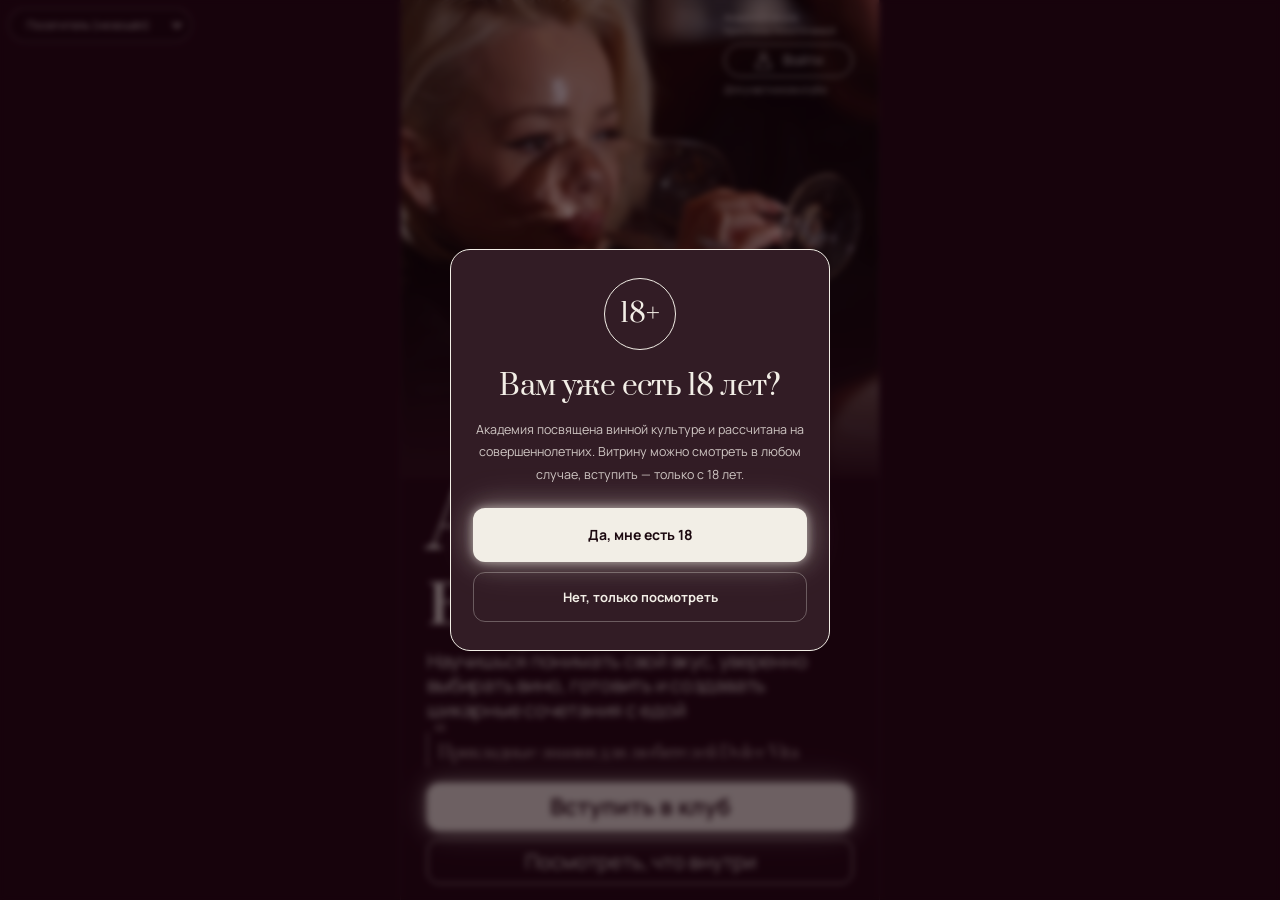
<file: index.html>
<!doctype html>
<html lang="ru"><head><meta charset="utf-8"><meta name="robots" content="noindex,nofollow">
<meta http-equiv="refresh" content="0; url=prototype/"><title>Академия вкуса — прототип</title></head>
<body><a href="prototype/">Открыть прототип</a></body></html>
</file>
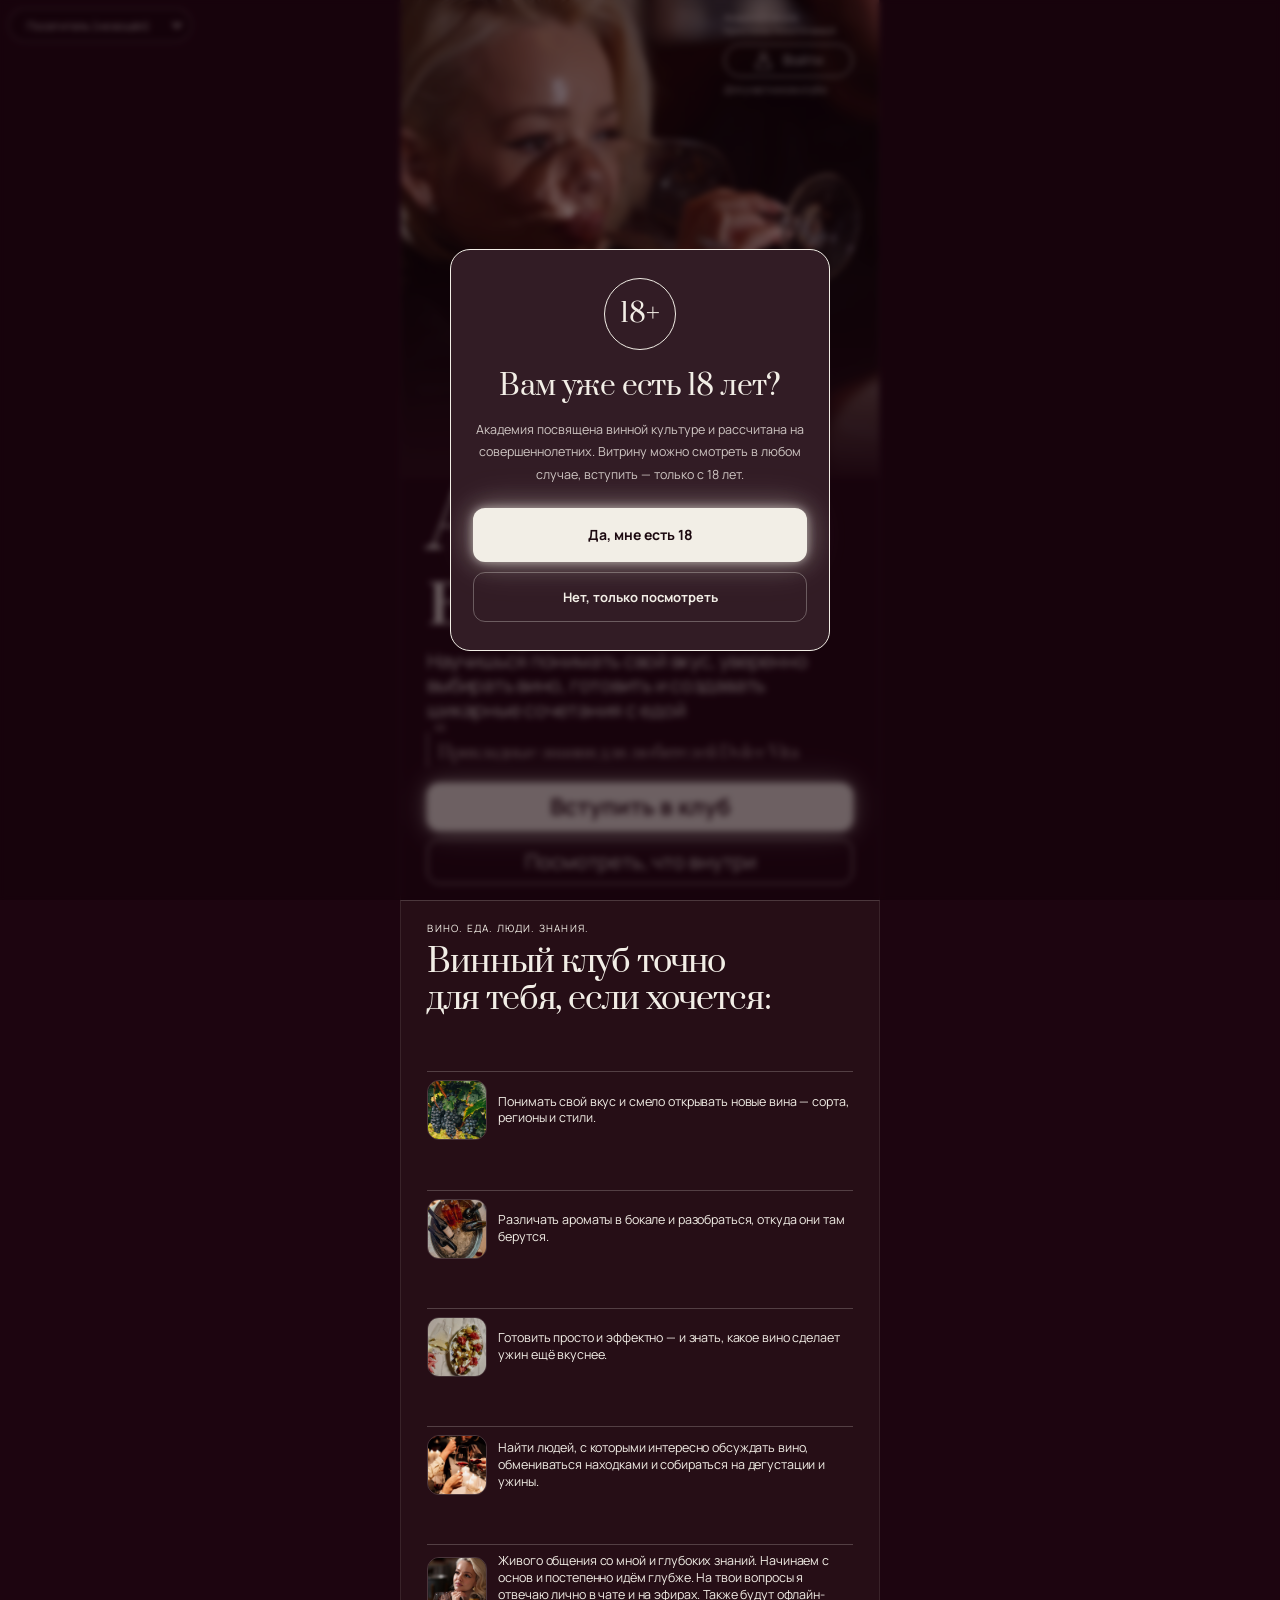
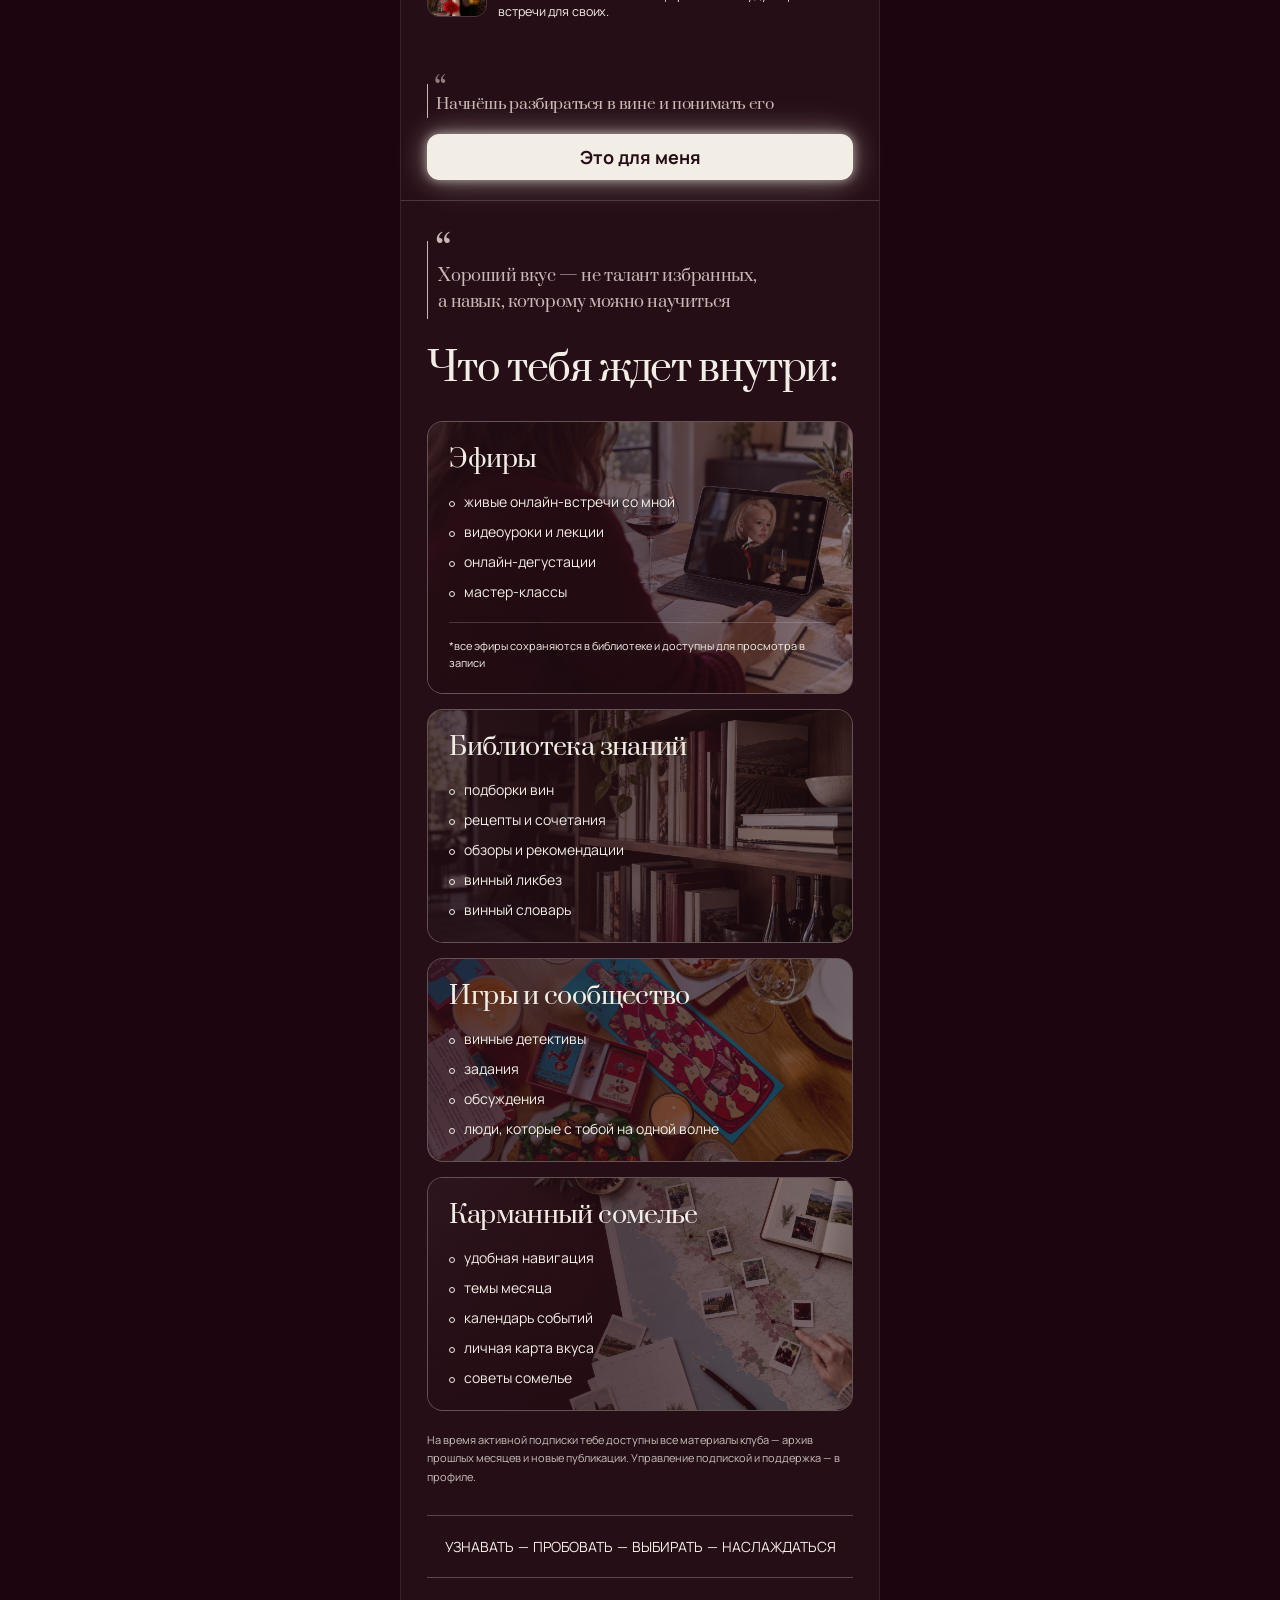
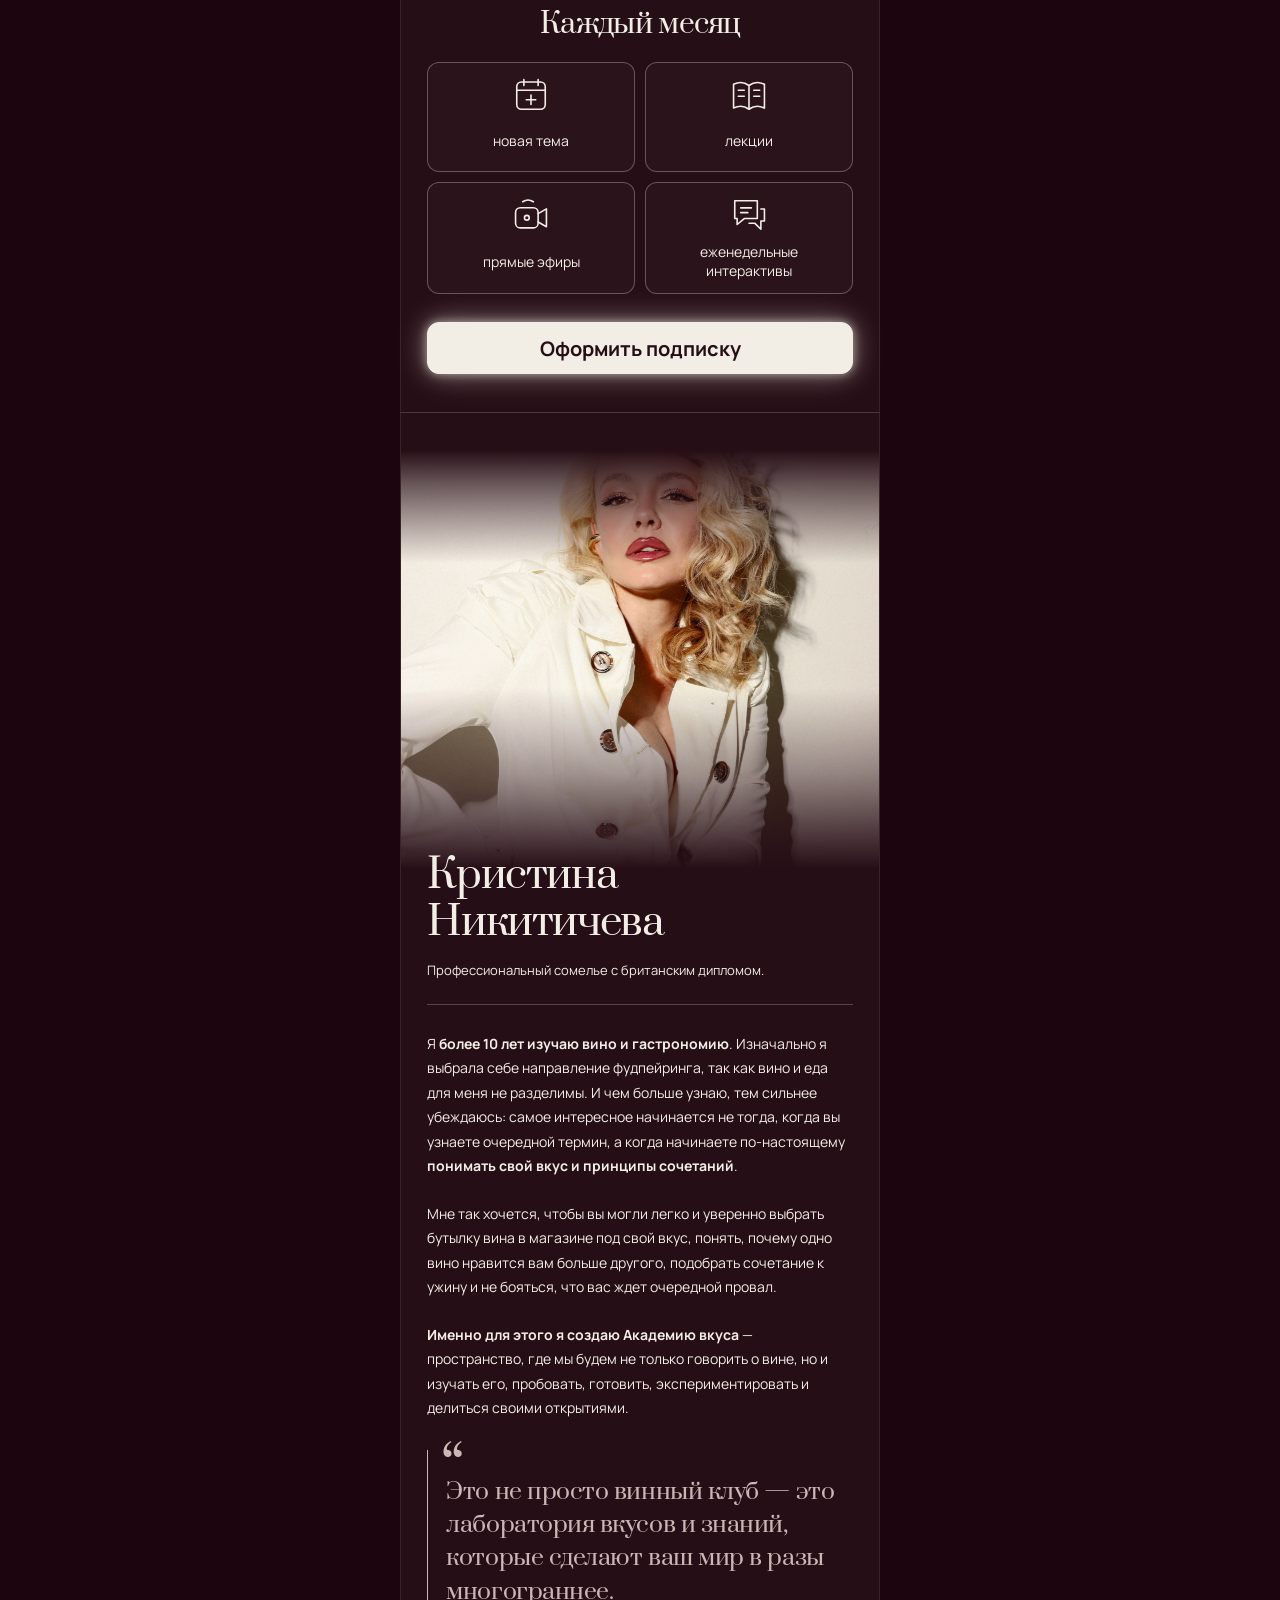
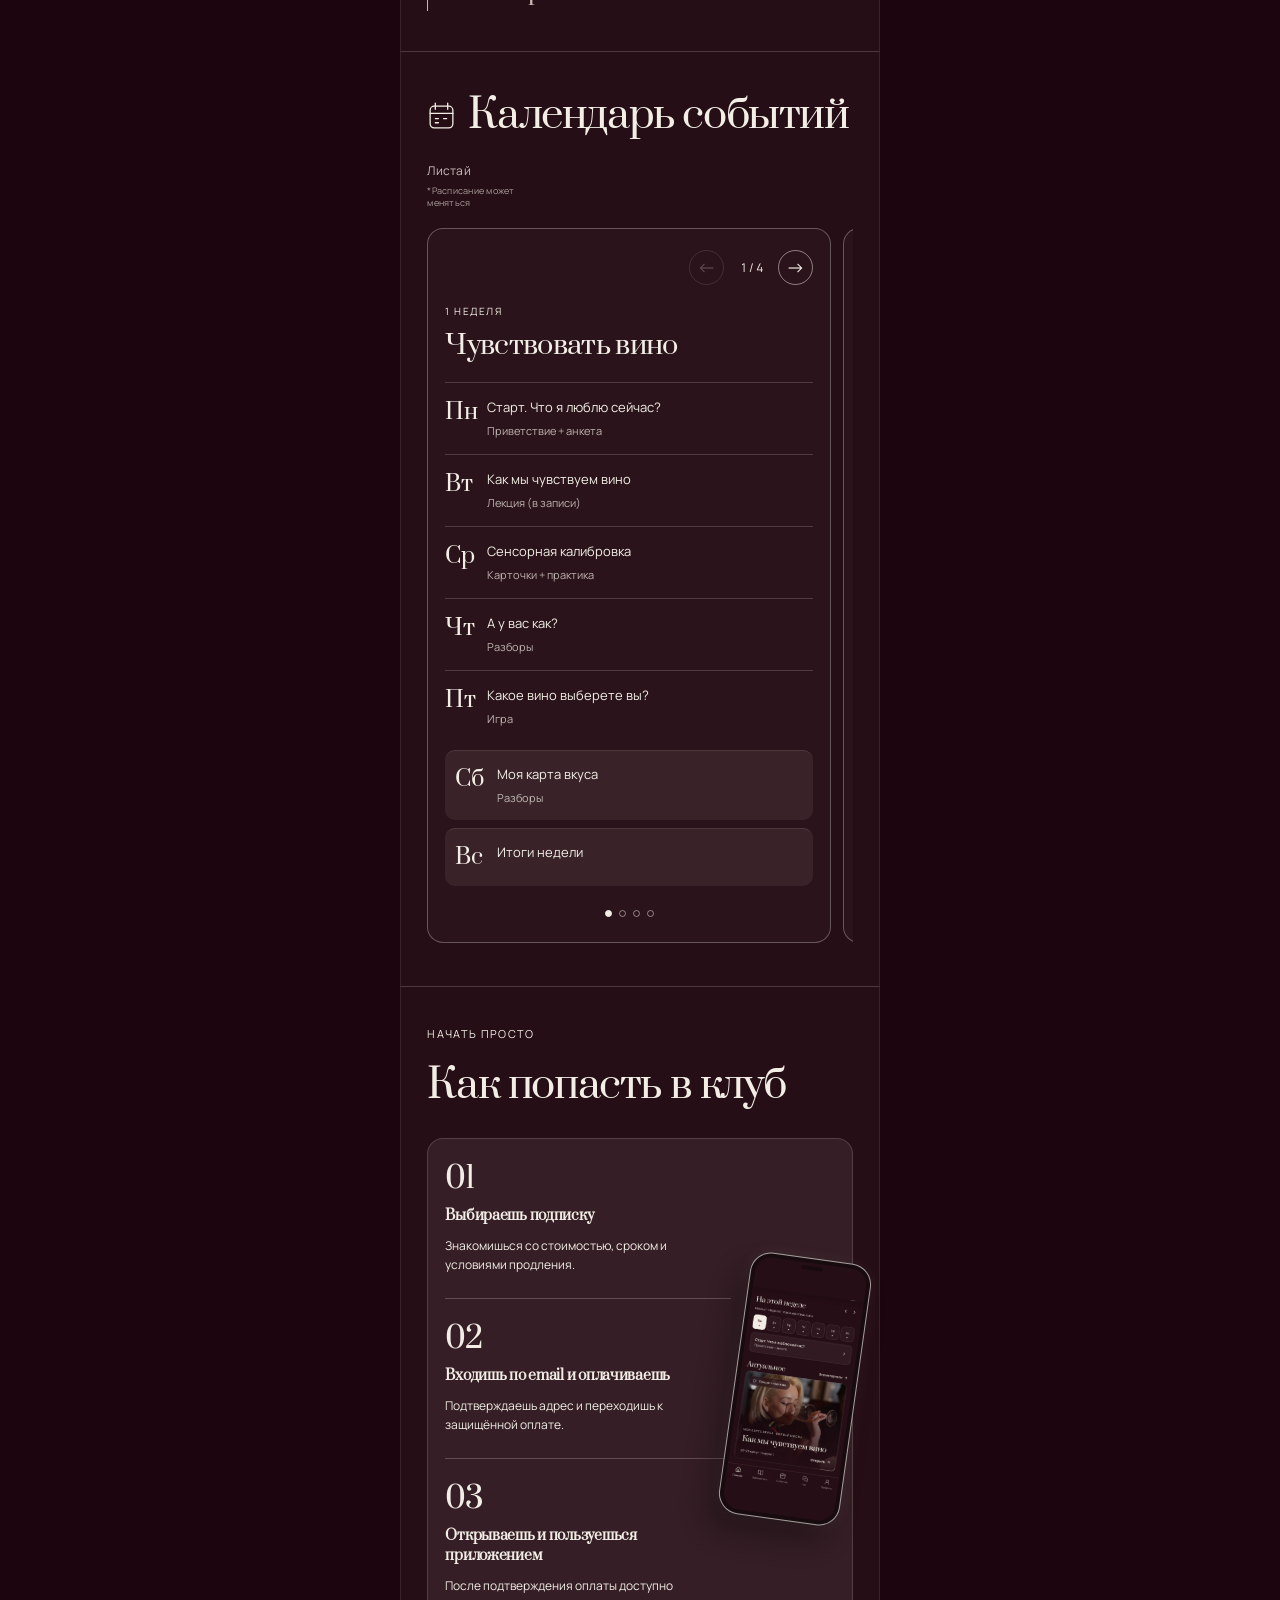
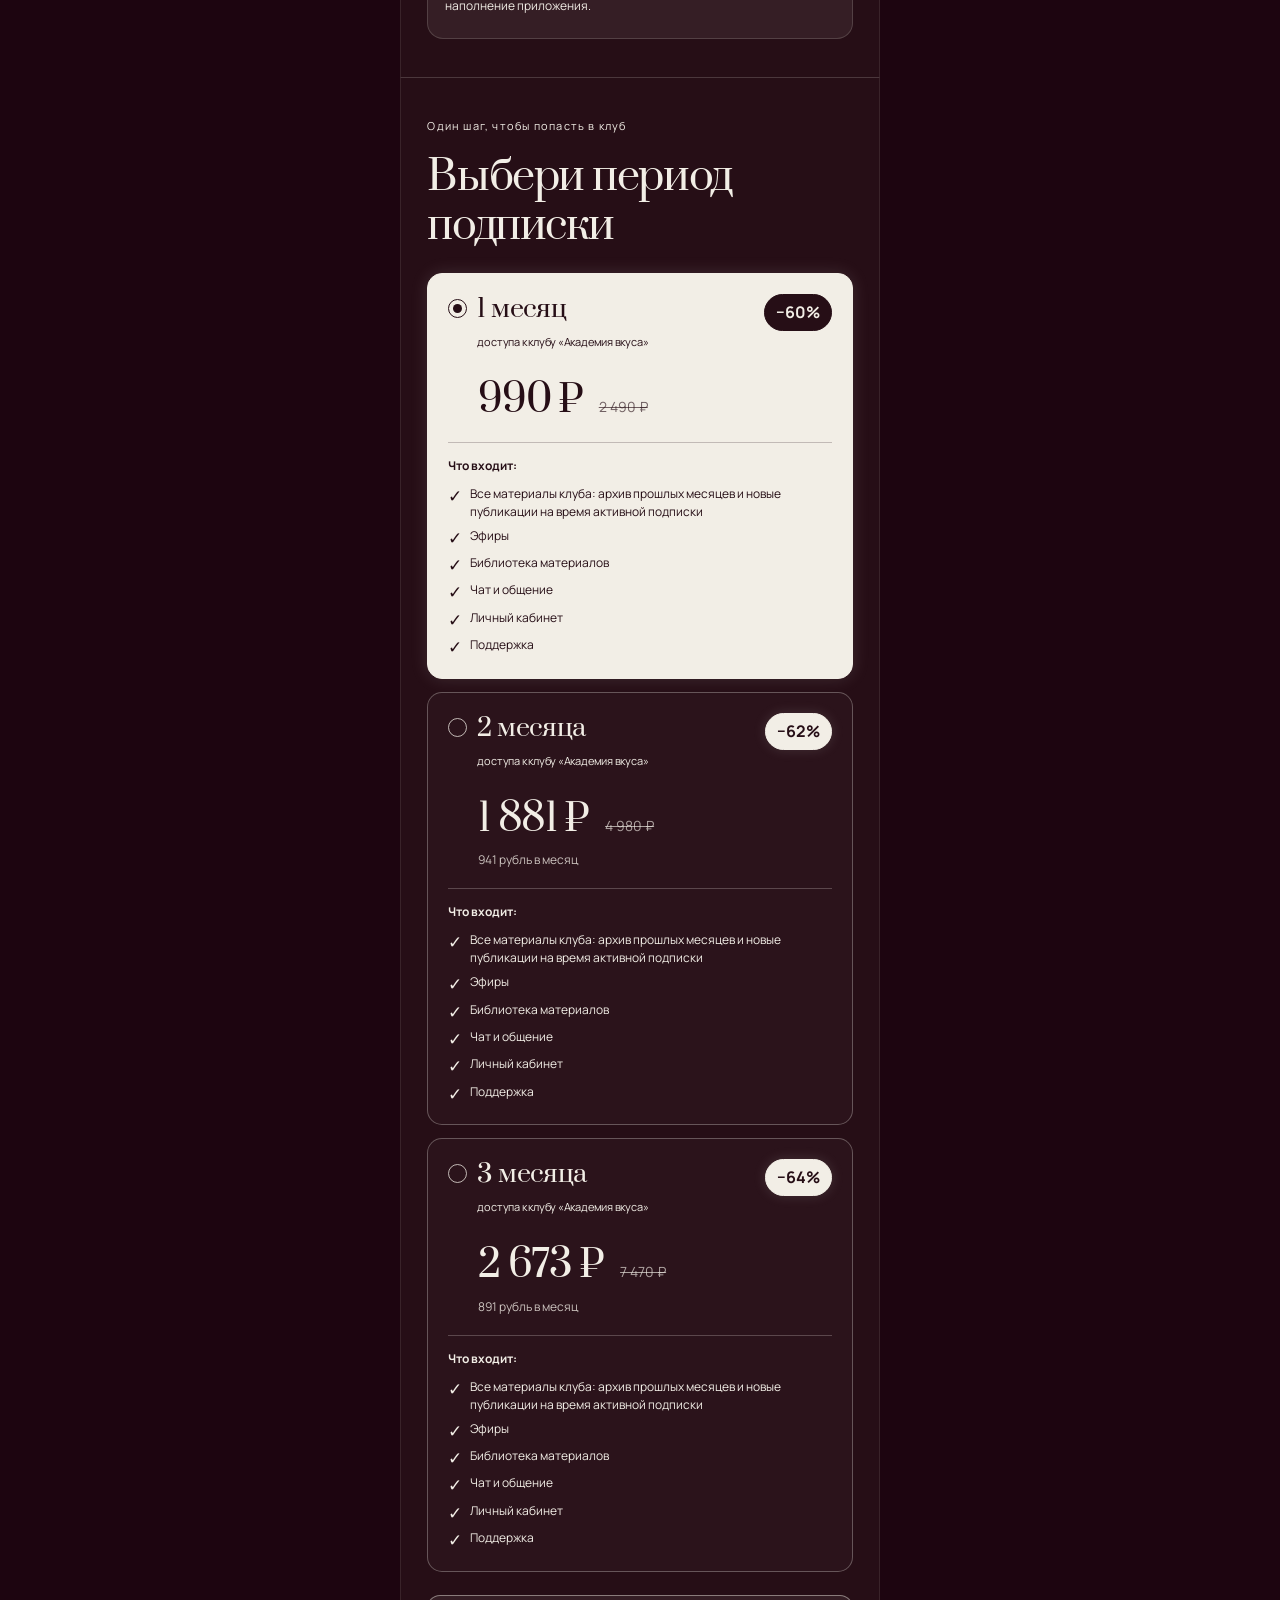
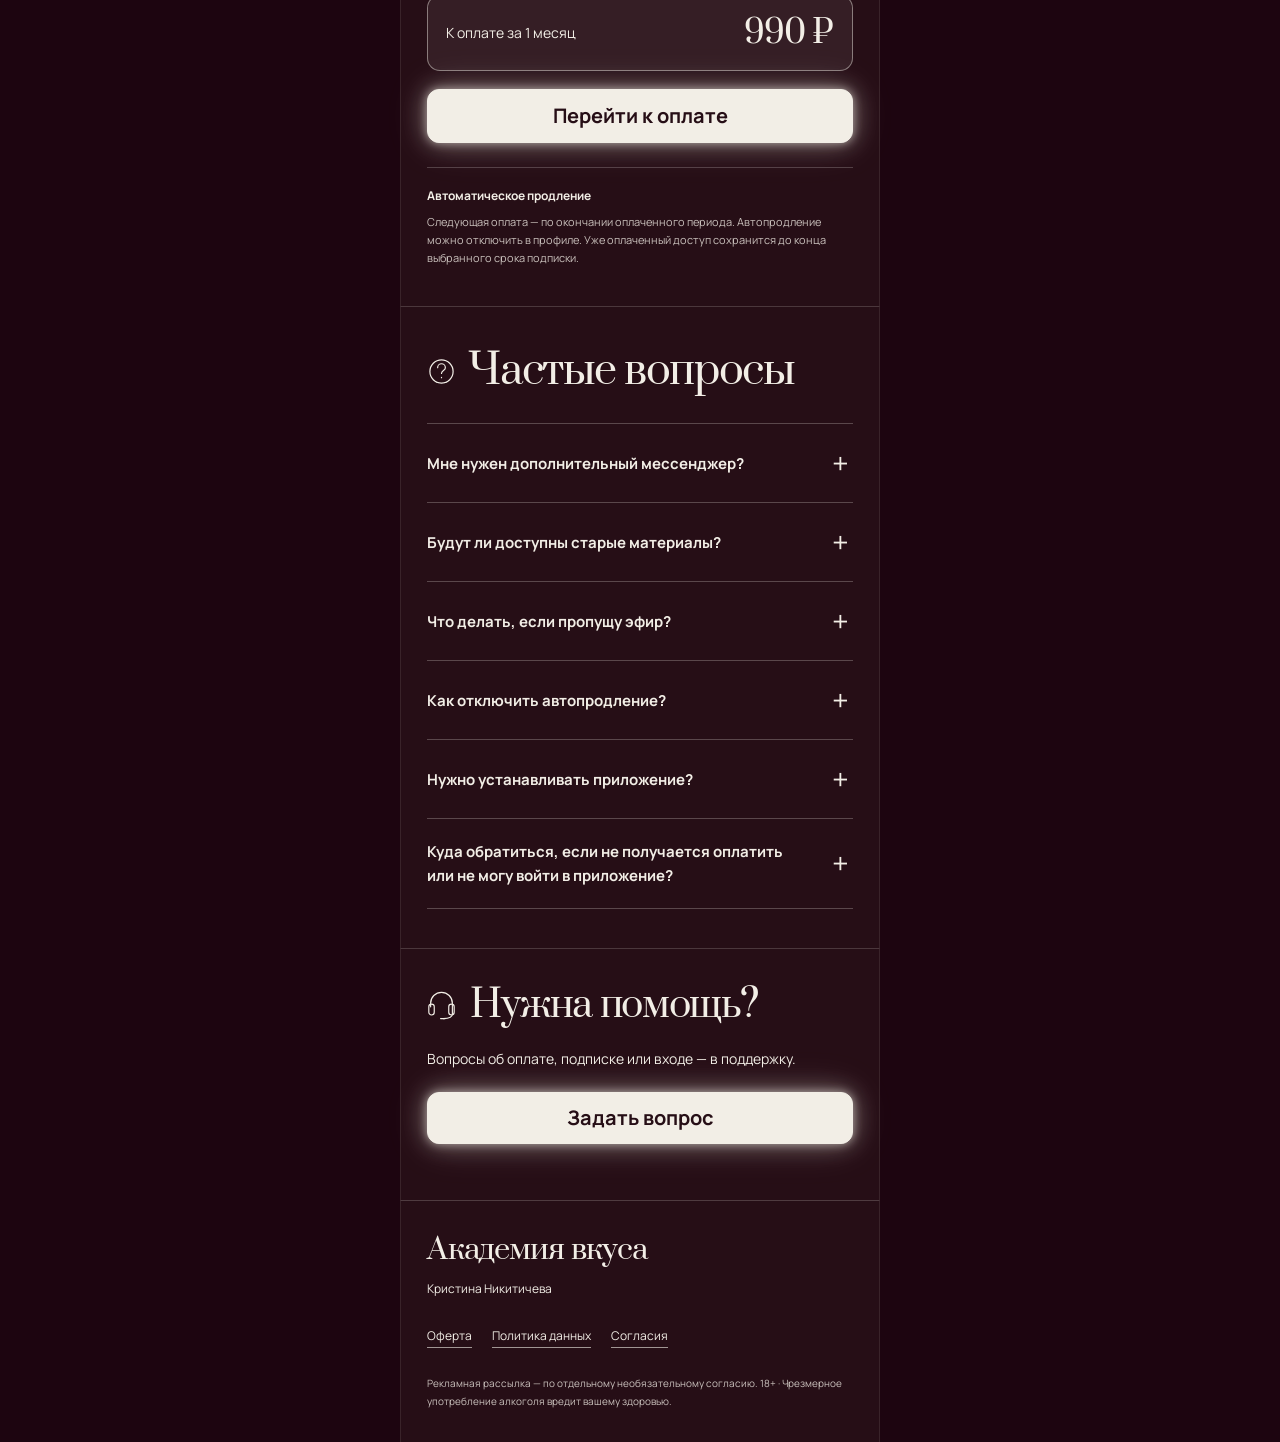
<file: prototype/index.html>
<!doctype html>
<html lang="ru">
<head>
<meta charset="utf-8">
<meta name="viewport" content="width=device-width, initial-scale=1, viewport-fit=cover">
<meta name="theme-color" content="#350b19">
<meta name="robots" content="noindex,nofollow">
<title>Академия вкуса — прототип</title>
<link rel="icon" href="data:,">
<link rel="stylesheet" href="vitrina.css">
<style>
:root{
  --bg:#260e16; --panel:#321c25; --deep:#1c0910; --gold:#f2eee6; --white:#f2eee6; --soft:#cfc6c3; --line:rgba(242,238,230,.3);
  --ok:#7fcf94; --warn:#f0b35a; --bad:#ff8c98;
}
*{box-sizing:border-box;margin:0;padding:0}
html{-webkit-text-size-adjust:100%}
body{min-height:100vh;font-family:AcademySans,Arial,sans-serif;font-size:14px;line-height:1.6;color:var(--white);background:#1d0510;padding-top:44px}
button{font:inherit;color:inherit;cursor:pointer;border:0;background:none}
input,textarea,select{font:inherit;color:inherit}
a{color:var(--gold)}
h1,h2,h3{font-family:AcademySerif,Georgia,serif;font-weight:400}
.hide{display:none!important}
.soft{color:var(--soft)}
.gold{color:var(--gold)}
.small{font-size:12px}
.eyebrow{color:var(--gold);font-size:11px;line-height:1.6;letter-spacing:.12em;text-transform:uppercase}
svg.i{width:20px;height:20px;flex:none;fill:none;stroke:currentColor;stroke-width:1.7;stroke-linecap:round;stroke-linejoin:round}

/* demo bar */
#demo{position:fixed;top:0;left:0;right:0;z-index:70;height:44px;display:flex;gap:10px;align-items:center;padding:0 12px;background:#14030a;border-bottom:1px solid var(--line);font-size:12px}
#demo b{color:var(--gold);letter-spacing:.14em;text-transform:uppercase;font-size:10.5px;white-space:nowrap}
#demo select{background:var(--deep);border:1px solid var(--line);border-radius:8px;padding:6px 8px;font-size:12px;flex:1;max-width:320px;min-width:0}

/* кнопки */
.primary{display:flex;align-items:center;justify-content:space-between;gap:16px;width:100%;min-height:54px;padding:15px 20px;border:0;border-radius:12px;background:var(--gold);color:var(--deep);text-decoration:none;font:700 14px/1.6 AcademySans,Arial,sans-serif;text-align:left}
.primary.center{justify-content:center}
.primary.sm{min-height:44px;padding:10px 16px;width:auto;font-size:13px}
.primary[disabled]{opacity:.5;cursor:default}
.ghost{display:flex;align-items:center;justify-content:center;gap:8px;width:100%;min-height:50px;padding:12px 18px;border:1px solid var(--line);border-radius:12px;color:var(--white);font:600 13px/1.6 AcademySans;background:transparent}
.ghost.sm{min-height:40px;width:auto;padding:8px 14px;font-size:12px}
.danger{background:#a8323f!important;color:#fff!important}
.link{color:var(--gold);text-decoration:underline;text-underline-offset:4px;cursor:pointer}
.badge{display:inline-block;padding:3px 10px;border-radius:999px;font-size:11px;font-weight:600;border:1px solid var(--line);color:var(--gold)}
.badge.live{border-color:var(--bad);color:var(--bad)}
.badge.ok{border-color:var(--ok);color:var(--ok)}
.badge.warn{border-color:var(--warn);color:var(--warn)}
.badge.bad{border-color:var(--bad);color:var(--bad)}
.stack>*+*{margin-top:14px}
.row{display:flex;gap:12px;align-items:center}
.between{justify-content:space-between}
.grow{flex:1;min-width:0}

/* поля */
.field{display:flex;flex-direction:column;gap:7px;margin-bottom:14px}
.field label{font-size:12px;color:var(--white)}
.in{width:100%;background:var(--bg);border:1px solid var(--line);border-radius:10px;padding:13px 15px;min-height:48px;outline:none;color:var(--white);font-size:15px}
.in:focus{border-color:var(--gold)}
.in::placeholder{color:#b9a3ab}
textarea.in{min-height:96px;resize:vertical}
select.in option{color:#222}
.chk{display:flex;gap:10px;align-items:flex-start;font-size:12.5px;line-height:1.6;margin-bottom:12px;cursor:pointer;color:var(--soft)}
.chk input{margin-top:3px;accent-color:var(--gold);width:17px;height:17px;flex:none}
.sw{position:relative;width:46px;height:26px;border-radius:999px;background:var(--line);flex:none;transition:.2s;cursor:pointer}
.sw::after{content:"";position:absolute;top:3px;left:3px;width:20px;height:20px;border-radius:50%;background:#fff;transition:.2s}
.sw.on{background:var(--gold)}
.sw.on::after{left:23px;background:var(--deep)}

/* карточки */
.paper{background:var(--panel);border:1px solid var(--line);border-radius:16px;padding:20px;color:var(--white);position:relative}
.paper .muted,.muted{color:var(--soft)}
.dark{background:var(--panel);border:1px solid var(--line);border-radius:14px;padding:16px}
.kv{display:flex;justify-content:space-between;gap:12px;padding:10px 0;border-bottom:1px solid var(--line);font-size:13px}
.kv:last-child{border-bottom:0}
.kv span:first-child{color:var(--soft)}
.banner{border:1px solid var(--warn);border-radius:12px;padding:12px 14px;font-size:12.5px;background:rgba(240,179,90,.1);margin:6px 0 12px}

/* ============ ПРИЛОЖЕНИЕ ============ */
.app{padding:0 20px 110px}
.hdr{display:flex;justify-content:space-between;align-items:flex-start;padding:24px 0 6px}
.brand{font:400 31px/1.2 AcademySerif,serif;letter-spacing:-.02em}
.brand span{color:var(--gold)}
.by{font-size:12px;color:var(--soft);margin-top:2px}
.hbtns{display:flex;gap:10px}
.iconbtn{width:44px;height:44px;border-radius:50%;border:1px solid var(--line);display:grid;place-items:center;color:var(--gold);background:rgba(71,18,35,.5);position:relative}
.iconbtn .dot{position:absolute;top:10px;right:11px;width:8px;height:8px;border-radius:50%;background:var(--gold)}
.hello{font-size:12.5px;color:var(--soft);margin:8px 0 18px}
.tiles{display:grid;grid-template-columns:repeat(3,1fr);gap:10px}
.tile{position:relative;height:128px;border-radius:16px;overflow:hidden;border:1px solid var(--line);text-align:left;background-color:var(--panel);background-repeat:no-repeat}
.tile::before{content:'';position:absolute;inset:0;background:linear-gradient(180deg,rgba(38,14,22,.25),rgba(28,9,16,.9))}
.tile .ic{position:absolute;top:10px;left:10px;width:32px;height:32px;border-radius:9px;background:rgba(28,9,16,.75);border:1px solid var(--line);display:grid;place-items:center;color:var(--gold)}
.tile .ic svg{width:17px;height:17px}
.tile b{position:absolute;left:11px;right:8px;bottom:10px;font:600 13px/1.3 AcademySans}
.search{display:flex;align-items:center;gap:10px;margin:20px 0 6px;padding:0 16px;min-height:52px;border:1px solid var(--line);border-radius:16px;background:var(--panel);color:var(--gold)}
.search input{flex:1;background:none;border:0;outline:none;color:var(--white);font-size:14px;min-width:0}
.search input::placeholder{color:#b9a3ab}
.sech{display:flex;justify-content:space-between;align-items:center;margin:30px 0 4px}
.sech h2{font-size:26px;letter-spacing:-.02em}
.sech .more{color:var(--gold);font-size:12px;font-weight:600;display:inline-flex;align-items:center;gap:6px}
.sech .more svg{width:15px;height:15px}
.arrows{display:flex;gap:14px;color:var(--gold)}
.sub{font-size:12px;color:var(--soft);margin-bottom:14px}
.days{display:grid;grid-template-columns:repeat(7,1fr);gap:6px;margin-bottom:14px}
.days button{height:56px;border-radius:12px;border:1px solid var(--line);background:var(--panel);font-size:12px;color:var(--soft);display:flex;flex-direction:column;align-items:center;justify-content:center;gap:6px}
.days button.on{background:var(--gold);border-color:var(--gold);color:var(--deep);font-weight:700}
.days button i{width:4px;height:4px;border-radius:50%;background:transparent;display:block}
.days button.has i{background:var(--gold)}
.days button.on.has i{background:var(--deep)}
.item{display:flex;align-items:center;gap:12px;width:100%;text-align:left;padding:16px;border:1px solid var(--line);border-radius:16px;background:var(--panel);margin-bottom:10px}
.item b{font:600 14px/1.5 AcademySans;display:block}
.item span.s{font-size:12px;color:var(--soft);display:block}
.item .go{color:var(--gold)}
.item.nolink{opacity:.85;cursor:default}
.item .tm{font:400 17px AcademySerif,serif;color:var(--gold);min-width:50px}
.feature{position:relative;min-height:330px;border-radius:20px;overflow:hidden;border:1px solid var(--line);display:flex;align-items:flex-end;text-align:left;width:100%;background:var(--panel) url(img/v2/01-hero-kristina.jpg) no-repeat;background-size:230% auto;background-position:22% 6%}
.feature::before{content:'';position:absolute;inset:0;background:linear-gradient(180deg,rgba(38,14,22,.1) 0%,rgba(38,14,22,.55) 45%,rgba(28,9,16,.97) 100%)}
.feature .pill{position:absolute;top:16px;left:16px;display:inline-flex;align-items:center;gap:8px;padding:8px 13px;border-radius:999px;background:rgba(28,9,16,.72);border:1px solid var(--line);font-size:12px;font-weight:500}
.feature .pill svg{width:15px;height:15px;color:var(--gold)}
.feature .in-f{position:relative;padding:22px 20px 20px;width:100%}
.feature h3{font:400 34px/1.15 AcademySerif,serif;letter-spacing:-.02em;margin:8px 0 18px}
.feature .meta{display:flex;justify-content:space-between;align-items:center;font-size:12px;color:var(--soft)}
.feature .meta b{color:var(--gold);display:inline-flex;gap:6px;align-items:center;font-size:13px}
.lcards{display:grid;grid-template-columns:1fr 1fr;gap:12px}
.lcard{border:1px solid var(--line);border-radius:18px;overflow:hidden;background:var(--panel);text-align:left}
.lcard .ph{height:128px;background-color:var(--deep);background-repeat:no-repeat;background-image:url(img/v2/01-hero-kristina.jpg)}
.lcard .tx{padding:14px 14px 16px}
.lcard .tx small{display:block;font-size:11px;color:var(--soft);margin-bottom:6px}
.lcard .tx b{font:400 17px/1.35 AcademySerif,serif}
.meet{border:1px solid var(--line);border-radius:18px;background:var(--panel);padding:20px}
.meet .eyebrow{display:flex;gap:10px;align-items:center;margin-bottom:12px}
.meet h3{font:400 27px/1.25 AcademySerif,serif;margin-bottom:14px}
.meet p{font-size:12px;color:var(--soft);margin-bottom:16px}
.handy{display:grid;grid-template-columns:1fr 1fr;gap:12px}
.hbtn{display:flex;align-items:center;gap:12px;padding:18px 16px;border:1px solid var(--line);border-radius:14px;background:var(--panel);font-size:13px;font-weight:500;text-align:left}
.hbtn svg{color:var(--gold)}
.nav{position:fixed;left:50%;transform:translateX(-50%);width:100%;max-width:440px;bottom:0;z-index:40;background:var(--deep);border-top:1px solid var(--line);display:flex;padding-bottom:env(safe-area-inset-bottom)}
.nav button{flex:1;padding:11px 2px 9px;font-size:10.5px;color:var(--soft);display:flex;flex-direction:column;align-items:center;gap:4px}
.nav button.on{color:var(--gold)}
.back{color:var(--gold);padding:14px 0 4px;font-size:13px;font-weight:600}
.pagehead{font-size:30px;letter-spacing:-.02em;margin:20px 0 14px}
.chips{display:flex;gap:8px;overflow-x:auto;padding:4px 0 12px;scrollbar-width:none}
.chips::-webkit-scrollbar{display:none}
.chip{flex:none;padding:8px 14px;border-radius:999px;border:1px solid var(--line);font-size:12px;color:var(--soft)}
.chip.on{background:var(--gold);border-color:var(--gold);color:var(--deep);font-weight:700}
.dayh{font:400 17px AcademySerif,serif;margin:20px 0 10px;display:flex;gap:10px;align-items:center}
.dayh .today{font:700 10px AcademySans;letter-spacing:.1em;background:var(--gold);color:var(--deep);padding:3px 9px;border-radius:999px}
.video{aspect-ratio:16/9;border-radius:16px;background:linear-gradient(135deg,#5a1830,#1d0510);border:1px solid var(--line);display:grid;place-items:center;position:relative;overflow:hidden}
.video .play{width:64px;height:64px;border-radius:50%;background:rgba(242,238,230,.15);border:1.5px solid var(--gold);display:grid;place-items:center;color:var(--gold)}
.video .cap{position:absolute;left:14px;bottom:10px;font-size:12px;color:var(--soft)}
.prose p{margin-bottom:12px;font-size:13.5px;line-height:1.85;color:var(--soft)}
.heart{display:inline-flex;align-items:center;gap:8px;color:var(--gold);font-size:12.5px;font-weight:600}
.heart.on svg{fill:var(--gold)}
.tag{display:inline-block;font-size:11.5px;color:var(--gold);margin-right:8px}
.msgs{display:flex;flex-direction:column;gap:10px;min-height:280px;padding:6px 0 10px}
.m{max-width:86%;padding:10px 13px;border-radius:14px;background:var(--panel);border:1px solid var(--line);align-self:flex-start;position:relative;font-size:13.5px}
.m .who{font-size:11.5px;color:var(--gold);margin-bottom:2px;display:flex;gap:6px;align-items:center}
.m.me{align-self:flex-end;background:#6b1d3a}
.m .del{position:absolute;right:-6px;top:-6px;width:22px;height:22px;border-radius:50%;background:#a8323f;font-size:12px;display:grid;place-items:center}
.m.gone{opacity:.5;font-style:italic}
.pin{font-size:12px;padding:10px 13px;border-radius:12px;border:1px dashed var(--gold);color:var(--gold);margin-bottom:8px}
.composer{position:sticky;bottom:64px;display:flex;gap:8px;padding:10px 0;background:linear-gradient(transparent,var(--bg) 30%)}
.composer .in{border-radius:999px}
.composer .primary{width:auto;min-height:48px;border-radius:999px;padding:0 20px}
.mrow{display:flex;gap:12px;align-items:center;padding:12px 0;border-bottom:1px solid var(--line)}
.mrow:last-child{border-bottom:0}
.mrow .ic{width:38px;height:38px;border-radius:50%;display:grid;place-items:center;font-weight:700;font-size:11px;border:1px solid var(--line);color:var(--gold);flex:none}
h2.sec{font-size:22px;margin:28px 0 12px}
.q{margin-bottom:18px}
.q h3{font:400 19px/1.35 AcademySerif,serif;margin-bottom:10px}
.opt{display:flex;gap:12px;align-items:center;padding:13px 14px;border:1px solid var(--line);border-radius:12px;margin-bottom:8px;cursor:pointer;background:var(--panel);font-size:13px}
.opt input{accent-color:var(--gold)}
.opt.on{border-color:var(--gold)}
.steps{display:grid;gap:14px}
.steps>div{display:flex;gap:14px}
.steps>div>b{font:400 24px AcademySerif,serif;color:var(--gold);min-width:34px}

/* модальные окна */
#modal{position:fixed;inset:0;z-index:80;background:rgba(10,2,6,.78);display:none;align-items:flex-end;justify-content:center}
#modal.on{display:flex}
#modal .box{width:100%;max-width:440px;max-height:92vh;overflow:auto;background:var(--panel);border:1px solid var(--line);border-bottom:0;border-radius:22px 22px 0 0;padding:24px 22px 30px;animation:up .25s ease}
@media(min-width:640px){#modal{align-items:center}#modal .box{border-radius:20px;border-bottom:1px solid var(--line)}}
@keyframes up{from{transform:translateY(30px);opacity:0}to{transform:none;opacity:1}}
#modal .x{float:right;width:40px;height:40px;border:1px solid var(--line);border-radius:10px;display:grid;place-items:center;color:var(--white);background:var(--bg)}
#modal h2{font-size:25px;margin-bottom:8px;letter-spacing:-.02em;padding-right:50px}
#modal .muted{color:var(--soft);font-size:12.5px;line-height:1.8}
.topt{display:flex;gap:12px;align-items:center;padding:12px 14px;border:1px solid var(--line);border-radius:12px;margin-bottom:8px;cursor:pointer;background:var(--bg);font-size:13px}
.topt.on{border-color:var(--gold)}
.topt input{accent-color:var(--gold)}
.stepdots{display:flex;gap:6px;margin:12px 0 16px}
.stepdots i{flex:1;height:3px;border-radius:3px;background:var(--line)}
.stepdots i.on{background:var(--gold)}
.notif{padding:13px 0;border-bottom:1px solid var(--line);font-size:13px}
.notif:last-of-type{border-bottom:0}
#toast{position:fixed;left:50%;bottom:88px;transform:translateX(-50%);z-index:90;background:var(--deep);border:1px solid var(--gold);color:var(--white);padding:11px 18px;border-radius:999px;font-size:12.5px;opacity:0;pointer-events:none;transition:.25s;max-width:92vw;text-align:center}
#toast.on{opacity:1}
#age{position:fixed;inset:0;z-index:95;background:rgba(20,3,10,.6);backdrop-filter:blur(3px);display:grid;place-items:center;padding:20px;text-align:center}
#age .box{max-width:380px;width:100%;background:var(--panel);border:1px solid var(--gold);border-radius:20px;padding:28px 22px;animation:up .25s ease}
#age h2{font-size:28px;margin:14px 0 10px;letter-spacing:-.02em}
#age .seal{width:72px;height:72px;margin:0 auto;border-radius:50%;border:1px solid var(--gold);display:grid;place-items:center;font:400 26px AcademySerif,serif;color:var(--gold)}
#age p{font-size:12.5px;color:var(--soft);margin-bottom:22px;line-height:1.8}

/* ============ АДМИНКА (схема «Шпаргалки»: сайдбар, на телефоне — узкий бар слева) ============ */
.ash{display:flex;min-height:calc(100vh - 44px);background:var(--bg)}
.side{position:sticky;top:44px;height:calc(100vh - 44px);width:256px;flex:none;display:flex;flex-direction:column;overflow-y:auto;padding:20px 14px;background:linear-gradient(180deg,#2b0a16 0%,#1d0510 100%);border-right:1px solid var(--line)}
.brand-a{padding:0 8px 18px}
.eb{display:block;font-size:10px;font-weight:600;letter-spacing:.1em;text-transform:uppercase;color:rgba(255,255,255,.45)}
.brand-a b,.rail-head b{font:400 19px/1.2 AcademySerif,serif;color:#fff;display:block}
.gt{padding:6px 10px 4px;font-size:10px;font-weight:600;letter-spacing:.1em;text-transform:uppercase;color:rgba(255,255,255,.4)}
.sep{height:1px;background:rgba(255,255,255,.1);margin:10px 0}
.nl{display:flex;align-items:center;gap:10px;width:100%;padding:9px 10px;border-radius:9px;font-size:13.5px;font-weight:500;color:rgba(255,255,255,.8);text-align:left}
.nl:hover{background:rgba(255,255,255,.07);color:#fff}
.nl.on{background:rgba(255,255,255,.09);color:#fff;font-weight:600;box-shadow:inset 3px 0 0 var(--gold)}
.nl .grow{overflow:hidden;text-overflow:ellipsis;white-space:nowrap}
.ni{position:relative;flex:none;display:grid;place-items:center}
.cnt{font-style:normal;min-width:19px;height:19px;padding:0 5px;border-radius:999px;background:var(--gold);color:var(--deep);font-size:10.5px;font-weight:700;display:grid;place-items:center}
.dotb{position:absolute;top:-3px;right:-4px;width:8px;height:8px;border-radius:50%;background:var(--gold);box-shadow:0 0 0 2px #1d0510}
.sr{position:absolute;width:1px;height:1px;overflow:hidden;clip:rect(0 0 0 0)}
.suser{margin-top:auto;padding-top:16px;border-top:1px solid rgba(255,255,255,.1)}
.suser .u{display:flex;gap:10px;align-items:center}
.av{width:32px;height:32px;border-radius:50%;background:rgba(255,255,255,.14);display:grid;place-items:center;font-size:11px;font-weight:700;flex:none}
.suser .nm{font-size:12.5px;font-weight:600;line-height:1.3}
.suser .rl{font-size:11px;color:rgba(255,255,255,.5)}
.suser .btns{display:flex;gap:8px;margin-top:12px}
.suser .btns button{flex:1;height:34px;border:1px solid var(--line);border-radius:9px;font-size:12px;color:var(--soft)}
.amain{flex:1;min-width:0}
.topbar{position:sticky;top:44px;z-index:20;height:52px;display:flex;align-items:center;justify-content:space-between;gap:12px;padding:0 20px;background:rgba(38,14,22,.92);backdrop-filter:blur(6px);border-bottom:1px solid var(--line)}
.crumb{display:flex;gap:8px;align-items:center;font-size:13px;min-width:0}
.crumb span{color:var(--soft)}
.crumb b{font-weight:600;white-space:nowrap;overflow:hidden;text-overflow:ellipsis}
.apage{max-width:1100px;margin:0 auto;padding:24px 20px 60px}
.aph{display:flex;flex-wrap:wrap;gap:12px 16px;justify-content:space-between;align-items:flex-start;margin-bottom:20px}
.aph .ico{width:38px;height:38px;border-radius:11px;background:rgba(242,238,230,.12);color:var(--gold);display:grid;place-items:center;flex:none}
.aph h1{font:400 28px/1.2 AcademySerif,serif;letter-spacing:-.02em}
.aph p{font-size:13px;color:var(--soft);margin-top:8px;max-width:62ch}
.rail,.rail-dim{display:none}

table.t{width:100%;border-collapse:collapse;font-size:13px}
.t th{text-align:left;font-weight:500;color:var(--soft);font-size:11.5px;padding:8px 10px;border-bottom:1px solid var(--line);white-space:nowrap}
.t td{padding:11px 10px;border-bottom:1px solid var(--line);vertical-align:middle}
.t tr:last-child td{border-bottom:0}
.t tr.click{cursor:pointer}
.t tr.click:hover td{background:rgba(255,255,255,.04)}
.scroll{overflow-x:auto}
.cards-m{display:none}
.dcard{display:block;width:100%;text-align:left;padding:14px;border:1px solid var(--line);border-radius:14px;background:var(--panel)}
.dcard .l1{display:flex;justify-content:space-between;gap:10px;align-items:flex-start}
.dcard .l2{font-size:12px;color:var(--soft);margin-top:6px}
.kpis{display:grid;grid-template-columns:repeat(4,1fr);gap:10px;margin-bottom:8px}
.kpi{padding:14px;border:1px solid var(--line);border-radius:14px;background:var(--panel)}
.kpi b{display:block;font:400 26px AcademySerif,serif}
.kpi span{font-size:11.5px;color:var(--soft)}
.grid2{display:grid;grid-template-columns:1fr 1fr;gap:16px}
.dr-dim{position:fixed;inset:44px 0 0 0;z-index:55;background:rgba(0,0,0,.5)}
.drawer{position:fixed;top:44px;right:0;bottom:0;width:min(480px,100%);z-index:60;background:var(--deep);border-left:1px solid var(--line);overflow:auto;padding:20px;animation:up .2s}
.drawer h2{font:400 24px AcademySerif,serif}
.denied{opacity:.4;pointer-events:none}
.mini{display:inline-flex;gap:4px}
.mini i{font-style:normal;font-size:10.5px;font-weight:600;padding:2px 6px;border-radius:6px;border:1px solid var(--line);color:var(--soft)}
.mini i.on{border-color:var(--ok);color:var(--ok)}
.btnrow{display:flex;gap:8px;flex-wrap:wrap}

@media(max-width:767px){
  .side{display:none}
  .ash{display:block}
  .amain{padding-left:56px}
  .topbar{padding:0 14px}
  .apage{padding:18px 14px 50px}
  .crumb .hide-sm{display:none}
  .aph h1{font-size:24px}
  .kpis{grid-template-columns:1fr 1fr}
  .grid2{grid-template-columns:1fr}
  .tbl-d{display:none}
  .cards-m{display:grid;gap:8px}
  .rail{display:flex;position:fixed;top:44px;bottom:0;left:0;z-index:40;width:56px;flex-direction:column;padding:12px 6px;background:linear-gradient(180deg,#2b0a16,#1d0510);border-right:1px solid var(--line);transition:width .2s ease;overflow:hidden}
  .rail.open{width:min(78vw,300px);padding:12px}
  .rail-dim{display:block;position:fixed;inset:44px 0 0 0;z-index:35;background:rgba(0,0,0,.5)}
  .rail-head{display:flex;align-items:center;gap:10px;padding:2px 3px;margin-bottom:14px;text-align:left;width:100%}
  .rail-head .chev{width:32px;height:32px;border-radius:9px;background:var(--gold);color:var(--deep);display:grid;place-items:center;flex:none;transition:transform .2s}
  .rail.open .chev{transform:rotate(180deg)}
  .rail nav{flex:1;min-height:0;overflow-y:auto}
  .rail:not(.open) .nl{justify-content:center;padding:10px 0}
  .rail:not(.open) .nl.on{box-shadow:none}
  .rail .suser{padding-top:12px}
  .rail:not(.open) .suser .u{justify-content:center}
  .drawer{width:100%}
}

/* --- правки под новый визуал --- */
.primary{box-shadow:0 0 10px rgba(242,238,230,.55),0 0 25px rgba(242,238,230,.38),0 0 42px rgba(242,238,230,.18)}
.primary.danger,.primary[disabled],.primary.denied,.denied .primary{box-shadow:none}
.primary:hover{box-shadow:0 0 12px rgba(242,238,230,.65),0 0 30px rgba(242,238,230,.45),0 0 48px rgba(242,238,230,.22)}
.sumline{display:flex;justify-content:space-between;gap:12px;align-items:flex-start;padding:14px 16px;border:1px solid var(--line);border-radius:12px;margin:14px 0 16px;background:rgba(242,238,230,.05)}
.sumline b:last-child{font:400 22px AcademySerif,serif;white-space:nowrap}
.timer{display:flex;justify-content:space-between;align-items:center;gap:12px;padding:14px 16px;border:1px solid var(--line);border-radius:12px;margin:14px 0;background:rgba(242,238,230,.05)}
.timer b{font:400 36px AcademySerif,serif;letter-spacing:.02em;font-variant-numeric:tabular-nums}
.timer b.low{color:var(--bad)}
.subscription__note{font-size:12px;line-height:1.6;margin:12px 0 0;color:var(--white)}
body.landing{padding-top:0}
body.landing #demo{top:8px;left:8px;right:auto;width:auto;height:34px;padding:0 6px;gap:0;border:1px solid rgba(242,238,230,.35);border-radius:999px;background:rgba(20,3,10,.72);backdrop-filter:blur(6px)}
body.landing #demo b{display:none}
body.landing #demo select{max-width:170px;font-size:11px;padding:4px 8px;border:0;border-radius:999px;background:transparent}
.support .action,.faq .action{font-size:20px;min-height:52px;padding:12px 14px}
.faq .action--secondary{font-size:17px;min-height:48px}
.support__ask{margin:0 0 20px}
.faq__ask{margin-top:22px}
.faq__ask p{font-size:14px;line-height:1.6;margin:0 0 12px}
.ask-fab{position:fixed;right:max(14px,calc(50vw - 240px + 14px));bottom:max(14px,env(safe-area-inset-bottom));z-index:45;display:none;align-items:center;justify-content:center;width:52px;height:52px;padding:0;border-radius:50%;background:var(--gold);color:var(--deep);box-shadow:0 0 10px rgba(242,238,230,.55),0 0 25px rgba(242,238,230,.38),0 4px 18px rgba(0,0,0,.4)}
.ask-fab.on{display:inline-flex}
body:not(.landing) .ask-fab{display:none}
.askbtn{display:flex;align-items:center;gap:14px;padding:14px 16px;border:1px solid var(--line);border-radius:12px;background:var(--bg);color:var(--white);text-decoration:none}
.askbtn:hover{border-color:var(--gold)}
.askbtn .ic{width:40px;height:40px;border-radius:50%;display:grid;place-items:center;font-weight:700;font-size:12px;border:1px solid var(--line);color:var(--gold);flex:none}
.askbtn b{font-weight:700;display:block}

/* --- наполнение клуба --- */
#demo select+select{margin-left:0}
body.landing #dateSel{display:none}
.days button{gap:3px}.days button small{font-size:11px;opacity:.85}
.countdown{border:1px solid var(--line);border-radius:18px;background:var(--panel);padding:18px 20px;margin-bottom:6px;text-align:center}
.countdown p{font-size:13px;color:var(--soft);margin:8px 0 6px}
.countdown b{display:block;font:400 28px/1.2 AcademySerif,serif;color:var(--white)}
.countdown.on{border-color:var(--gold)}
.countdown.on p{margin:6px 0 0;color:var(--gold)}
.plaque{display:flex;align-items:center;gap:12px;padding:16px;border:1px dashed var(--line);border-radius:16px;margin-bottom:10px;color:var(--soft);font-size:14px}
.plaque.on{border:1px solid var(--gold);color:var(--white)}
.plaque svg{color:var(--gold);flex:none}
.st{flex:none;font-size:11px;font-weight:600;padding:3px 10px;border-radius:999px;border:1px solid var(--line);color:var(--soft);white-space:nowrap}
.st-open{border-color:var(--ok);color:var(--ok)}
.st-rec{border-color:var(--gold);color:var(--gold)}
.st-done{opacity:.7}
.item.locked{opacity:.62;cursor:default}
.item.locked .go{color:var(--soft)}
.letters{display:flex;flex-wrap:wrap;gap:6px;margin:12px 0 18px}
.letters button{width:34px;height:34px;border-radius:50%;border:1px solid var(--line);color:var(--gold);font:600 13px AcademySans}
.dl{margin-bottom:6px}
.dletter{font:400 34px AcademySerif,serif;color:var(--gold);margin:18px 0 8px;scroll-margin-top:64px}
.term{padding:14px 16px;border:1px solid var(--line);border-radius:14px;background:var(--panel);margin-bottom:10px}
.term b{font:400 19px AcademySerif,serif;display:block;margin-bottom:6px}
.term p{font-size:13px;line-height:1.75;color:var(--soft)}
.rescard{position:relative;border:1px solid var(--line);border-radius:20px;padding:22px 22px 24px;margin-bottom:14px;background:linear-gradient(150deg,#4a1a2c,var(--panel) 60%);overflow:hidden}
.rescard.route{background:linear-gradient(150deg,#3b2330,var(--panel) 60%)}
.rescard h2{font-size:30px;line-height:1.15;margin:8px 0 12px;letter-spacing:-.02em}
.rescard p{font-size:13.5px;line-height:1.8;color:var(--soft)}
.rescard .num{position:absolute;right:16px;top:16px;color:var(--gold);opacity:.9}
.wrapchips{display:flex;flex-wrap:wrap;gap:8px}
.chip.on2{border-color:var(--gold);color:var(--white)}
.sect{position:relative;border:1px solid var(--line);border-radius:16px;background:var(--panel);padding:18px;margin-bottom:12px;overflow:hidden}
.sect h3{font:400 21px AcademySerif,serif;margin-bottom:6px}
.sect.lock .sect-in{filter:blur(6px);pointer-events:none;user-select:none}
.sect-veil{position:absolute;inset:0;display:flex;flex-direction:column;align-items:center;justify-content:center;gap:8px;color:var(--gold);background:rgba(28,9,16,.35)}
.sect-veil b{font:600 13px AcademySans;color:var(--white)}
.note{border-top:1px solid var(--line);margin-top:12px;padding-top:12px}
.note p{font-size:13.5px;line-height:1.7;margin:4px 0 8px}
.nbtn{display:flex;gap:14px;flex-wrap:wrap}
.nbtn button{color:var(--gold);font-size:12px;font-weight:600}
.ta{width:100%;background:var(--bg);color:var(--white);border:1px solid var(--line);border-radius:12px;padding:12px 14px;font:13.5px/1.6 AcademySans,sans-serif}
.howto{margin:8px 0 0 18px;font-size:13.5px;line-height:1.8;color:var(--soft)}
.howto li+li{margin-top:4px}

/* --- страница документа --- */
#docview{position:fixed;inset:0;z-index:100;background:var(--bg);overflow:auto;display:none}
#docview.on{display:block}
.docbar{position:sticky;top:0;z-index:2;display:flex;justify-content:space-between;align-items:center;max-width:720px;margin:0 auto;padding:12px 16px;background:var(--bg);border-bottom:1px solid var(--line)}
.docbar button{color:var(--gold);font-weight:600;font-size:13px;padding:8px 0}
.docbody{max-width:720px;margin:0 auto;padding:22px 20px 64px}
.docbody h1{font-size:30px;line-height:1.2;letter-spacing:-.02em;margin-top:6px}
.docbody h2{font:400 21px/1.3 AcademySerif,serif;margin:28px 0 10px}
.docbody p{font-size:14px;line-height:1.85;color:var(--soft);margin-bottom:10px}
.docbody ul{margin:0 0 12px 20px}
.docbody li{font-size:14px;line-height:1.8;color:var(--soft);margin-bottom:4px}

/* --- телефон --- */
.field{position:relative}
.phone{display:grid;grid-template-columns:minmax(0,.95fr) minmax(0,1.05fr);gap:8px}
.phone select.in{padding-right:6px;font-size:14px}
.in.err{border-color:var(--bad);color:var(--bad);box-shadow:0 0 0 1px var(--bad),0 0 14px rgba(255,140,152,.35)}
.tip{display:none;position:absolute;right:0;top:calc(100% - 4px);z-index:6;max-width:100%;padding:9px 12px;border-radius:10px;background:var(--deep);border:1px solid var(--bad);color:var(--bad);font-size:12px;line-height:1.5;box-shadow:0 8px 20px rgba(0,0,0,.5)}
.tip.on{display:block}
.tip:before{content:'';position:absolute;right:36px;top:-6px;width:10px;height:10px;background:var(--deep);border-left:1px solid var(--bad);border-top:1px solid var(--bad);transform:rotate(45deg)}

/* --- письма --- */
.mail{background:#f6f2ea;color:#2a1a20;border-radius:12px;padding:20px 22px;font:14px/1.7 AcademySans,sans-serif;text-align:left}
.mail p{margin:0 0 12px;color:#2a1a20}
.mail .msub{font-size:12px;color:#6b5560;border-bottom:1px solid #e0d6c7;padding-bottom:10px;margin-bottom:14px}
.mail .msub b{color:#2a1a20}
.mail .var{background:#ecdfc6;border-radius:4px;padding:0 4px}
.mail .mkv{border:1px solid #e0d6c7;border-radius:10px;padding:4px 14px;margin:0 0 14px;background:#fffdf8}
.mail .mkv>div{display:flex;justify-content:space-between;gap:12px;padding:8px 0;border-bottom:1px solid #eee5d6}
.mail .mkv>div:last-child{border:0}
.mail .mkv span{color:#6b5560}
.mail .mbtn{display:inline-block;background:#260e16;color:#f2eee6;padding:12px 22px;border-radius:10px;font-weight:700}
.mail .mli{margin:0 0 6px 4px}
.mail .mguide{background:#fffdf8;border:1px solid #e0d6c7;border-radius:10px;padding:12px 16px 2px;margin:0 0 12px}
.mail .mguide ol{margin:0 0 12px 20px;padding:0}
.mail .mguide li{margin-bottom:4px}
.mail .mcode{font:400 30px AcademySerif,serif;letter-spacing:.12em}
.mail a,.mail .link{color:#6b2340;text-decoration:underline}
.mail .mfoot{border-top:1px solid #e0d6c7;margin-top:16px;padding-top:12px;font-size:12px;color:#6b5560;line-height:1.6}
#modal2{position:fixed;inset:0;z-index:120;background:rgba(10,2,6,.78);display:none;align-items:flex-end;justify-content:center}
#modal2.on{display:flex}
#modal2 .box{width:100%;max-width:440px;max-height:92vh;overflow:auto;background:var(--panel);border:1px solid var(--line);border-bottom:0;border-radius:22px 22px 0 0;padding:24px 22px 30px;animation:up .25s ease}
@media(min-width:640px){#modal2{align-items:center}#modal2 .box{border-radius:20px;border-bottom:1px solid var(--line)}}
#modal2 .x{float:right;width:40px;height:40px;border:1px solid var(--line);border-radius:10px;display:grid;place-items:center;color:var(--white);background:var(--bg)}
#modal2 h2{font-size:25px;margin-bottom:8px;letter-spacing:-.02em;padding-right:50px}
#modal2 .muted{color:var(--soft);font-size:12.5px;line-height:1.8}

/* --- журнал писем --- */
.mstat{display:grid;grid-template-columns:repeat(3,minmax(0,1fr));gap:8px;margin:14px 0}
.mstat>div{border:1px solid var(--line);border-radius:12px;padding:10px 10px;min-width:0;background:rgba(242,238,230,.04);text-align:left}
.mstat b{display:block;font:400 26px AcademySerif,serif}
.mstat span{display:block;font-size:11px;line-height:1.35;color:var(--soft)}
.mcard .badge{white-space:nowrap;flex:none}
.mstat .bad{border-color:var(--bad)}.mstat .bad b{color:var(--bad)}
.merr{margin-top:8px;padding:9px 11px;border:1px solid var(--bad);border-radius:10px;background:rgba(255,140,152,.08);color:var(--bad);font-size:12px;line-height:1.55;max-width:340px}
.merr b{font-weight:700}

.mcard{display:block;width:100%;text-align:left;border:1px solid var(--line);border-radius:16px;padding:16px;background:var(--panel);margin-bottom:12px;color:var(--white)}
.mcard:hover{border-color:var(--gold)}
</style>
</head>
<body>
<div id="demo"><b>Прототип</b><select id="roleSel" aria-label="Режим просмотра"></select><select id="dateSel" aria-label="Дата для просмотра"></select></div>
<div id="app"></div>
<div id="modal"><div class="box" id="modalBox"></div></div>
<div id="modal2"><div class="box" id="modalBox2"></div></div>
<div id="docview" role="dialog" aria-modal="true" aria-label="Документ"></div>
<div id="toast"></div>

<script src="vitrina.js"></script>
<script src="club.js"></script>
<script src="docs.js"></script>
<script src="phone.js"></script>
<script src="mails.js"></script>
<script>
/* ============ ИКОНКИ ============ */
var IC = {
 home:'<path d="M15 21v-8a1 1 0 0 0-1-1h-4a1 1 0 0 0-1 1v8"/><path d="M3 10a2 2 0 0 1 .709-1.528l7-5.999a2 2 0 0 1 2.582 0l7 5.999A2 2 0 0 1 21 10v9a2 2 0 0 1-2 2H5a2 2 0 0 1-2-2z"/>',
 book:'<path d="M12 7v14"/><path d="M3 18a1 1 0 0 1-1-1V4a1 1 0 0 1 1-1h5a4 4 0 0 1 4 4 4 4 0 0 1 4-4h5a1 1 0 0 1 1 1v13a1 1 0 0 1-1 1h-6a3 3 0 0 0-3 3 3 3 0 0 0-3-3z"/>',
 cal:'<path d="M8 2v4"/><path d="M16 2v4"/><rect width="18" height="18" x="3" y="4" rx="2"/><path d="M3 10h18"/>',
 chat:'<path d="M16 10a2 2 0 0 1-2 2H6.828a2 2 0 0 0-1.414.586l-2.202 2.202A.71.71 0 0 1 2 14.286V4a2 2 0 0 1 2-2h10a2 2 0 0 1 2 2z"/><path d="M20 9a2 2 0 0 1 2 2v10.286a.71.71 0 0 1-1.212.502l-2.202-2.202A2 2 0 0 0 17.172 19H10a2 2 0 0 1-2-2v-1"/>',
 user:'<circle cx="12" cy="8" r="5"/><path d="M20 21a8 8 0 0 0-16 0"/>',
 bell:'<path d="M10.268 21a2 2 0 0 0 3.464 0"/><path d="M3.262 15.326A1 1 0 0 0 4 17h16a1 1 0 0 0 .74-1.673C19.41 13.956 18 12.499 18 8A6 6 0 0 0 6 8c0 4.499-1.411 5.956-2.738 7.326"/>',
 search:'<circle cx="11" cy="11" r="8"/><path d="m21 21-4.3-4.3"/>',
 play:'<path d="M5 5a2 2 0 0 1 3.008-1.728l11.997 6.998a2 2 0 0 1 .003 3.458l-12 7A2 2 0 0 1 5 19z"/>',
 up:'<path d="M7 7h10v10"/><path d="M7 17 17 7"/>',
 right:'<path d="M5 12h14"/><path d="m12 5 7 7-7 7"/>',
 cl:'<path d="m15 18-6-6 6-6"/>', cr:'<path d="m9 18 6-6-6-6"/>',
 check:'<path d="M20 6 9 17l-5-5"/>',
 heart:'<path d="M19 14c1.49-1.46 3-3.21 3-5.5A5.5 5.5 0 0 0 16.5 3c-1.76 0-3 .5-4.5 2-1.5-1.5-2.74-2-4.5-2A5.5 5.5 0 0 0 2 8.5c0 2.3 1.5 4.05 3 5.5l7 7Z"/>',
 ccheck:'<circle cx="12" cy="12" r="10"/><path d="m9 12 2 2 4-4"/>',
 head:'<path d="M3 11h3a2 2 0 0 1 2 2v3a2 2 0 0 1-2 2H5a2 2 0 0 1-2-2v-5Zm0 0a9 9 0 1 1 18 0m0 0v5a2 2 0 0 1-2 2h-1a2 2 0 0 1-2-2v-3a2 2 0 0 1 2-2h3Z"/><path d="M21 16v2a4 4 0 0 1-4 4h-5"/>',
 x:'<path d="M18 6 6 18"/><path d="m6 6 12 12"/>',
 clip:'<rect width="8" height="4" x="8" y="2" rx="1"/><path d="M16 4h2a2 2 0 0 1 2 2v14a2 2 0 0 1-2 2H6a2 2 0 0 1-2-2V6a2 2 0 0 1 2-2h2"/><path d="m9 14 2 2 4-4"/>',
 video:'<path d="m16 13 5.223 3.482a.5.5 0 0 0 .777-.416V7.87a.5.5 0 0 0-.752-.432L16 10.5"/><rect x="2" y="6" width="14" height="12" rx="2"/>',
 utensils:'<path d="M3 2v7c0 1.1.9 2 2 2h4a2 2 0 0 0 2-2V2"/><path d="M7 2v20"/><path d="M21 15V2a5 5 0 0 0-5 5v6c0 1.1.9 2 2 2h3Zm0 0v7"/>',
 file:'<path d="M6 22a2 2 0 0 1-2-2V4a2 2 0 0 1 2-2h8a2.4 2.4 0 0 1 1.704.706l3.588 3.588A2.4 2.4 0 0 1 20 8v12a2 2 0 0 1-2 2z"/><path d="M14 2v5a1 1 0 0 0 1 1h5"/><path d="M10 9H8"/><path d="M16 13H8"/><path d="M16 17H8"/>',
 wine:'<path d="M8 22h8"/><path d="M7 10h10"/><path d="M12 15v7"/><path d="M12 15a5 5 0 0 0 5-5c0-2-.5-4-2-8H9c-1.5 4-2 6-2 8a5 5 0 0 0 5 5Z"/>',
 gauge:'<path d="m12 14 4-4"/><path d="M3.34 19a10 10 0 1 1 17.32 0"/>',
 users:'<path d="M16 21v-2a4 4 0 0 0-4-4H6a4 4 0 0 0-4 4v2"/><circle cx="9" cy="7" r="4"/><path d="M22 21v-2a4 4 0 0 0-3-3.87"/><path d="M16 3.13a4 4 0 0 1 0 7.75"/>',
 card:'<rect width="20" height="14" x="2" y="5" rx="2"/><line x1="2" x2="22" y1="10" y2="10"/>',
 mail:'<rect width="20" height="16" x="2" y="4" rx="2"/><path d="m22 7-8.97 5.7a1.94 1.94 0 0 1-2.06 0L2 7"/>',
 send:'<path d="M14.536 21.686a.5.5 0 0 0 .937-.024l6.5-19a.496.496 0 0 0-.635-.635l-19 6.5a.5.5 0 0 0-.024.937l7.93 3.18a2 2 0 0 1 1.112 1.11z"/><path d="m21.854 2.147-10.94 10.939"/>',
 shield:'<path d="M20 13c0 5-3.5 7.5-7.66 8.95a1 1 0 0 1-.67-.01C7.5 20.5 4 18 4 13V6a1 1 0 0 1 1-1c2 0 4.5-1.2 6.24-2.72a1.17 1.17 0 0 1 1.52 0C14.51 3.81 17 5 19 5a1 1 0 0 1 1 1z"/>',
 shieldcheck:'<path d="M20 13c0 5-3.5 7.5-7.66 8.95a1 1 0 0 1-.67-.01C7.5 20.5 4 18 4 13V6a1 1 0 0 1 1-1c2 0 4.5-1.2 6.24-2.72a1.17 1.17 0 0 1 1.52 0C14.51 3.81 17 5 19 5a1 1 0 0 1 1 1z"/><path d="m9 12 2 2 4-4"/>',
 layout:'<rect width="7" height="7" x="3" y="3" rx="1"/><rect width="7" height="7" x="14" y="3" rx="1"/><rect width="7" height="7" x="14" y="14" rx="1"/><rect width="7" height="7" x="3" y="14" rx="1"/>',
 lock:'<rect width="18" height="11" x="3" y="11" rx="2" ry="2"/><path d="M7 11V7a5 5 0 0 1 10 0v4"/>'
};
function ic(n,s){return '<svg class="i" viewBox="0 0 24 24" aria-hidden="true"'+(s?' style="width:'+s+'px;height:'+s+'px"':'')+'>'+IC[n]+'</svg>'}

/* ============ ДАННЫЕ (демо) ============ */
var TARIFFS=[
  {id:'m1',name:'1 месяц',short:'1 мес',months:1,price:990,old:2490},
  {id:'m2',name:'2 месяца',short:'2 мес',months:2,price:1881,old:4980},
  {id:'m3',name:'3 месяца',short:'3 мес',months:3,price:2673,old:7470}
];
var MEMBERS=[
 {id:1,name:'Анна Смирнова',email:'anna@mail.ru',plan:'2 месяца',until:'05.12.2026',status:'active',autopay:true,m:{tg:1,max:0,vk:1},card:'Visa •• 4242',mkt:'05.10.2026',pay:[['05.10.2026','1 881 ₽','Успешно','1']]},
 {id:2,name:'Мария Козлова',email:'maria@gmail.com',plan:'1 месяц',until:'16.10.2026',status:'grace',autopay:true,m:{tg:1,max:0,vk:0},card:'МИР •• 7788',mkt:null,pay:[['16.09.2026','990 ₽','Успешно','1'],['16.10.2026','990 ₽','Не прошло','2']]},
 {id:3,name:'Ольга Петрова',email:'olga@yandex.ru',plan:'3 месяца',until:'02.01.2027',status:'active',autopay:true,m:{tg:0,max:1,vk:0},card:'Mastercard •• 1190',mkt:'02.10.2026',pay:[['02.10.2026','2 673 ₽','Успешно','1']]},
 {id:4,name:'Ирина Волкова',email:'irina@mail.ru',plan:'2 месяца',until:'30.09.2026',status:'expired',autopay:false,m:{tg:0,max:0,vk:0},card:'Visa •• 9034',mkt:null,pay:[['01.08.2026','1 881 ₽','Успешно','1']]},
 {id:5,name:'Елена Орлова',email:'elena@gmail.com',plan:'вручную (доступ выдан)',until:'31.12.2026',status:'active',autopay:false,m:{tg:1,max:1,vk:1},card:'—',mkt:'11.10.2026',pay:[]},
 {id:6,name:'Светлана Белова',email:'sveta@mail.ru',plan:'—',until:'—',status:'none',autopay:false,m:{tg:0,max:0,vk:0},card:'—',mkt:null,pay:[]}
];
var STATUS={active:['Активна','ok'],grace:['Повтор списания','warn'],expired:['Закончилась','bad'],none:['Не оплачивал','warn']};
var TICKETS=[
 {id:101,who:'Анна Смирнова',subj:'Не приходит напоминание в Telegram',st:'new',msgs:[['u','Здравствуйте! Подключила бота, но напоминаний нет.']]},
 {id:102,who:'Мария Козлова',subj:'Не прошло списание',st:'work',msgs:[['u','Списание не прошло, карта рабочая.'],['s','Банк отклонил операцию. Следующая попытка завтра, либо оплатите по ссылке.']]},
 {id:103,who:'Ольга Петрова',subj:'Где запись эфира?',st:'done',msgs:[['u','Где найти запись?'],['s','В библиотеке, раздел «Запись эфира».']]}
];
var STAFF=[{name:'Владелец клуба',role:'Владелец'},{name:'Технический специалист',role:'Техспец'},{name:'Администратор Дарья',role:'Администратор'},{name:'Модератор Алина',role:'Модератор'}];
var CHAT={
 'Общий':[{u:'Модератор Алина',mod:1,t:'Добро пожаловать в Академию! Правила чата — в закреплённом сообщении.'},{u:'Анна',t:'Всем привет! Кто смотрел вводный эфир?'},{u:'Ольга',t:'Я! Уже заполнила карту вкуса ❤'}],
 'Вино':[{u:'Мария',t:'Подскажите белое к ужину до 2 000 ₽?'},{u:'Модератор Алина',mod:1,t:'Загляните в гид «Вино для себя» в библиотеке.'}],
 'Еда':[{u:'Елена',t:'Что подать к устрицам, кроме шампанского?'}]
};
var BCASTS=[
 {when:'10 окт, 12:00',aud:'Подписка заканчивается через 3 дня',ch:'TG, ВК',n:41},
 {when:'7 окт, 18:30',aud:'Все в клубе',ch:'TG, MAX, ВК',n:312}
];
var DOCS={pd:'Политика обработки персональных данных',cons:'Согласие на обработку персональных данных',mkt:'Согласие на рекламные и информационные рассылки',offer:'Оферта'};
var NOTIFS=['Академия вкуса откроется 1 ноября. Напомним в боте','В библиотеке открыт «Винный словарь без снобизма»','Раздел «Ощущения» в карте вкуса откроется 2 ноября'];
var ROLES=[['visitor','Посетитель (не вошёл)'],['member','Участник клуба'],['expired','Участник: подписка закончилась'],['moderator','Модератор'],['admin','Администратор'],['techspec','Техспец'],['owner','Владелец']];

/* ============ СОСТОЯНИЕ ============ */
var S={role:'visitor',view:'landing',ageOk:false,under18:false,day:null,week:null,demo:null,notes:[],consents:[],mailLog:[],mailTab:'log',mailF:'all',mailTpl:null,mailQ:'',welcomed:false,editTaste:false,libType:'all',q:'',topic:'Общий',tab:'members',openMember:null,openTicket:null,rail:false,
 autopay:true,mess:{tg:true,max:false,vk:false},mkt:true,tariff:'m1',join:null,fav:{1:true},taste:null,tq:{},
 myTickets:[{id:1,subj:'Как подключить MAX?',st:'done',msgs:[['u','Как подключить MAX?'],['s','Профиль → Мессенджеры → «Подключить».']]}],chatDel:{},sent:[],emailDemo:''};
function isStaff(){return ['moderator','admin','techspec','owner'].indexOf(S.role)>-1}
function can(p){
 var map={members:['admin','techspec','owner'],payments:['admin','techspec','owner'],bcast:['admin','techspec','owner'],support:['admin','techspec','owner'],content:['admin','techspec','owner'],
  chatmod:['moderator','admin','techspec','owner'],staff:['techspec','owner'],refund:['techspec','owner'],paylink:['techspec','owner'],extend:['techspec','owner'],access:['admin','techspec','owner']};
 return (map[p]||[]).indexOf(S.role)>-1;
}
var $=function(s,r){return(r||document).querySelector(s)};
function esc(s){return String(s).replace(/[&<>"]/g,function(c){return{'&':'&amp;','<':'&lt;','>':'&gt;','"':'&quot;'}[c]})}
function rub(n){return n.toLocaleString('ru-RU')+' ₽'}
function perMonth(t){return rub(Math.round(t.price/t.months))}
function toast(t){var el=$('#toast');el.textContent=t;el.classList.add('on');clearTimeout(toast.t);toast.t=setTimeout(function(){el.classList.remove('on')},2400)}
function openModal(h){$('#modalBox').innerHTML=h;$('#modal').classList.add('on')}
function openModal2(h){$('#modalBox2').innerHTML=h;$('#modal2').classList.add('on')}
function closeModal2(){$('#modal2').classList.remove('on');if(location.hash==='#ask'){try{history.replaceState(null,'',location.pathname+location.search)}catch(x){}}}
function closeModal(){stopTimer();$('#modal').classList.remove('on')}
function go(v,extra){S.view=v;if(extra)for(var k in extra)S[k]=extra[k];render();window.scrollTo(0,0)}
function tById(id){return TARIFFS.filter(function(t){return t.id===id})[0]}

/* ============ РЕНДЕР ============ */
function render(){
 var app=$('#app'),a=$('#age');a&&a.remove();document.body.classList.toggle('landing',S.role==='visitor');
 if(S.role==='visitor'){app.innerHTML=landing();afterLanding();if(!S.ageOk&&!S.under18)document.body.insertAdjacentHTML('beforeend',ageGate());return}
 if(S.view==='admin'){app.innerHTML=admin();return}
 app.innerHTML=shell();
 var e=$('#msgsEnd');if(e)e.scrollIntoView({block:'end'});
}
function ageGate(){
 return '<div id="age"><div class="box"><div class="seal">18+</div><h2>Вам уже есть 18 лет?</h2>'+
 '<p>Академия посвящена винной культуре и рассчитана на совершеннолетних. Витрину можно смотреть в любом случае, вступить — только с 18 лет.</p>'+
 '<button class="primary center" data-act="age" data-v="1">Да, мне есть 18</button>'+
 '<button class="ghost" style="margin-top:10px" data-act="age" data-v="0">Нет, только посмотреть</button></div></div>';
}

/* ----- лендинг-витрина: вёрстка клиента (vitrina.css и vitrina.js), логика прототипа ----- */
function landing(){return '<div class="vt">'+VITRINA_HTML+'</div><button type="button" class="ask-fab" data-act="ask" aria-label="Задать вопрос" title="Задать вопрос">'+ic('chat',24)+'</button>'}
function askFab(){var f=document.querySelector('.ask-fab');if(!f)return;var s=document.querySelector('.support'),near=s&&s.getBoundingClientRect().top<window.innerHeight*0.7;f.classList.toggle('on',window.scrollY>window.innerHeight*0.8&&!near)}
window.addEventListener('scroll',askFab,{passive:true});
function afterLanding(){askFab();
 var r=document.querySelector('input[name="subscription-months"][value="'+S.tariff.slice(1)+'"]');if(r)r.checked=true;
 var btn=document.querySelector('.subscription [data-act=checkout]');
 if(btn&&S.under18){
  btn.disabled=true;btn.style.opacity='.5';
  var p=document.createElement('p');p.className='subscription__note';
  p.innerHTML='Вступление в клуб доступно с 18 лет. <span class="link" data-act="reage">Мне уже есть 18</span>';
  btn.insertAdjacentElement('afterend',p);
 }
}

/* ----- оболочка приложения ----- */
var LOCKED=['home','lib','item','dict','events','event','chat','fav','start','taste','rules'];
function shell(){
 var v=S.view,body='';
 if(S.role==='expired'&&LOCKED.indexOf(v)>-1) body=paywall();
 else body=({home:home,lib:libView,item:itemView,events:eventsView,event:eventView,chat:chatView,profile:profileView,fav:favView,support:supportView,ticket:ticketView,start:startView,taste:tasteView,rules:rulesView,dict:dictView}[v]||home)();
 var tabs=[['home','home','Главная'],['lib','book','Библиотека'],['events','cal','События'],['chat','chat','Чат'],['profile','user','Профиль']];
 var cur=({item:'lib',event:'events',fav:'profile',support:'profile',ticket:'profile',start:'home',taste:'home',rules:'home',dict:'lib'})[v]||v;
 return '<div class="col"><div class="app">'+body+'</div><nav class="nav">'+tabs.map(function(t){return '<button class="'+(cur===t[0]?'on':'')+'" data-act="go" data-v="'+t[0]+'">'+ic(t[1],22)+t[2]+'</button>'}).join('')+'</nav></div>';
}
function hdr(){
 return '<div class="hdr"><div><div class="brand">Академия <span>вкуса</span></div><div class="by">Кристина Никитичева</div></div><div class="hbtns">'+
 '<button class="iconbtn" data-act="bell" aria-label="Уведомления">'+ic('bell')+'<span class="dot"></span></button><button class="iconbtn" data-act="go" data-v="profile" aria-label="Профиль">'+ic('user')+'</button></div></div>';
}
function paywall(){
 return hdr()+'<div class="paper stack" style="text-align:center;margin-top:24px"><div style="color:var(--gold)">'+ic('lock',34)+'</div><h2 style="font-size:26px">Подписка закончилась</h2>'+
 '<p class="muted">На время активной подписки вам доступны все материалы клуба: архив прошлых месяцев и новые публикации. Сейчас подписка не активна. Профиль и история платежей остаются с вами.</p>'+
 '<button class="primary center" data-act="renew">Возобновить подписку</button><button class="ghost" data-act="go" data-v="profile">Открыть профиль</button></div>';
}
function back(v,t){return '<button class="back" data-act="go" data-v="'+v+'">‹ '+t+'</button>'}
function sech(h,more){return '<div class="sech"><h2>'+h+'</h2>'+(more||'')+'</div>'}
function moreLink(t,v){return '<button class="more" data-act="go" data-v="'+v+'">'+t+ic('right',15)+'</button>'}

/* главная */
function tile(bg,icon,label,v){return '<button class="tile" style="background-image:url('+bg[0]+');background-size:'+bg[1]+';background-position:'+bg[2]+'" data-act="go" data-v="'+v+'"><span class="ic">'+ic(icon)+'</span><b>'+label+'</b></button>'}
function cdBlock(){
 if(!clubOpened())return '<div class="countdown"><p style="margin-top:0">До открытия клуба «Академия вкуса» осталось</p><b class="cd-val">'+untilOpen()+'</b></div>';
 return '<div class="countdown on"><div class="eyebrow">Тема ноября</div><b>Моя карта вкуса</b><p>Академия вкуса открыта!</p></div>';
}
function home(){
 var wi=curWeek(),w=WEEKS[wi],d=curDay(),evs=eventsOn(d),t=nowISO();
 var days=weekDays(wi).map(function(x){var has=eventsOn(x).length>0;return '<button class="'+(d===x?'on ':'')+(has?'has':'')+'" data-act="day" data-d="'+x+'">'+WD[isoWd(x)]+'<small>'+(+x.slice(8))+'</small><i></i></button>'}).join('');
 var list=evs.length?evs.map(evCard).join(''):'<div class="sub">В этот день событий нет</div>';
 var fx=null;evs.forEach(function(e){var l=libById(e.id);if(l&&libOpen(l)&&!fx)fx=l});if(!fx)fx=libById(1);
 function lc(x,img){return '<button class="lcard" data-act="item" data-id="'+x.id+'"><div class="ph" style="background-image:url('+img+');background-size:cover;background-position:center"></div><div class="tx"><small>'+TYPE[x.kind][0]+'</small><b>'+esc(x.title)+'</b></div></button>'}
 var fin=EVENTS.filter(function(e){return e.title==='Готовим вместе'})[0];
 return hdr()+'<h1 class="pagehead" style="margin:6px 0 12px">Добро пожаловать!</h1>'+cdBlock()+'<p class="hello">Рада видеть тебя. Начнём с твоего вкуса.</p>'+
 '<div class="tiles">'+tile(['img/v2/07-inside-live.png','cover','50% 45%'],'play','Начни<br>здесь','start')+tile(['img/v2/10-inside-pocket-sommelier.png','cover','80% 40%'],'clip','Моя карта<br>вкуса','taste')+tile(['img/v2/09-inside-games-community.jpg','cover','50% 50%'],'chat','Правила<br>и общение','rules')+'</div>'+
 '<div class="search">'+ic('search')+'<input id="homeQ" placeholder="Поиск по Академии..." aria-label="Поиск"></div>'+
 sech('На этой неделе','<span class="arrows"><button data-act="weeknav" data-dir="-1" aria-label="Назад">'+ic('cl')+'</button><button data-act="weeknav" data-dir="1" aria-label="Вперёд">'+ic('cr')+'</button></span>')+
 '<div class="sub">'+(w.n?'Месяц 1 · ':'')+w.label+' · '+w.theme+'</div><div class="days">'+days+'</div>'+list+
 sech('Актуальное',moreLink('Все материалы','lib'))+
 '<button class="feature" data-act="item" data-id="'+fx.id+'"><span class="pill">'+ic(TYPE[fx.kind][1])+TYPE[fx.kind][0]+'</span><div class="in-f"><div class="eyebrow">Академия вкуса · Ноябрь</div><h3>'+esc(fx.title)+'</h3><div class="meta"><span>'+fx.sub+'</span><b>Открыть'+ic('up',15)+'</b></div></div></button>'+
 sech('В библиотеке',moreLink('Всё','lib'))+
 '<div class="lcards">'+lc(libById(1),'img/v2/08-inside-library.png')+lc(libById(2),'img/v2/10-inside-pocket-sommelier.png')+'</div>'+
 sech('Встречи со мной',moreLink('Программа','events'))+
 '<div class="meet"><div class="eyebrow">'+ic('video')+'Финал первого месяца</div><h3>Готовим вместе.<br>Финал месяца</h3><p><b style="color:var(--white)">Суббота, 28 ноября · Прямой эфир</b><br>Время начала сообщим заранее.</p><button class="primary" data-act="event" data-id="'+fin.id+'">О событии'+ic('up',18)+'</button></div>'+
 sech('Под рукой')+'<div class="handy"><button class="hbtn" data-act="go" data-v="chat">'+ic('chat')+'Чат</button><button class="hbtn" data-act="go" data-v="fav">'+ic('heart')+'Избранное</button>'+
 '<button class="hbtn" data-act="go" data-v="profile">'+ic('ccheck')+'Подписка</button><button class="hbtn" data-act="go" data-v="support">'+ic('head')+'Поддержка</button></div>';
}
function cap(s){return s.charAt(0).toUpperCase()+s.slice(1)}
function weekLine(w){return(w.n?'Ноябрь · ':'')+w.label+' · '+w.theme+' · '+fmtDay(w.from)+' — '+fmtDay(w.to)}
function stBadge(st){return '<span class="st st-'+st[0]+'">'+st[1]+'</span>'}

function evCard(e){
 if(e.kind==='plaque')return '<div class="plaque'+(e.open?' on':'')+'">'+ic(e.open?'wine':'lock',20)+'<b>'+esc(e.title)+'</b></div>';
 return '<button class="item" data-act="event" data-id="'+e.id+'"><span class="grow"><b>'+esc(e.title)+'</b><span class="s">'+TYPE[e.kind][0]+'</span></span>'+stBadge(evStatus(e))+'<span class="go">'+ic('cr')+'</span></button>';
}
function eventsView(){
 var wi=curWeek(),w=WEEKS[wi],all=S.day==='all',t=nowISO();
 var wchips=WEEKS.map(function(x){return '<button class="chip '+(wi===x.n?'on':'')+'" data-act="week" data-w="'+x.n+'">'+x.label+'</button>'}).join('');
 var dchips=weekDays(wi).map(function(x){return '<button class="chip '+(!all&&curDay()===x?'on':'')+'" data-act="day" data-d="'+x+'">'+WD[isoWd(x)]+' '+(+x.slice(8))+(x===t?' •':'')+'</button>'}).join('')+'<button class="chip '+(all?'on':'')+'" data-act="day" data-d="all">Вся неделя</button>';
 var list=weekDays(wi).filter(function(x){return all||x===curDay()}).map(function(x){
  var evs=eventsOn(x);
  return '<div class="dayh">'+WD[isoWd(x)]+', '+fmtDay(x)+(x===t?'<span class="today">СЕГОДНЯ</span>':'')+'</div>'+(evs.length?evs.map(evCard).join(''):'<div class="sub">В этот день событий нет</div>');
 }).join('');
 return hdr()+'<h1 class="pagehead">События</h1><div class="sub">'+weekLine(w)+'</div><div class="chips">'+wchips+'</div><div class="chips">'+dchips+'</div>'+list+
 '<p class="sub" style="margin-top:20px">Время начала событий объявляем заранее, в приложении и в боте.</p>';
}
function eventView(){
 var e=evById(S.eid);if(!e)return eventsView();
 var st=evStatus(e),l=libById(e.id),live=e.kind==='live'||e.kind==='qa';
 return back('events','События')+'<div class="stack" style="margin-top:8px"><div>'+stBadge(st)+' <span class="badge">'+TYPE[e.kind][0]+'</span>'+
 '<h1 style="font-size:32px;line-height:1.2;margin-top:12px">'+esc(e.title)+'</h1>'+
 '<div class="sub" style="margin-top:6px">'+cap(WD_FULL[isoWd(e.d)])+', '+fmtDay(e.d)+' · '+WEEKS[e.week].label+'. '+WEEKS[e.week].theme+'</div></div>'+
 (live?'<div class="video"><div class="play">'+ic('play',26)+'</div><div class="cap">'+(st[0]==='soon'?'Время начала сообщим заранее':'Трансляция идёт на внешней площадке')+'</div></div>'+
   (st[0]==='open'?'<button class="primary" data-act="watch">Смотреть эфир'+ic('up',18)+'</button>':st[0]==='soon'?'<button class="primary center" data-act="remind">Напомнить мне</button>':'')+
   (st[0]==='soon'||st[0]==='open'?'<button class="ghost" data-act="ics">Добавить в календарь</button>':''):'')+
 (l?(libOpen(l)?'<div><div class="sub" style="margin-bottom:8px">Материал в библиотеке</div><button class="item" data-act="item" data-id="'+l.id+'"><span class="grow"><b>'+esc(l.title)+'</b><span class="s">'+TYPE[l.kind][0]+'</span></span><span class="go">'+ic('cr')+'</span></button></div>'
  :'<div class="paper soft small">Материал в библиотеке откроется '+fmtDay(e.d)+'.</div>'):'')+
 (live&&st[0]!=='soon'&&e.rec?'<div class="sub">Запись эфира появится в библиотеке.</div>':'')+'</div>';
}

/* библиотека */
function libView(){
 var chips=LIB_GROUPS.map(function(t){return '<button class="chip '+(S.libType===t[0]?'on':'')+'" data-act="libtype" data-t="'+t[0]+'">'+t[1]+'</button>'}).join('');
 return hdr()+'<h1 class="pagehead">Библиотека</h1><div class="search" style="margin-top:0">'+ic('search')+'<input id="q" placeholder="Поиск по названию и меткам" value="'+esc(S.q)+'"></div><div class="chips" style="margin-top:10px">'+chips+'</div><div id="libList">'+libList()+'</div>';
}
function libList(){
 var q=S.q.toLowerCase();
 var items=LIB.filter(function(x){return(S.libType==='all'||TYPE[x.kind][2]===S.libType)&&(!q||x.title.toLowerCase().indexOf(q)>-1||x.tags.join(' ').indexOf(q)>-1)});
 if(!items.length)return '<div class="sub" style="text-align:center;padding:24px 0">Ничего не найдено</div>';
 return items.map(function(x){
  if(!libOpen(x))return '<div class="item locked" data-act="locked" data-date="'+x.date+'"><span class="grow"><span class="s">'+TYPE[x.kind][0]+'</span><b>'+esc(x.title)+'</b><span class="s">'+x.sub+'</span></span><span class="st st-soon">Скоро</span><span class="go">'+ic('lock',18)+'</span></div>';
  return '<button class="item" data-act="item" data-id="'+x.id+'"><span class="grow"><span class="s">'+TYPE[x.kind][0]+'</span><b>'+esc(x.title)+'</b><span class="s">'+x.sub+'</span></span>'+(S.fav[x.id]?'<span class="gold">'+ic('heart',18).replace('<svg','<svg style="fill:var(--gold)"')+'</span>':'')+'<span class="go">'+ic('cr')+'</span></button>';
 }).join('');
}
function itemView(){
 var x=libById(S.iid);if(!x)return libView();
 if(x.kind==='dict')return dictView();
 if(!libOpen(x))return back('lib','Библиотека')+'<div class="paper stack" style="text-align:center;margin-top:24px"><div style="color:var(--gold)">'+ic('lock',34)+'</div><h2 style="font-size:26px">'+esc(x.title)+'</h2><p class="muted">Материал откроется '+fmtDay(x.date)+'. Мы напомним в боте.</p></div>';
 var body=x.kind==='tips'
  ?['Здесь будут короткие подсказки Кристины: как выбрать вино, как подавать и хранить, на что смотреть в магазине и ресторане.','Раздел наполняется, тексты передаст Кристина.']
  :['Здесь будет материал этого дня: '+(x.kind==='lecture'?'запись лекции':x.kind==='cards'?'карточки и практическое задание':x.kind==='game'?'правила игры':x.kind==='recap'?'итоги и вопросы для карты вкуса':'видео, разбор или задание')+'.','Содержание добавит Кристина в админке: видео, текст и файлы.'];
 return back('lib','Библиотека')+'<div class="stack" style="margin-top:8px"><div><span class="badge">'+TYPE[x.kind][0]+'</span><h1 style="font-size:32px;line-height:1.2;margin-top:12px">'+esc(x.title)+'</h1><div class="sub" style="margin-top:6px">'+x.sub+'</div></div>'+
 (['lecture','analysis','tasting','live','qa'].indexOf(x.kind)>-1?'<div class="video"><div class="play">'+ic('play',26)+'</div><div class="cap">Видео · защищённое воспроизведение</div></div>':'')+
 '<div class="paper prose">'+body.map(function(p){return '<p>'+esc(p)+'</p>'}).join('')+'</div>'+
 (x.practice?'<div class="paper stack"><b style="font:400 19px AcademySerif,serif">Попробовала? Занеси наблюдения в карту вкуса</b><p class="soft small">Что заметила, что понравилось, что хочется повторить. Запись сохранится в разделе карты и в избранном.</p><button class="primary" data-act="notenew" data-sec="'+sectionOfWeek(x.week)+'" data-from="'+esc(x.title)+'">Добавить в карту'+ic('right',18)+'</button></div>':'')+
 '<button class="heart '+(S.fav[x.id]?'on':'')+'" data-act="fav" data-id="'+x.id+'">'+ic('heart',20)+(S.fav[x.id]?'В избранном':'Добавить в избранное')+'</button>'+
 '<div>'+x.tags.map(function(t){return '<span class="tag">#'+t+'</span>'}).join('')+'</div></div>';
}
function dictList(q){
 q=(q||'').toLowerCase().trim();
 var out=DICT.map(function(g){
  var terms=g[1].filter(function(t){return!q||t[0].toLowerCase().indexOf(q)>-1||t[1].toLowerCase().indexOf(q)>-1});
  if(!terms.length)return '';
  return '<div class="dl" id="dl-'+g[0]+'"><div class="dletter">'+g[0]+'</div>'+terms.map(function(t){return '<div class="term"><b>'+esc(t[0])+'</b><p>'+esc(t[1])+'</p></div>'}).join('')+'</div>';
 }).join('');
 return out||'<div class="sub" style="text-align:center;padding:24px 0">Такого слова пока нет</div>';
}
function dictView(){
 var letters=DICT.map(function(g){return '<button data-act="dletter" data-l="'+g[0]+'">'+g[0]+'</button>'}).join('');
 return back('lib','Библиотека')+'<h1 class="pagehead">Винный словарь без снобизма</h1>'+
 '<p class="soft" style="font-size:13.5px;line-height:1.8;margin-bottom:14px">Апелласьон, танины, декантация, терруар... Вино разговаривает на своём языке. Но чтобы его понимать, совсем не обязательно учить энциклопедию наизусть. Мы собрали слова, которые действительно пригодятся тебе в магазине, ресторане и на дегустации. Открывай, когда встретишь незнакомое слово.</p>'+
 '<div class="search" style="margin-top:0">'+ic('search')+'<input id="dq" placeholder="Найти слово" autocomplete="off"></div><div class="letters">'+letters+'</div><div id="dictList">'+dictList('')+'</div>'+
 '<button class="heart '+(S.fav[1]?'on':'')+'" style="margin-top:18px" data-act="fav" data-id="1">'+ic('heart',20)+(S.fav[1]?'В избранном':'Добавить в избранное')+'</button>';
}
function noteHtml(n){
 return '<div class="note"><div class="soft small">'+(n.from?'из «'+esc(n.from)+'»':'моё наблюдение')+'</div><p>'+esc(n.text).replace(/\n/g,'<br>')+'</p><div class="nbtn"><button data-act="notecopy" data-id="'+n.id+'">Копировать</button><button data-act="notefav" data-id="'+n.id+'">'+(n.fav?'★ В избранном':'☆ В избранное')+'</button><button data-act="notedel" data-id="'+n.id+'">Удалить</button></div></div>';
}
function favView(){
 var items=LIB.filter(function(x){return S.fav[x.id]&&libOpen(x)}),notes=S.notes.filter(function(n){return n.fav});
 return back('home','Главная')+'<h1 class="pagehead">Избранное</h1>'+
 (items.length?items.map(function(x){return '<button class="item" data-act="item" data-id="'+x.id+'"><span class="grow"><span class="s">'+TYPE[x.kind][0]+'</span><b>'+esc(x.title)+'</b></span><span class="go">'+ic('cr')+'</span></button>'}).join(''):'')+
 (notes.length?sech('Из карты вкуса')+notes.map(noteHtml).join(''):'')+
 (!items.length&&!notes.length?'<div class="sub">Пока пусто. Нажмите сердечко в любом материале или звёздочку у наблюдения в карте вкуса.</div>':'');
}

/* старт, правила, анкета */
function startView(){
 function st(n,h,p,btn){return '<div><b>'+n+'</b><span class="grow"><span style="font:600 14px AcademySans;color:#fff">'+h+'</span><br><span class="soft small" style="line-height:1.7">'+p+'</span>'+(btn?'<br>'+btn:'')+'</span></div>'}
 var b=function(act,v,t){return '<button class="ghost" style="margin-top:10px;min-height:44px" data-act="'+act+'"'+(v?' data-v="'+v+'"':'')+'>'+t+'</button>'};
 return back('home','Главная')+'<div class="eyebrow" style="margin-top:14px">Академия вкуса · Добро пожаловать</div><h1 class="pagehead" style="margin-top:6px">Ну что, начнём жить со вкусом?</h1>'+
 '<div class="paper stack"><p class="muted"><b style="color:var(--white)">Рада видеть тебя в Академии вкуса!</b></p>'+
 '<p class="muted">Здесь мы будем не просто узнавать новое о вине, а пробовать, сравнивать, экспериментировать с едой, разгадывать винные загадки и учиться доверять собственным ощущениям.</p>'+
 '<p class="muted">Я буду делиться знаниями, разбирать ваши винные ситуации и приглашать на гастрономические встречи.</p>'+
 '<p class="muted">А в конце первого месяца у тебя появится собственная карта вкуса — чтобы выбирать вино уже не наугад.</p>'+
 '<p class="muted">Но сначала — пять маленьких шагов.</p></div>'+
 sech('Пять шагов соучастника')+'<div class="paper steps">'+
 st('01','Добавь Академию на экран телефона','Чтобы клуб всегда был под рукой, установи в телефоне ярлык веб-приложения.',b('howto','','Как установить'))+
 st('02','Подключи уведомления','Это можно сделать в разделе «Профиль». Выбирай удобный мессенджер и подключи бота Академии вкуса. Так ты не пропустишь новые материалы, дегустации и встречи.',b('go','profile','Открыть профиль'))+
 st('03','Регулярно заглядывай в «События»','Там живёт вся программа месяца: лекции, практики, игры и встречи. Выбирай интересное и планируй свои маленькие винные приключения.',b('go','events','Открыть события'))+
 st('04','Начни заполнять карту вкуса','Ответь на несколько простых вопросов, чтобы подобрать материалы, которые будут интересны и полезны именно тебе.','<button class="primary" style="margin-top:10px" data-act="go" data-v="taste">Заполнить карту вкуса'+ic('right',18)+'</button>')+
 st('05','Наслаждайся!','Здесь не будет экзаменов, оценок, неудобных вопросов и неправильных ответов. Пробуй новое, общайся, задавай вопросы и получай удовольствие от открытий.')+'</div>';
}
function rulesView(){
 function r(n,h){return '<div class="row" style="align-items:flex-start"><span class="gold" style="font:400 20px AcademySerif,serif">'+n+'</span><span class="soft grow" style="line-height:1.7">'+h+'</span></div>'}
 return back('home','Главная')+'<h1 class="pagehead">Правила и общение</h1><div class="paper stack"><p class="muted">Здесь можно быть собой. В Академии вкуса мы исследуем вино с любопытством, а не соревнуемся в знаниях. Можно задавать простые вопросы, делиться открытиями, рассказывать о неудачных покупках и не соглашаться с чужими вкусовыми предпочтениями.</p>'+
 '<p class="muted">Главное — уважать друг друга. Чтобы в чате было приятно, договоримся о нескольких простых вещах:</p>'+
 r('01','Уважаем друг друга и разные вкусы: «нравится» и «не нравится» — это не «правильно» и «неправильно».')+
 r('02','Без рекламы, ссылок на магазины и продажи алкоголя.')+
 r('03','Личные данные других участников не публикуем.')+
 r('04','Если что-то не так, пишите модератору или в поддержку.<br><span class="small">Время работы поддержки: уточняется.</span>')+
 r('05','<b style="color:var(--white)">Как задать вопрос Кристине</b><br><span class="gold">#Кристина</span> — твой вопрос сомелье. Хочешь задать вопрос Кристине? Напиши его в общем чате и добавь хэштег #Кристина. В рубрике «Час сомелье» Кристина будет отвечать на выбранные вопросы — так, чтобы было интересно и полезно. Индивидуальный ответ на каждое сообщение не гарантируется.')+
 '<div class="pin" style="margin:0">Пример сообщения:<br>#Кристина Почему мне нравится один Совиньон Блан, а другой кажется слишком кислым? От чего это зависит?</div>'+
 '<button class="primary" data-act="go" data-v="chat">Перейти в чат'+ic('right',18)+'</button></div>';
}
function qHtml(q,i){
 return '<div class="q"><h3>'+(i+1)+'. '+q.t+'</h3><div class="sub" style="margin-bottom:10px">'+q.hint+'</div>'+q.o.map(function(o,oi){
  var on=q.multi?(S.tq[i]||[]).indexOf(oi)>-1:S.tq[i]===oi;
  return '<label class="opt '+(on?'on':'')+'"><input type="'+(q.multi?'checkbox':'radio')+'" name="tq'+i+'" '+(on?'checked':'')+' data-act="tq" data-i="'+i+'" data-v="'+oi+'">'+o+'</label>';
 }).join('')+'</div>';
}
function tasteView(){return S.taste&&!S.editTaste?tasteResult():tasteForm()}
function tasteForm(){
 return back('home','Главная')+'<h1 class="pagehead">Моя карта вкуса</h1>'+
 '<div class="video" style="margin-bottom:14px"><div class="play">'+ic('play',26)+'</div><div class="cap">Приветственное видео</div></div>'+
 '<div class="paper stack" style="margin-bottom:20px"><p class="muted">Ответь на несколько вопросов. Здесь нет правильных и неправильных ответов — только твои предпочтения.</p><p class="muted">В конце ты получишь свой первый винный профиль. А по мере знакомства с вином мы будем уточнять и расширять твою карту.</p><div class="sub" style="margin:0">5–7 минут · Можно вернуться и изменить ответы</div></div>'+
 TASTE_Q.map(qHtml).join('')+'<button class="primary center" data-act="tastedone">Показать мою карту</button>'+
 (S.taste?'<button class="ghost" style="margin-top:10px" data-act="canceledit">Отмена</button>':'');
}
function sectionCard(s){
 var open=nowISO()>=s.from,notes=S.notes.filter(function(n){return n.sec===s.k});
 return '<div class="sect'+(open?'':' lock')+'"><div class="sect-in"><h3>'+s.t+'</h3><p class="soft small" style="line-height:1.7">'+s.q+'</p>'+notes.map(noteHtml).join('')+
 '<button class="ghost" style="margin-top:10px;min-height:44px" data-act="notenew" data-sec="'+s.k+'">Добавить наблюдение</button></div>'+
 (open?'':'<div class="sect-veil">'+ic('lock',22)+'<b>Откроется '+fmtDay(s.from)+'</b></div>')+'</div>';
}
function tasteResult(){
 var a=S.taste,ex=EXPERIENCE[a[0]],rt=ROUTES[a[4]],like=a[3]||[];
 var rec=rt[2].map(function(t){var l=libByTitle(t);return l?'<button class="chip" data-act="item" data-id="'+l.id+'">'+esc(t)+(libOpen(l)?'':' · скоро')+'</button>':''}).join('');
 return back('home','Главная')+'<h1 class="pagehead">Твоя карта вкуса. Начало.</h1>'+
 '<div class="rescard"><div class="eyebrow">Твой винный опыт</div><h2>'+ex[0]+'</h2><p>'+ex[1]+'</p><span class="num">'+ic('wine',28)+'</span></div>'+
 '<div class="rescard route"><div class="eyebrow">Твой маршрут</div><h2>'+rt[0]+'</h2><p>'+rt[1]+'</p><div class="sub" style="margin:14px 0 8px">Тебе особенно понравится:</div><div class="wrapchips">'+rec+'</div><span class="num">'+ic('gauge',28)+'</span></div>'+
 (like.length?'<div class="paper"><div class="eyebrow" style="margin-bottom:10px">Тебе интересно</div><div class="wrapchips">'+like.map(function(i){return '<span class="chip on2">'+TASTE_Q[3].o[i]+'</span>'}).join('')+'</div></div>':'')+
 '<div class="paper stack" style="margin-top:14px"><b style="font:400 22px AcademySerif,serif">Твоя первая карта вкуса готова!</b><p class="muted">Это только начало. В течение месяца мы будем пробовать, сравнивать и уточнять твои предпочтения.</p><p class="muted">Каждую неделю в карте появится новый раздел: ощущения, ароматы, выбор вина и гастрономические сочетания.</p><p class="muted">А пока можно начать с материалов, которые уже ждут тебя в библиотеке.</p><button class="primary" data-act="go" data-v="lib">Перейти в библиотеку'+ic('right',18)+'</button></div>'+
 sech('Разделы карты')+'<p class="sub">Новые разделы открываются по неделям. Наблюдения сохраняются за тобой.</p>'+SECTIONS.map(sectionCard).join('')+
 sech('Мои ответы')+'<div class="paper">'+TASTE_Q.map(function(q,i){var v=q.multi?(a[i]||[]).map(function(k){return q.o[k]}).join('; '):q.o[a[i]];return '<div class="kv"><span>'+q.t+'</span><b style="text-align:right">'+esc(v)+'</b></div>'}).join('')+'</div>'+
 '<button class="ghost" style="margin-top:14px" data-act="edittaste">Изменить ответы</button><button class="ghost" style="margin-top:10px" data-act="retaste">Пройти заново</button>';
}

/* чат */
function chatView(){
 var chips=Object.keys(CHAT).map(function(t){return '<button class="chip '+(S.topic===t?'on':'')+'" data-act="topic" data-t="'+t+'"># '+t+'</button>'}).join('');
 var msgs=CHAT[S.topic].map(function(m,i){
  var key=S.topic+i,gone=S.chatDel[key];
  return '<div class="m '+(m.me?'me':'')+(gone?' gone':'')+'"><div class="who">'+esc(m.u)+(m.mod?'<span class="badge" style="padding:1px 7px;font-size:10px">модератор</span>':'')+'</div>'+(gone?'Сообщение удалено модератором':esc(m.t))+
  (can('chatmod')&&!gone&&!m.me?'<button class="del" title="Удалить" data-act="del" data-k="'+key+'">×</button>':'')+'</div>';
 }).join('');
 return hdr()+'<h1 class="pagehead" style="margin-bottom:6px">Чат</h1><div class="sub">'+(can('chatmod')?'Вы модерируете чат':'Сейчас онлайн: 24')+'</div><div class="chips">'+chips+'</div>'+
 '<div class="pin">📌 Правила: уважаем друг друга, без рекламы и оскорблений. Продажа алкоголя в чате запрещена.</div><div class="msgs">'+msgs+'<div id="msgsEnd"></div></div>'+
 '<div class="composer"><input class="in" id="msgIn" placeholder="Сообщение в #'+S.topic+'" maxlength="500"><button class="primary" data-act="send">'+ic('right',18)+'</button></div>';
}

/* профиль */
function profileView(){
 var exp=S.role==='expired';
 var st=exp?'<span class="badge bad">Закончилась</span>':'<span class="badge ok">Активна</span>';
 var ma=[['tg','Telegram','TG'],['max','MAX','MX'],['vk','ВКонтакте','ВК']],any=S.mess.tg||S.mess.max||S.mess.vk;
 var pays=exp?[['01.08.2026','2 месяца','1 881 ₽']]:[['05.10.2026','2 месяца','1 881 ₽'],['05.08.2026','1 месяц','990 ₽']];
 return hdr()+'<h1 class="pagehead" style="margin-bottom:6px">Профиль</h1>'+(isStaff()?'<button class="primary sm" style="margin:8px 0" data-act="admin">Открыть админпанель'+ic('up',16)+'</button>':'')+
 '<div class="paper" style="margin-top:12px"><div class="row between"><h2 style="font-size:22px">Подписка</h2>'+st+'</div><div style="margin-top:8px">'+
 '<div class="kv"><span>Тариф</span><b>'+'2 месяца'+'</b></div><div class="kv"><span>Действует до</span><b>'+(exp?'30.09.2026':'05.12.2026')+'</b></div>'+
 '<div class="kv"><span>Следующее списание</span><b>'+(exp||!S.autopay?'—':'05.12.2026 · 1 881 ₽')+'</b></div><div class="kv"><span>Карта</span><b>Visa •• 4242</b></div>'+
 '<div class="kv"><span>Автопродление</span><span class="sw '+(S.autopay&&!exp?'on':'')+'" data-act="autopay" role="switch"></span></div></div>'+
 '<p class="soft small" style="margin-top:12px">На время активной подписки вам доступны все материалы клуба: архив прошлых месяцев и новые публикации.</p>'+'<button class="primary center" style="margin-top:16px" data-act="renew">'+(exp?'Возобновить подписку':'Продлить или сменить тариф')+'</button></div>'+
 '<h2 class="sec">Мессенджеры</h2>'+(any?'':'<div class="banner">Подключите бота, чтобы получать напоминания об эфирах и оплатах.</div>')+
 '<div class="dark">'+ma.map(function(m){return '<div class="mrow"><span class="ic">'+m[2]+'</span><span class="grow"><b style="font-size:13px">'+m[1]+'</b><div class="soft small">'+(S.mess[m[0]]?'Подключён':'Не подключён')+'</div></span><button class="'+(S.mess[m[0]]?'ghost':'primary')+' sm" data-act="mess" data-m="'+m[0]+'">'+(S.mess[m[0]]?'Отключить':'Подключить')+'</button></div>'}).join('')+'</div>'+
 '<h2 class="sec">Быстрые ссылки</h2><div class="handy"><button class="hbtn" data-act="go" data-v="fav">'+ic('heart')+'Избранное</button><button class="hbtn" data-act="go" data-v="support">'+ic('head')+'Поддержка</button></div>'+
 '<h2 class="sec">История платежей</h2><div class="dark">'+pays.map(function(p){return '<div class="kv"><span>'+p[0]+' · '+p[1]+'</span><b>'+p[2]+' · успешно</b></div>'}).join('')+'</div>'+
 '<h2 class="sec">Согласия и документы</h2><div class="dark">'+consRow('cons','Обработка ПД','подписано 05.10.2026')+consRow('pd','Политика','ознакомлен(а) 05.10.2026')+consRow('offer','Оферта','подписана 05.10.2026')+
 '<div class="kv"><span class="link" data-act="doc" data-d="mkt">Рассылки</span><span class="sw '+(S.mkt?'on':'')+'" data-act="mkt" role="switch"></span></div></div>'+
 '<p class="soft small" style="margin:10px 0 16px">Без согласия на рассылки мы не присылаем рекламу. Служебные уведомления об оплате и доступе приходят всегда.</p>'+
 '<button class="ghost" data-act="install">Добавить на главный экран</button><div style="text-align:center;margin-top:18px"><span class="link small" data-act="logout">Выйти</span></div>';
}
function tbadge(s){return '<span class="badge '+({new:'warn',work:'',done:'ok'}[s])+'">'+({new:'Новое',work:'В работе',done:'Решено'}[s])+'</span>'}
function supportView(){
 var list=S.myTickets.map(function(t){return '<button class="item" data-act="myticket" data-id="'+t.id+'"><span class="grow"><b>'+esc(t.subj)+'</b><span class="s">№'+t.id+'</span></span>'+tbadge(t.st)+'</button>'}).join('');
 return back('profile','Профиль')+'<h1 class="pagehead">Поддержка</h1><div class="paper"><div class="field"><label>Тема</label><input class="in" id="tSubj" placeholder="Коротко о вопросе"></div><div class="field"><label>Сообщение</label><textarea class="in" id="tText" placeholder="Опишите, что случилось"></textarea></div><button class="primary center" data-act="newticket">Отправить обращение</button></div>'+
 '<h2 class="sec">Мои обращения</h2>'+(list||'<div class="sub">Пока нет обращений</div>');
}
function ticketView(){
 var t=S.myTickets.filter(function(x){return x.id===S.tid})[0];if(!t)return supportView();
 return back('support','Поддержка')+'<h1 style="font-size:26px;margin:14px 0 8px">'+esc(t.subj)+'</h1>'+tbadge(t.st)+'<div class="msgs" style="margin-top:14px">'+t.msgs.map(function(m){return '<div class="m '+(m[0]==='u'?'me':'')+'"><div class="who">'+(m[0]==='u'?'Вы':'Поддержка')+'</div>'+esc(m[1])+'</div>'}).join('')+'</div>';
}

/* ----- админпанель (схема «Шпаргалки»: слева сайдбар / узкий бар на телефоне) ----- */
var ADM_GROUPS=[
 {title:'Аудитория',items:[['overview','Обзор','gauge','members'],['members','Участники','users','members'],['payments','Оплаты','card','payments']]},
 {title:'Работа',items:[['bcast','Рассылки','send','bcast'],['support','Поддержка','head','support'],['content','Контент','layout','content'],['mails','Письма','mail','content'],['chatmod','Модерация чата','shield','chatmod']]},
 {title:'Настройки',items:[['staff','Сотрудники','shieldcheck','staff']]}
];
var ADM_USER={owner:['ВК','Владелец клуба'],techspec:['ТС','Технический специалист'],admin:['АД','Администратор Дарья'],moderator:['МО','Модератор Алина']};
function admBadge(k){
 if(k==='members')return MEMBERS.filter(function(m){return m.status==='grace'}).length;
 if(k==='payments'){var n=0;MEMBERS.forEach(function(m){m.pay.forEach(function(p){if(p[2]==='Не прошло')n++})});return n}
 if(k==='support')return TICKETS.filter(function(t){return t.st==='new'}).length;
 if(k==='chatmod')return 2;
 return 0;
}
function ph(icn,title,desc,actions){
 return '<header class="aph"><div><div class="row" style="gap:12px"><span class="ico">'+ic(icn,18)+'</span><h1>'+title+'</h1></div>'+(desc?'<p>'+desc+'</p>':'')+'</div>'+(actions?'<div class="btnrow">'+actions+'</div>':'')+'</header>';
}
/* таблица на широком экране и карточки на телефоне */
function dt(cols,rows,o){
 o=o||{};
 var th='<tr>'+cols.map(function(c){return '<th>'+c[0]+'</th>'}).join('')+'</tr>';
 var tr=rows.map(function(r){return '<tr'+(o.act?' class="click" data-act="'+o.act+'" data-id="'+o.id(r)+'"':'')+'>'+cols.map(function(c){return '<td>'+c[1](r)+'</td>'}).join('')+'</tr>'}).join('');
 var cards=rows.map(function(r){var b=o.card(r);return o.act?'<button class="dcard" data-act="'+o.act+'" data-id="'+o.id(r)+'">'+b+'</button>':'<div class="dcard">'+b+'</div>'}).join('');
 return '<div class="dark scroll tbl-d" style="padding:4px"><table class="t">'+th+tr+'</table></div><div class="cards-m">'+cards+'</div>';
}
function admin(){
 var groups=ADM_GROUPS.map(function(g){return{title:g.title,items:g.items.filter(function(i){return can(i[3])})}}).filter(function(g){return g.items.length});
 var flat=[];groups.forEach(function(g){g.items.forEach(function(i){flat.push(i)})});
 if(!flat.some(function(i){return i[0]===S.tab}))S.tab=flat[0][0];
 var cur=flat.filter(function(i){return i[0]===S.tab})[0];
 var u=ADM_USER[S.role]||['?',''];
 var roleName=(ROLES.filter(function(r){return r[0]===S.role})[0]||[,''])[1];
 function nav(collapsed){
  return groups.map(function(g,gi){
   return (gi?'<div class="sep"></div>':'')+(g.title&&!collapsed?'<p class="gt">'+g.title+'</p>':'')+g.items.map(function(i){
    var b=admBadge(i[0]);
    return '<button class="nl '+(S.tab===i[0]?'on':'')+'" data-act="tab" data-t="'+i[0]+'" title="'+i[1]+'"><span class="ni">'+ic(i[2],17)+(collapsed&&b?'<em class="dotb"></em>':'')+'</span>'+
     (collapsed?'<span class="sr">'+i[1]+'</span>':'<span class="grow">'+i[1]+'</span>'+(b?'<em class="cnt">'+b+'</em>':''))+'</button>';
   }).join('');
  }).join('');
 }
 function user(open){
  return '<div class="suser"><div class="u"><span class="av">'+u[0]+'</span>'+(open?'<div class="grow"><div class="nm">'+u[1]+'</div><div class="rl">'+roleName+'</div></div>':'')+'</div>'+
   (open?'<div class="btns"><button data-act="go" data-v="home">В приложение</button><button data-act="logout">Выйти</button></div>':'')+'</div>';
 }
 var body=({overview:admOverview,members:admMembers,payments:admPayments,bcast:admBcast,support:admSupport,content:admContent,mails:admMails,chatmod:admChat,staff:admStaff}[S.tab])();
 return '<div class="ash">'+
  '<aside class="side"><div class="brand-a"><span class="eb">Админ-панель</span><b>Академия вкуса</b></div><nav>'+nav(false)+'</nav>'+user(true)+'</aside>'+
  (S.rail?'<button class="rail-dim" data-act="rail" aria-label="Закрыть меню"></button>':'')+
  '<aside class="rail '+(S.rail?'open':'')+'"><button class="rail-head" data-act="rail" aria-expanded="'+(!!S.rail)+'" aria-label="'+(S.rail?'Свернуть меню':'Развернуть меню')+'"><span class="chev">'+ic('cr',16)+'</span>'+(S.rail?'<span><span class="eb">Админ-панель</span><b>Академия вкуса</b></span>':'')+'</button><nav>'+nav(!S.rail)+'</nav>'+user(S.rail)+'</aside>'+
  '<div class="amain"><div class="topbar"><nav class="crumb" aria-label="Где я"><span class="hide-sm">Админ-панель</span><span class="hide-sm">'+ic('cr',14)+'</span><b>'+cur[1]+'</b></nav><button class="ghost sm" data-act="go" data-v="home">В приложение</button></div>'+
  '<main class="apage">'+body+'</main></div></div>'+(S.openMember?drawer():'');
}
function mini(m){return '<span class="mini"><i class="'+(m.tg?'on':'')+'">TG</i><i class="'+(m.max?'on':'')+'">MX</i><i class="'+(m.vk?'on':'')+'">ВК</i></span>'}
function ovRow(t,s,attrs){return '<button class="item" '+attrs+'><span class="grow"><b>'+t+'</b><span class="s">'+s+'</span></span><span class="go">'+ic('cr')+'</span></button>'}
function admOverview(){
 return ph('gauge','Обзор','Что происходит в клубе сегодня и что требует внимания.')+
 '<div class="kpis"><div class="kpi"><b>312</b><span>в клубе</span></div><div class="kpi"><b>186 400 ₽</b><span>оплаты за октябрь</span></div><div class="kpi"><b>94%</b><span>успешных списаний</span></div><div class="kpi"><b>1 214</b><span>в листе ожидания</span></div></div>'+
 '<h2 class="sec">Требует внимания</h2>'+
 ovRow('Повтор списания · Мария Козлова','Попытка 2 из 3, карта МИР •• 7788','data-act="ovgo" data-t="members" data-m="2"')+
 ovRow('Новое обращение','Не приходит напоминание в Telegram · Анна Смирнова','data-act="ovgo" data-t="support" data-k="101"')+
 ovRow('18 подписок заканчиваются за 7 дней','Отправить напоминание через Salebot','data-act="ovgo" data-t="bcast"')+
 ovRow('2 сообщения ждут модерации','Жалобы и реклама в чате','data-act="ovgo" data-t="chatmod"');
}
function admMembers(){
 var cols=[['Участник',function(m){return '<b>'+esc(m.name)+'</b><div class="soft small">'+esc(m.email)+'</div>'}],['Тариф',function(m){return m.plan}],['Доступ до',function(m){return m.until}],
  ['Статус',function(m){var s=STATUS[m.status];return '<span class="badge '+s[1]+'">'+s[0]+'</span>'}],['Автосп.',function(m){return m.autopay?'Вкл':'Выкл'}],['Боты',function(m){return mini(m.m)}]];
 return ph('users','Участники','Карточки, доступ, согласия и платежи.')+
  '<input class="in" placeholder="Поиск по имени, email, нику" style="margin-bottom:14px">'+
  dt(cols,MEMBERS,{act:'member',id:function(m){return m.id},card:function(m){var s=STATUS[m.status];
   return '<div class="l1"><span><b>'+esc(m.name)+'</b><div class="soft small">'+esc(m.email)+'</div></span><span class="badge '+s[1]+'">'+s[0]+'</span></div><div class="l2">'+m.plan+' · до '+m.until+' · автосписание '+(m.autopay?'вкл':'выкл')+'</div><div style="margin-top:8px">'+mini(m.m)+'</div>'}});
}
function drawer(){
 var m=MEMBERS.filter(function(x){return x.id===S.openMember})[0],st=STATUS[m.status];
 var pays=m.pay.length?m.pay.map(function(p){return '<div class="kv"><span>'+p[0]+' · попытка '+p[3]+'</span><b>'+p[1]+' · '+p[2]+'</b></div>'}).join(''):'<div class="soft small">Платежей нет</div>';
 function b(label,perm,act,cls){return '<button class="'+(cls||'ghost')+' sm '+(can(perm)?'':'denied')+'" data-act="'+act+'" '+(can(perm)?'':'disabled')+'>'+label+'</button>'}
 return '<button class="dr-dim" data-act="closem" aria-label="Закрыть"></button><div class="drawer"><div class="row between"><h2>'+esc(m.name)+'</h2><button data-act="closem" aria-label="Закрыть" style="font-size:26px">×</button></div><div class="soft small">'+esc(m.email)+'</div><div style="margin:10px 0"><span class="badge '+st[1]+'">'+st[0]+'</span> '+mini(m.m)+'</div>'+
 '<div class="dark"><div class="kv"><span>Тариф</span><b>'+m.plan+'</b></div><div class="kv"><span>Доступ до</span><b>'+m.until+'</b></div><div class="kv"><span>Автопродление</span><b>'+(m.autopay?'Включено':'Выключено')+'</b></div><div class="kv"><span>Карта (маска)</span><b>'+m.card+'</b></div></div>'+
 '<h2 class="sec" style="font-size:18px">Журнал согласий</h2><div class="dark">'+consJournal(m)+'</div>'+
 '<h2 class="sec" style="font-size:18px">История платежей</h2><div class="dark">'+pays+'</div><h2 class="sec" style="font-size:18px">Действия</h2><div class="btnrow">'+
 b('Выдать доступ','access','grant','primary')+b('Закрыть доступ','access','close','primary danger')+b(m.autopay?'Выключить автосписание':'Включить автосписание','access','toggleauto')+b('Продлить вручную','extend','extend')+b('Возврат','refund','refund')+b('Платёжная ссылка','paylink','paylink')+'</div>'+
 (S.role==='admin'?'<p class="soft small" style="margin-top:10px">Часть действий недоступна администратору. Это настраивается, решение заказчика.</p>':'')+'<p class="soft small" style="margin-top:14px">Полные номера карт не хранятся и не показываются, только маска из платёжной системы.</p></div>';
}
function admPayments(){
 var rows=[];MEMBERS.forEach(function(m){m.pay.forEach(function(p){rows.push({date:p[0],name:m.name,sum:p[1],st:p[2],at:p[3]})})});rows.sort(function(a,b){return a.date<b.date?1:-1});
 function sb(r){return '<span class="badge '+(r.st==='Успешно'?'ok':'bad')+'">'+r.st+'</span>'}
 return ph('card','Оплаты','История списаний и повторные попытки.','<button class="primary sm '+(can('paylink')?'':'denied')+'" data-act="paylink" '+(can('paylink')?'':'disabled')+'>Платёжная ссылка</button>')+
 '<div class="kpis" style="margin-bottom:16px"><div class="kpi"><b>186 400 ₽</b><span>за октябрь</span></div><div class="kpi"><b>94%</b><span>успешных списаний</span></div><div class="kpi"><b>5</b><span>повторы</span></div><div class="kpi"><b>2</b><span>возвраты</span></div></div>'+
 dt([['Дата',function(r){return r.date}],['Участник',function(r){return esc(r.name)}],['Сумма',function(r){return r.sum}],['Статус',sb],['Попытка',function(r){return r.at+' из 3'}]],rows,
  {card:function(r){return '<div class="l1"><span><b>'+esc(r.name)+'</b><div class="soft small">'+r.date+'</div></span>'+sb(r)+'</div><div class="l2">'+r.sum+' · попытка '+r.at+' из 3</div>'}});
}
function admBcast(){
 return ph('send','Рассылки','Отправка идёт через Salebot. Получают только те, кто подписал согласие на рассылки и подключил бота.')+
 '<div class="paper"><div class="field"><label>Кому</label><select class="in" id="bAud"><option>Все в клубе</option><option>Подписка заканчивается через 3 дня</option><option>Не оплатили после регистрации</option><option>Закончилась подписка</option><option>Лист ожидания</option></select></div>'+
 '<div class="field"><label>Куда</label><div class="btnrow"><label class="chk"><input type="checkbox" checked> Telegram</label><label class="chk"><input type="checkbox" checked> MAX</label><label class="chk"><input type="checkbox" checked> ВКонтакте</label></div></div>'+
 '<div class="field"><label>Текст сообщения</label><textarea class="in" id="bText" placeholder="Сегодня в 19:00 эфир…"></textarea></div><div class="field"><label>Когда</label><select class="in"><option>Сейчас</option><option>Запланировать на время</option></select></div>'+
 '<div class="banner">Ожидаемые получатели: <b>256 из 312</b> (у остальных нет согласия или бота)</div><button class="primary center" data-act="bsend">Отправить через Salebot</button></div>'+
 '<h2 class="sec">История</h2>'+dt([['Когда',function(b){return b.when}],['Кому',function(b){return esc(b.aud)}],['Каналы',function(b){return b.ch}],['Доставлено',function(b){return b.n}]],S.sent.concat(BCASTS),
  {card:function(b){return '<div class="l1"><b>'+esc(b.aud)+'</b><span class="soft small">'+b.n+'</span></div><div class="l2">'+b.when+' · '+b.ch+'</div>'}});
}
function admSupport(){
 var open=TICKETS.filter(function(t){return t.id===S.openTicket})[0];
 var thread=open?'<h2 class="sec">№'+open.id+' · '+esc(open.subj)+'</h2><div class="dark"><div class="msgs">'+open.msgs.map(function(m){return '<div class="m '+(m[0]==='s'?'me':'')+'"><div class="who">'+(m[0]==='s'?'Поддержка':esc(open.who))+'</div>'+esc(m[1])+'</div>'}).join('')+'</div><div class="field"><textarea class="in" id="rText" placeholder="Ответ участнику"></textarea></div><div class="btnrow"><button class="primary sm" data-act="reply">Ответить</button><button class="ghost sm" data-act="solve">Отметить решённым</button></div></div>':'';
 return ph('head','Поддержка','Обращения участников. Ответ уходит в приложение и в бота, если он подключён.')+
 dt([['№',function(t){return '№'+t.id}],['Обращение',function(t){return '<b>'+esc(t.subj)+'</b><div class="soft small">'+esc(t.who)+'</div>'}],['Статус',function(t){return tbadge(t.st)}]],TICKETS,
  {act:'admticket',id:function(t){return t.id},card:function(t){return '<div class="l1"><span><b>'+esc(t.subj)+'</b><div class="soft small">'+esc(t.who)+' · №'+t.id+'</div></span>'+tbadge(t.st)+'</div>'}})+thread;
}
function admContent(){
 return ph('layout','Контент','Публикации библиотеки и события календаря.')+'<div class="grid2"><div class="paper"><h3 style="font-size:19px;margin-bottom:12px">Новая публикация</h3><div class="field"><label>Тип</label><select class="in"><option>Лекция + практика</option><option>Карточки + практика</option><option>Мини-лекция</option><option>Чек-лист</option><option>Гид</option><option>Рецепт и сочетание</option></select></div><div class="field"><label>Заголовок</label><input class="in"></div><div class="field"><label>Текст</label><textarea class="in"></textarea></div><div class="field"><label>Ссылка на видео</label><input class="in" placeholder="https://"></div><button class="primary center" data-act="saved">Опубликовать</button></div>'+
 '<div class="paper"><h3 style="font-size:19px;margin-bottom:12px">Новое событие</h3><div class="field"><label>Тип</label><select class="in"><option>Эфир</option><option>Публикация</option><option>Событие</option></select></div><div class="field"><label>Название</label><input class="in"></div><div class="row"><div class="field grow"><label>Дата</label><input class="in" type="date"></div><div class="field grow"><label>Время</label><input class="in" type="time"></div></div><div class="field"><label>Ссылка на эфир</label><input class="in" placeholder="https://"></div><label class="chk"><input type="checkbox" checked> Открывается страница события</label><button class="primary center" data-act="saved">Добавить в календарь</button></div></div>';
}
function admChat(){
 var f=[{a:'Мария',t:'Подскажите белое до 2 000 ₽?',th:'Общий',c:'нет'},{a:'Гость77',t:'Продам вино недорого, пишите в лс',th:'Вино',c:'реклама'}];
 function btns(){return '<div class="btnrow"><button class="primary danger sm" data-act="moddel">Удалить</button><button class="ghost sm" data-act="modban">Забанить</button></div>'}
 return ph('shield','Модерация чата','Удаление и бан фиксируются в журнале. Модератор также видит кнопки удаления прямо в чате.')+
 dt([['Автор',function(x){return x.a}],['Сообщение',function(x){return esc(x.t)}],['Тема',function(x){return '#'+x.th}],['Жалоба',function(x){return x.c}],['',btns]],f,
  {card:function(x){return '<div class="l1"><b>'+x.a+'</b><span class="soft small">#'+x.th+' · '+x.c+'</span></div><div class="l2" style="color:var(--white)">'+esc(x.t)+'</div><div style="margin-top:10px">'+btns()+'</div>'}});
}
function admMails(){return (S.mailTab==='tpl')?mailTplView():mailLogView()}
function mailTplView(){
 return ph('mail','Письма','Служебные письма участникам. Отправляются с адреса клуба, реклама в них не допускается. Выделенные слова подставляются автоматически.')+mailTabs()+
 MAILS.map(function(m){
  return '<div class="dark" style="padding:18px;margin-bottom:16px"><div class="row" style="justify-content:space-between;gap:12px;flex-wrap:wrap;margin-bottom:12px"><div><b style="font:400 20px AcademySerif,serif">'+m.name+'</b>'+(m.draft?' <span class="badge">черновик</span>':'')+'<div class="soft small" style="margin-top:4px">'+m.when+'</div></div>'+
   '<button class="ghost sm" data-act="mailtest" data-id="'+m.id+'">Отправить тестовое письмо мне</button></div>'+mailHtml(m)+'</div>';
 }).join('')+'<p class="soft small">Править тексты писем можно будет здесь же. Изменения записываются с датой и именем сотрудника.</p>';
}
function admStaff(){
 function sel(s){return '<select class="in" style="min-height:38px;padding:6px 10px"'+(s.role==='Владелец'?' disabled':'')+'>'+['Владелец','Техспец','Администратор','Модератор'].map(function(r){return '<option'+(r===s.role?' selected':'')+'>'+r+'</option>'}).join('')+'</select>'}
 function act(s){return s.role==='Владелец'?'<span class="soft small">нельзя снять</span>':'<button class="ghost sm" data-act="demoted">Разжаловать</button>'}
 return ph('shieldcheck','Сотрудники','Назначать и разжаловать могут Техспец и Владелец. Роль Владельца снять нельзя.','<button class="primary sm" data-act="addstaff">Назначить сотрудника</button>')+
 dt([['Сотрудник',function(s){return s.name}],['Роль',sel],['',act]],STAFF,{card:function(s){return '<b>'+s.name+'</b><div style="margin:10px 0">'+sel(s)+'</div>'+act(s)}});
}

/* ============ ПИСЬМА ============ */
function mailText(s){
 return esc(s).replace(/\[\[ask:(.+?)\]\]/g,'<a class="link" href="#ask" data-act="ask">$1</a>').replace(/\{(\w+)\}/g,function(m,k){return '<span class="var" title="подставляется автоматически: '+(MAIL_VARS[k]||k)+'">'+esc(MAIL_SAMPLE[k]||m)+'</span>'})
}
function mailHtml(m){
 var body=m.blocks.map(function(b){
  if(b[0]==='p')return '<p>'+mailText(b[1])+'</p>';
  if(b[0]==='li')return '<p class="mli">• '+mailText(b[1])+'</p>';
  if(b[0]==='kv')return '<div class="mkv">'+b[1].map(function(r){return '<div><span>'+r[0]+'</span><b>'+mailText(r[1])+'</b></div>'}).join('')+'</div>';
  if(b[0]==='btn')return '<p><span class="mbtn">'+b[1]+'</span></p>';
  if(b[0]==='code')return '<p class="mcode">'+mailText(b[1])+'</p>';
  if(b[0]==='guide')return '<div class="mguide">'+b[1].map(function(g,gi){
   if(!g[1])return '<p><b>'+g[0]+'</b></p>';
   return '<p><b>'+g[0]+'</b></p><ol>'+g[1].map(function(s){return '<li>'+esc(s)+'</li>'}).join('')+'</ol>'+(g[2]?'<p>'+esc(g[2])+'</p>':'');
  }).join('')+'</div>';
  return '';
 }).join('');
 return '<div class="mail"><div class="msub"><span>Тема:</span> <b>'+esc(m.subject)+'</b></div>'+body+
  '<div class="mfoot">Академия вкуса · Кристина Никитичева'+(m.foot?'<br>'+m.foot:'')+(m.docs?' <span class="link" data-act="doc" data-d="offer">Оферта</span> · <span class="link" data-act="doc" data-d="pd">Политика обработки данных</span>':'')+'</div></div>';
}
function mailById(id){return MAILS.filter(function(m){return m.id===id})[0]}

/* ============ ЖУРНАЛ ПИСЕМ ============ */
/* В боевой версии строки пишет сервер (таблица email_log): время отправки, доставки и просмотра, код отказа.
   Здесь строки появляются сами, когда в прототипе что-то оплачиваешь или запрашиваешь код. */
function logMail(tpl,email,name,sentMs){
 var t=sentMs||Date.now();
 var r={id:t,to:email,name:name||'',tpl:tpl,sent:new Date(t).toISOString(),delivered:new Date(t+3000).toISOString(),opened:null,live:1};
 S.mailLog.unshift(r);saveState();return r;
}
function fmtTs2(iso){if(!iso)return '—';var t=new Date(Date.parse(iso)+3*3600e3).toISOString();return t.slice(8,10)+'.'+t.slice(5,7)+' '+t.slice(11,19)}
function mailStatus(r){
 if(r.err)return['bad','Ошибка '+r.err.code];
 if(r.retry)return['warn','Повтор отправки'];
 if(r.opened)return['ok','Прочитано'];
 if(r.delivered)return['ok','Доставлено'];
 return['','Отправлено'];
}
function mailErrHtml(r){
 var e=r.err||r.retry;if(!e)return '';var d=MAIL_ERR[e.code]||['Отказ почтового сервера',''];
 return '<div class="merr"><b>'+esc(d[0])+'</b><br>'+esc(d[1])+(r.retry?'<br>Следующая попытка: '+fmtTs2(r.retry.next):'')+'</div>';
}
function mailTabs(){
 return '<div class="chips">'+[['log','Журнал отправки'],['tpl','Тексты писем']].map(function(t){return '<button class="chip '+((S.mailTab||'log')===t[0]?'on':'')+'" data-act="mailtab" data-t="'+t[0]+'">'+t[1]+'</button>'}).join('')+'</div>';
}
/* поиск по почте с допуском опечаток: 2–3 символа в имени ящика, домен без учёта зоны (com, ru, net) */
function mailTol(n){return n<=2?0:n<=4?1:n<=7?2:3}
/* расстояние Дамерау-Левенштейна: вставка, пропуск, замена и перестановка соседних букв — по одной правке */
function dlDist(a,b){
 var i,j,d=[];
 for(i=0;i<=a.length;i++){d[i]=[i]}
 for(j=0;j<=b.length;j++)d[0][j]=j;
 for(i=1;i<=a.length;i++)for(j=1;j<=b.length;j++){
  var c=a.charAt(i-1)===b.charAt(j-1)?0:1;
  d[i][j]=Math.min(d[i-1][j]+1,d[i][j-1]+1,d[i-1][j-1]+c);
  if(i>1&&j>1&&a.charAt(i-1)===b.charAt(j-2)&&a.charAt(i-2)===b.charAt(j-1))d[i][j]=Math.min(d[i][j],d[i-2][j-2]+1);
 }
 return d[a.length][b.length];
}
function likeWord(q,w){return!!q&&!!w&&(w.indexOf(q)===0||(q.length>=3&&w.indexOf(q)>-1)||dlDist(q,w)<=mailTol(q.length))}
function likeDomain(q,d){return!q||(d.charAt(0)===q.charAt(0)&&(d.indexOf(q)===0||dlDist(q,d)<=(q.length<=4?1:2)))}
function mailMatch(q,r){
 q=(q||'').trim().toLowerCase();if(!q)return true;
 var em=r.to.toLowerCase(),k=em.indexOf('@'),el=em.slice(0,k),dn=em.slice(k+1).split('.')[0],nm=(r.name||'').toLowerCase();
 if(q.indexOf('@')>-1){var qi=q.indexOf('@');return(!q.slice(0,qi)||likeWord(q.slice(0,qi),el))&&likeDomain(q.slice(qi+1).split('.')[0],dn)}
 if(q.indexOf('.')>-1)return likeDomain(q.split('.')[0],dn);
 return likeWord(q,el)||likeDomain(q,dn)||nm.split(/\s+/).some(function(w){return likeWord(q,w)});
}
function mailRows(){
 var f=S.mailF||'all',q=S.mailQ||'';
 return S.mailLog.filter(function(r){
  return(!S.mailTpl||r.tpl===S.mailTpl)&&
   (f==='all'||(f==='err'&&(r.err||r.retry))||(f==='unread'&&!r.opened&&!r.err))&&mailMatch(q,r);
 });
}
function mailWho(r){return '<b>'+esc(r.name||r.to)+'</b>'+(r.name?'<div class="soft small">'+esc(r.to)+'</div>':'')}
function mailSt(r){var s=mailStatus(r);return '<span class="badge '+s[0]+'">'+s[1]+'</span>'+mailErrHtml(r)+(r.err?'<div style="margin-top:8px"><button class="ghost sm" data-act="mailretry" data-id="'+r.id+'">Отправить ещё раз</button></div>':'')}
function mailListHtml(){
 var rows=mailRows();
 if(!rows.length)return '<div class="sub" style="padding:14px 0">'+(S.mailQ?'Ничего не нашли. Попробуйте записать адрес короче или проверьте опечатки.':'В этом фильтре ничего нет')+'</div>';
 return (S.mailQ?'<div class="sub">Найдено: '+rows.length+'. Поиск прощает опечатки в 2–3 символа и не учитывает зону (com, ru).</div>':'')+
  dt([['Получатель',mailWho],['Письмо',function(r){return mailById(r.tpl).name}],['Отправлено',function(r){return fmtTs2(r.sent)}],['Доставлено',function(r){return fmtTs2(r.delivered)}],['Прочитано',function(r){return fmtTs2(r.opened)}],['Статус',mailSt]],rows,{card:function(r){
   return mailWho(r)+'<div class="soft small" style="margin:4px 0 10px">'+mailById(r.tpl).name+'</div><div class="kv"><span>Отправлено</span><b>'+fmtTs2(r.sent)+'</b></div><div class="kv"><span>Доставлено</span><b>'+fmtTs2(r.delivered)+'</b></div><div class="kv"><span>Прочитано</span><b>'+fmtTs2(r.opened)+'</b></div><div style="margin-top:10px">'+mailSt(r)+'</div>'}});
}
function mailCounts(tpl){
 var rs=S.mailLog.filter(function(r){return!tpl||r.tpl===tpl});
 var n=rs.length,dl=rs.filter(function(r){return r.delivered&&!r.err}).length,rd=rs.filter(function(r){return r.opened}).length,er=rs.filter(function(r){return r.err}).length,rt=rs.filter(function(r){return r.retry}).length;
 return{n:n,dl:dl,rd:rd,er:er,rt:rt,pd:n?Math.round(dl/n*100):0,pr:n?Math.round(rd/n*100):0};
}
function mailSearchBox(){
 return '<div class="search" style="margin:14px 0 6px">'+ic('search')+'<input id="mailQ" placeholder="Поиск по почте или имени" value="'+esc(S.mailQ||'')+'" autocomplete="off"></div>';
}
function mailLogView(){
 var head=ph('mail','Письма','Сколько писем отправлено, доставлено и прочитано. Нажмите на письмо, чтобы увидеть каждую отправку отдельно.');
 var tpl=S.mailTpl&&mailById(S.mailTpl);
 /* внутри письма: каждая отправка, фильтры и поиск */
 if(tpl){
  var c=mailCounts(tpl.id);
  return head+mailTabs()+'<button class="back" data-act="mailtpl" data-id="" style="padding:6px 0">‹ Все письма</button>'+
   '<h2 style="font:400 24px AcademySerif,serif;margin:8px 0 4px">'+tpl.name+'</h2><div class="soft small" style="margin-bottom:12px">'+tpl.when+'</div>'+
   '<div class="mstat"><div><b>'+c.n+'</b><span>отправлено</span></div><div><b>'+c.dl+'</b><span>доставлено, '+c.pd+'%</span></div><div><b>'+c.rd+'</b><span>прочитано, '+c.pr+'%</span></div></div>'+
   '<div class="chips" style="margin-top:0">'+[['all','Все'],['err','Ошибки и повторы'],['unread','Не прочитаны']].map(function(x){return '<button class="chip '+((S.mailF||'all')===x[0]?'on':'')+'" data-act="mailf" data-f="'+x[0]+'">'+x[1]+'</button>'}).join('')+'</div>'+
   mailSearchBox()+'<div id="mailList">'+mailListHtml()+'</div>'+mailNote();
 }
 /* верхний уровень: по одной плашке на каждое письмо; поиск ищет сразу по всем письмам */
 var cards=MAILS.map(function(m){
  var c=mailCounts(m.id);
  return '<button class="mcard" data-act="mailtpl" data-id="'+m.id+'"><div class="row" style="justify-content:space-between;gap:10px"><b style="font:400 20px AcademySerif,serif">'+m.name+'</b>'+(c.er?'<span class="badge bad">Ошибок: '+c.er+'</span>':'')+'</div><div class="soft small" style="margin:4px 0 12px;text-align:left">'+m.when+'</div>'+
   '<div class="mstat" style="margin:0"><div><b>'+c.n+'</b><span>отправлено</span></div><div><b>'+c.dl+'</b><span>доставлено, '+c.pd+'%</span></div><div><b>'+c.rd+'</b><span>прочитано, '+c.pr+'%</span></div></div>'+
   (c.rt?'<div class="soft small" style="margin-top:10px;text-align:left">Ждут повторной отправки: '+c.rt+'</div>':'')+'<div class="gold small" style="margin-top:10px;text-align:left;font-weight:600">Посмотреть каждое письмо ›</div></button>';
 }).join('');
 var all=mailCounts('');
 var searching=!!(S.mailQ&&S.mailQ.trim());
 return head+mailTabs()+mailSearchBox()+
  (searching?'<div id="mailList">'+mailListHtml()+'</div>':
   '<div class="sub" style="margin:10px 0 12px">Всего отправлено: '+all.n+' · доставлено: '+all.dl+' · прочитано: '+all.rd+' · ошибок: '+all.er+'</div>'+cards+mailNote());
}
function mailNote(){
 return '<div class="soft small" style="line-height:1.7;margin-top:16px"><b>Как читать статусы.</b> «Отправлено»: письмо принял почтовый сервер. «Доставлено»: сервер получателя не вернул ошибку (подтверждение приходит в течение часа). «Прочитано»: почтовая программа загрузила невидимую картинку в письме; если у человека картинки отключены, просмотр не отметится, а некоторые почтовики открывают письмо сами. Время указано по Москве.</div>';
}

/* ============ ВОПРОС ЧЕРЕЗ ЧАТ-БОТА ============ */
var BOT_LINKS={
 tg:['Telegram','TG','https://bot.christella.ru/r/5354c4b11d50754aec293fc0134fb234_1'],
 max:['MAX','MX','https://bot.christella.ru/r/5354c4b11d50754aec293fc0134fb234_20'],
 vk:['ВКонтакте','ВК','https://bot.christella.ru/5354c4b11d50754aec293fc0134fb234_0_f']
};
function flowAsk(){
 openModal2(mx2()+'<h2>Задать вопрос</h2><p class="muted" style="margin-bottom:16px">Выберите мессенджер. Откроется чат-бот, там можно написать свой вопрос, и мы ответим.</p>'+
 '<div class="stack">'+Object.keys(BOT_LINKS).map(function(k){var b=BOT_LINKS[k];
  return '<a class="askbtn" href="'+b[2]+'" target="_blank" rel="noopener"><span class="ic">'+b[1]+'</span><span class="grow"><b>'+b[0]+'</b></span>'+ic('up',18)+'</a>'}).join('')+'</div>'+
'');
}

/* ============ ДОКУМЕНТЫ И ЖУРНАЛ СОГЛАСИЙ ============ */
/* Каждое действие с галочкой пишется в журнал: документ, редакция, время, согласие или отзыв, где совершено.
   В боевой версии это таблица consents в базе (user_id, document, edition, granted, at, source, ip, user_agent). */
var CONS_LABEL={cons:'Обработка ПД',pd:'Политика',offer:'Оферта',mkt:'Рассылки',auto:'Автосписание'};
function fmtTs(iso){var t=new Date(Date.parse(iso)+3*3600e3).toISOString();return t.slice(8,10)+'.'+t.slice(5,7)+'.'+t.slice(0,4)+' '+t.slice(11,16)}
function lastConsent(doc){var r=S.consents.filter(function(c){return c.doc===doc});return r[r.length-1]}
function logConsent(doc,granted,how){
 var l=lastConsent(doc);if(l&&!!l.granted===!!granted)return;
 S.consents.push({doc:doc,ed:DOC_TEXT[doc]?DOC_TEXT[doc].ed:'',at:new Date().toISOString(),granted:!!granted,how:how});saveState();
}
function consRow(doc,label,def){var c=lastConsent(doc);return '<div class="kv"><span class="link" data-act="doc" data-d="'+doc+'">'+label+'</span><b class="small" style="text-align:right">'+(c?(c.granted?'подписано ':'отозвано ')+fmtTs(c.at):def)+'</b></div>'}
function consJournal(m){
 var d0=m.pay&&m.pay.length?m.pay[0][0]:'—',ed='ред. 18.09.2026';
 var rows='<div class="kv"><span>Обработка ПД</span><b class="small">подписано '+d0+' · '+ed+'</b></div><div class="kv"><span>Политика</span><b class="small">ознакомлен(а) '+d0+' · '+ed+'</b></div><div class="kv"><span>Оферта</span><b class="small">подписана '+d0+'</b></div>'+
  (m.autopay?'<div class="kv"><span>Автосписание</span><b class="small">подписано '+d0+'</b></div>':'')+
  '<div class="kv"><span>Рассылки</span><b class="small" style="text-align:right">'+(m.mkt?'подписано '+m.mkt+' · '+ed:'не подписано · рассылки не шлём')+'</b></div>';
 if(m.id===1&&S.consents.length)rows+='<div class="sub" style="margin:12px 0 4px">Новые записи журнала (из этого прототипа)</div>'+S.consents.map(function(c){return '<div class="kv"><span>'+CONS_LABEL[c.doc]+(c.ed?' · ред. '+c.ed:'')+'</span><b class="small" style="text-align:right">'+(c.granted?'согласие':'отзыв')+' · '+fmtTs(c.at)+'<br><span class="soft">'+c.how+'</span></b></div>'}).join('');
 return rows;
}
function docBody(key){
 var D=DOC_TEXT[key];
 if(!D)return '<h1>'+DOCS[key]+'</h1><div class="paper" style="margin-top:18px"><p class="muted">Документ готовится юристом. Как только текст будет утверждён, он появится на этой странице, а галочка согласия в окне оформления начнёт записываться в журнал вместе с номером редакции.</p></div>';
 var t=D.title.split(' ');var head=t[0].charAt(0)+t[0].slice(1).toLowerCase(),rest=t.slice(1).join(' ');
 var out='<div class="eyebrow">Академия вкуса</div><h1>'+head+'</h1><p style="margin-top:8px">'+esc(rest)+'</p><div class="sub" style="margin:8px 0 18px">Редакция от '+D.ed+'</div>';
 var ul=false;
 D.blocks.forEach(function(b){
  if(b[0]==='li'){if(!ul){out+='<ul>';ul=true}out+='<li>'+esc(b[1])+'</li>';return}
  if(ul){out+='</ul>';ul=false}
  out+=b[0]==='h'?'<h2>'+esc(b[1])+'</h2>':'<p>'+esc(b[1])+'</p>';
 });
 if(ul)out+='</ul>';
 var c=lastConsent(key);
 if(c)out+='<div class="paper small" style="margin-top:22px">Ваше действие: '+(c.granted?'согласие подписано ':'согласие отозвано ')+fmtTs(c.at)+', редакция от '+c.ed+'.</div>';
 return out;
}
function openDoc(key){
 var el=$('#docview');
 el.innerHTML='<div class="docbar"><button data-act="docclose">‹ Назад</button><button class="small" data-act="doccopy" data-d="'+key+'">Скопировать ссылку</button></div><div class="docbody">'+docBody(key)+'</div>';
 el.classList.add('on');el.scrollTop=0;document.body.style.overflow='hidden';
 try{history.replaceState(null,'','#doc='+key)}catch(x){}
}
function closeDoc(){
 $('#docview').classList.remove('on');document.body.style.overflow='';
 try{history.replaceState(null,'',location.pathname+location.search)}catch(x){}
}
function docFromHash(){if(location.hash==='#ask'){flowAsk();return}var m=/^#doc=(pd|cons|mkt|offer)$/.exec(location.hash);if(m)openDoc(m[1]);else if($('#docview').classList.contains('on'))closeDoc()}

/* ============ ВХОД / ОФОРМЛЕНИЕ ЗАКАЗА ============ */
// Сколько минут действует заказ. Для проверки откройте страницу с ?ttl=0.3 (это 18 секунд).
var ORDER_TTL_MIN=(function(){var v=parseFloat(new URLSearchParams(location.search).get('ttl'));return v>0?v:30})();
function mx2(){return '<button class="x" data-act="m2close" aria-label="Закрыть">'+ic('x',17)+'</button>'}
function mx(){return '<button class="x" data-act="mclose" aria-label="Закрыть">'+ic('x',17)+'</button>'}
function flowEmail(){
 S.join={mode:'login',tariff:S.tariff};
 openModal(mx()+'<h2>Вход для участников</h2><p class="muted" style="margin-bottom:14px">Введите email, на который оформлена подписка. Мы отправим код подтверждения, пароль не нужен.</p>'+
 '<div class="field"><label>Email</label><input class="in" id="fEmail" type="email" placeholder="you@example.com" autocomplete="email"></div><button class="primary" data-act="f-email">Получить код'+ic('right',18)+'</button>');
}
function flowCode(){
 openModal(mx()+'<h2>Код из письма</h2><p class="muted" style="margin-bottom:14px">Мы отправили 6 цифр на '+esc(S.emailDemo)+' <span class="link" data-act="mailview" data-id="code">(посмотреть письмо)</span>. Код действует 10 минут.</p>'+
 '<div class="field"><label>Код подтверждения</label><input class="in" id="fCode" inputmode="numeric" maxlength="6" placeholder="••••••" style="letter-spacing:.4em;font-size:22px;text-align:center"></div><p class="muted" style="margin-bottom:14px">Демо: подойдёт любой код из 6 цифр, например 123456.</p><button class="primary" data-act="f-code">Войти'+ic('right',18)+'</button>');
}
/* телефон: страна выбирается из списка, номер проверяется по формату страны */
function phonePlaceholder(cc){return cc.other?'код страны и номер':phoneFormat(cc,cc.id==='RU'?'9001234567':'1234567890123'.slice(0,cc.max))}
function setPhoneErr(msg){var i=$('#cPhone'),t=$('#phTip');if(!i||!t)return;i.classList.toggle('err',!!msg);t.textContent=msg||'';t.classList.toggle('on',!!msg)}
function phoneUpdate(final){
 var sel=$('#cCountry'),inp=$('#cPhone'),cc=countryById(sel.value),raw=inp.value,digits=raw.replace(/\D/g,''),msg='';
 var letters=/[^\d\s\-().+]/.test(raw);
 if(/^\s*\+/.test(raw)){
  var m=countryByPrefix(digits,cc.other?{}:cc);
  if(m){if(m!==cc){sel.value=m.id;cc=m;inp.placeholder=phonePlaceholder(cc)}digits=digits.slice(cc.dial.length)}
  else if(digits.length<4){setPhoneErr('');return{ok:false,cc:cc,digits:''}}
 }else if(cc.id==='RU'&&/^[78]/.test(digits))digits=digits.slice(1);
 else if(cc.id==='KZ'&&(/^8/.test(digits)||(digits.length===11&&/^7/.test(digits))))digits=digits.slice(1);
 if(digits.length>cc.max){digits=digits.slice(0,cc.max);msg='Лишние цифры: '+(cc.other?'в номере не больше 15 цифр':'для страны «'+cc.name+'» нужно '+lenText(cc)+', код страны уже выбран')+'. Укажите мобильный номер'}
 else if(letters)msg='В номере только цифры';
 else msg=phoneCheck(cc,digits,final);
 var f=phoneFormat(cc,digits);if(inp.value!==f)inp.value=f;
 setPhoneErr(msg);
 return{ok:!msg&&digits.length>=cc.min,cc:cc,digits:digits};
}
/* окно оформления: имя, email, телефон и согласия */
function flowCheckout(){
 var t=tById(S.tariff),o=S.order||{};
 openModal(mx()+'<h2>Оформление заказа</h2>'+
 '<div class="sumline"><div><b>Подписка на '+t.name+'</b><div class="soft small">все материалы клуба на время подписки</div></div><b>'+rub(t.price)+'</b></div>'+
 '<div class="field"><label>Имя</label><input class="in" id="cName" autocomplete="name" placeholder="Как к вам обращаться" value="'+esc(o.name||'')+'"></div>'+
 '<div class="field"><label>Email</label><input class="in" id="cEmail" type="email" autocomplete="email" placeholder="you@example.com" value="'+esc(o.email||'')+'"></div>'+
 '<div class="field"><label>Мобильный телефон</label><div class="phone"><select class="in" id="cCountry" aria-label="Страна">'+COUNTRIES.map(function(c){return '<option value="'+c.id+'"'+(c.id===(o.cc||'RU')?' selected':'')+'>'+c.name+(c.dial?' +'+c.dial:'')+'</option>'}).join('')+'</select><input class="in" id="cPhone" type="tel" inputmode="numeric" autocomplete="tel-national" placeholder="'+phonePlaceholder(countryById(o.cc||'RU'))+'" value="'+(o.pd?phoneFormat(countryById(o.cc||'RU'),o.pd):'')+'"></div><div class="tip" id="phTip" role="alert"></div><span class="soft small" style="line-height:1.5">Укажите номер мобильного телефона</span></div>'+
 '<label class="chk"><input type="checkbox" id="cPd"><span>Я согласен(на) на <span class="link" data-act="doc" data-d="cons">обработку персональных данных</span> и ознакомлен(а) с <span class="link" data-act="doc" data-d="pd">политикой</span> *</span></label>'+
 '<label class="chk"><input type="checkbox" id="cOffer"><span>Принимаю <span class="link" data-act="doc" data-d="offer">оферту</span> *</span></label>'+
 '<label class="chk"><input type="checkbox" id="cAuto" checked><span>Согласен(на) на автоматическое списание '+rub(t.price)+' каждые '+(t.months===1?'месяц':t.months+' мес.')+', отключить можно в профиле *</span></label>'+
 '<label class="chk"><input type="checkbox" id="cMkt"><span>Хочу получать <span class="link" data-act="doc" data-d="mkt">рекламные и информационные рассылки</span> (необязательно)</span></label>'+
 '<div id="fErr" class="small" style="color:var(--bad);min-height:20px;margin-bottom:6px"></div><button class="primary" data-act="f-checkout">Перейти к оплате'+ic('right',18)+'</button>');
}
/* окно заказа: сколько времени осталось на оплату */
function fmtLeft(){var s=Math.max(0,Math.round((S.order.expiresAt-Date.now())/1000));return ('0'+Math.floor(s/60)).slice(-2)+':'+('0'+s%60).slice(-2)}
function stopTimer(){if(S.timerId){clearInterval(S.timerId);S.timerId=null}}
function startTimer(){
 stopTimer();
 S.timerId=setInterval(function(){
  var el=$('#orderTimer');if(!el){stopTimer();return}
  var left=S.order.expiresAt-Date.now();
  if(left<=0){stopTimer();flowExpired();return}
  el.textContent=fmtLeft();el.classList.toggle('low',left<5*60000);
 },1000);
}
function flowOrder(){
 var o=S.order,t=tById(o.tariff);
 openModal(mx()+'<h2>Заказ оформлен</h2><p class="muted" style="margin-bottom:4px">Оплатите заказ, чтобы открыть доступ. Пока идёт время, заказ сохранён за вами.</p>'+
 '<div class="timer"><span class="small soft">Осталось на оплату</span><b id="orderTimer">'+fmtLeft()+'</b></div>'+
 '<div class="kv"><span>Тариф</span><b>'+t.name+'</b></div>'+
 (o.name?'<div class="kv"><span>Имя</span><b>'+esc(o.name)+'</b></div>':'')+
 '<div class="kv"><span>Email</span><b>'+esc(o.email)+'</b></div>'+
 '<div class="kv"><span>К оплате</span><b>'+rub(t.price)+'</b></div>'+
 '<div class="banner" style="margin-top:14px">Здесь откроется страница платёжной системы. Данные карты вводятся там, приложение их не видит и не хранит.</div>'+
 '<button class="primary" data-act="f-pay">Оплатить '+rub(t.price)+' (демо)'+ic('right',18)+'</button>'+
 (o.mode==='new'?'<button class="ghost" style="margin-top:10px" data-act="f-edit">Изменить данные</button>':'')+
 '<p class="muted small" style="margin-top:14px">Если оплата не завершится, через 15 минут мы пришлём ссылку на оплату на '+esc(o.email)+'. <span class="link" data-act="mailview" data-id="wait">Посмотреть письмо</span></p><p class="muted small" style="margin-top:8px">После оплаты на email придёт подтверждение. Если не нашли письмо, проверьте папку «Спам».</p>');
 startTimer();
}
function flowExpired(){
 if(S.order&&!S.order.waitLogged&&S.order.mode==='new'){S.order.waitLogged=1;logMail('wait',S.order.email,S.order.name,S.order.createdAt+ORDER_TTL_MIN*30000)}
 openModal(mx()+'<div style="text-align:center"><div style="color:var(--gold);margin:6px 0 12px">'+ic('lock',34)+'</div><h2 style="padding:0">Время заказа истекло</h2><p class="muted" style="margin:10px 0 18px">Заказ больше не действует. Оформите его заново, это займёт минуту.</p></div>'+
 '<button class="primary center" data-act="f-redo">Оформить заново</button>');
}
function flowDone(){
 openModal('<div style="text-align:center"><div style="color:var(--gold);margin:6px 0 12px">'+ic('wine',40)+'</div><h2 style="padding:0">Добро пожаловать в Академию</h2><p class="muted" style="margin:10px 0 18px">Оплата прошла, доступ открыт. Подключите бота, чтобы получать напоминания об эфирах и оплате.</p><p class="muted small" style="margin:-6px 0 18px">Письмо с подтверждением отправлено на ваш email. Если не нашли его, проверьте папку «Спам». <span class="link" data-act="mailview" data-id="paid">Посмотреть письмо</span></p></div>'+
 '<div class="stack"><button class="ghost" data-act="mess-join" data-m="tg">Подключить Telegram</button><button class="ghost" data-act="mess-join" data-m="max">Подключить MAX</button><button class="ghost" data-act="mess-join" data-m="vk">Подключить ВКонтакте</button><button class="primary center" data-act="enter">Войти в приложение</button></div>');
}

/* ============ ДЕЙСТВИЯ ============ */
var planT=0;
document.addEventListener('click',function(ev){
 var plan=ev.target.closest('.plan');
 if(plan){
  var pr=plan.querySelector('input');pr.checked=true;
  if(Date.now()-planT<400)return;planT=Date.now();
  if(S.under18){toast('Вступление доступно только с 18 лет');return}
  S.tariff='m'+pr.value;flowCheckout();return;
 }
 var a=ev.target.closest('[data-act]');if(!a)return;
 if(a.tagName==='A')ev.preventDefault();var d=a.dataset,act=d.act;
 if(act==='rn'){S.tariff=d.t;S.join.tariff=d.t;document.querySelectorAll('#modalBox .topt').forEach(function(l){l.classList.toggle('on',l.querySelector('input').dataset.t===d.t)});return}
 if(act==='tq'){var qi=+d.i,qq=TASTE_Q[qi];
  if(qq.multi){var arr=S.tq[qi]||[],oi=+d.v,k=arr.indexOf(oi);if(a.checked){if(k<0)arr.push(oi)}else if(k>-1)arr.splice(k,1);S.tq[qi]=arr}
  else S.tq[qi]=+d.v;
  document.querySelectorAll('input[name=tq'+qi+']').forEach(function(r){r.closest('.opt').classList.toggle('on',r.checked)});saveState();return}
 switch(act){
  case 'age':
   if(d.v==='1'){S.ageOk=true;S.under18=false;try{localStorage.setItem('age18','1')}catch(x){}}else{S.under18=true;S.ageOk=false}
   render();break;
  case 'reage':S.under18=false;S.ageOk=false;render();break;
  case 'scroll':var el=document.getElementById(d.t);el&&el.scrollIntoView({block:'start'});break;
  case 'checkout':
   if(S.under18){toast('Вступление доступно только с 18 лет');return}
   var rch=document.querySelector('input[name="subscription-months"]:checked');S.tariff='m'+(rch?rch.value:'1');flowCheckout();break;
  case 'login':flowEmail('login');break;
  case 'ask':flowAsk();break;
  case 'mclose':closeModal();break;
  case 'm2close':closeModal2();break;
  case 'mailview':var mm=mailById(d.id),el=$('#docview');
   S.mailLog.forEach(function(r){if(r.live&&r.tpl===d.id&&!r.opened&&r.to===(S.order&&S.order.email||S.emailDemo)){r.opened=new Date().toISOString();saveState()}});
   el.innerHTML='<div class="docbar"><button data-act="docclose">‹ Назад</button><span class="soft small">Пример письма</span></div><div class="docbody"><div class="eyebrow">'+mm.name+'</div><p class="soft small" style="margin:8px 0 16px">Так письмо придёт на '+esc(S.order&&S.order.email||'ваш email')+'.</p>'+mailHtml(mm)+'</div>';
   el.classList.add('on');el.scrollTop=0;document.body.style.overflow='hidden';break;
  case 'mailtab':S.mailTab=d.t;S.mailTpl=null;S.mailQ='';S.mailF='all';render();break;
  case 'mailtpl':S.mailTpl=d.id||null;S.mailQ='';S.mailF='all';render();window.scrollTo(0,0);break;
  case 'mailf':S.mailF=d.f;render();break;
  case 'mailretry':toast('Письмо поставлено в очередь на повторную отправку');break;
  case 'mailtest':toast('Тестовое письмо отправлено на ваш адрес (в прототипе имитация)');break;
  case 'f-email':
   var em=($('#fEmail').value||'').trim();if(!/^\S+@\S+\.\S+$/.test(em)){$('#fEmail').style.borderColor='#ff8c98';return}
   S.emailDemo=em;logMail('code',em,'');flowCode();break;
  case 'f-code':
   if(($('#fCode').value||'').length<6){$('#fCode').style.borderColor='#ff8c98';return}
   closeModal();S.role='member';S.view='home';$('#roleSel').value='member';render();toast('С возвращением!');break;
  case 'f-checkout':
   var nm=($('#cName').value||'').trim(),em2=($('#cEmail').value||'').trim(),pr=phoneUpdate(true);
   var err=!nm?'Введите имя':!/^\S+@\S+\.\S+$/.test(em2)?'Проверьте email':!pr.ok?'Проверьте номер телефона':!($('#cPd').checked&&$('#cOffer').checked&&$('#cAuto').checked)?'Отметьте согласие на обработку данных, оферту и автосписание':'';
   if(err){$('#fErr').textContent=err;if(err==='Проверьте номер телефона')$('#cPhone').focus();return}
   S.mkt=$('#cMkt').checked;S.autopay=true;
   var how='Окно оформления заказа';logConsent('cons',1,how);logConsent('pd',1,how);logConsent('offer',1,how);logConsent('auto',1,how);if(S.mkt)logConsent('mkt',1,how);
   S.order={mode:'new',tariff:S.tariff,name:nm,email:em2,cc:pr.cc.id,pd:pr.digits,phone:(pr.cc.other?'+':'+'+pr.cc.dial+' ')+phoneFormat(pr.cc,pr.digits),createdAt:Date.now(),expiresAt:Date.now()+ORDER_TTL_MIN*60000};
   flowOrder();break;
  case 'f-edit':stopTimer();flowCheckout();break;
  case 'f-pay':
   stopTimer();
   logMail('paid',S.order.email,S.order.name||'Анна Смирнова');
   if(S.order&&S.order.mode==='renew'){closeModal();S.role='member';$('#roleSel').value='member';S.view='profile';render();toast('Подписка оформлена')}else flowDone();break;
  case 'f-redo':
   if(S.order&&S.order.mode==='renew'){S.order.expiresAt=Date.now()+ORDER_TTL_MIN*60000;flowOrder()}else flowCheckout();break;
  case 'enter':closeModal();S.role='member';S.view=S.welcomed?'home':'start';S.welcomed=true;saveState();$('#roleSel').value='member';render();break;
  case 'mess-join':S.mess[d.m]=true;toast('Откроется бот и привяжет аккаунт ('+({tg:'Telegram',max:'MAX',vk:'ВКонтакте'}[d.m])+')');break;
  case 'doc':openDoc(d.d);break;
  case 'docclose':closeDoc();break;
  case 'doccopy':var du=location.href.split('#')[0]+'#doc='+d.d;try{navigator.clipboard.writeText(du);toast('Ссылка скопирована')}catch(x){toast(du)}break;
  case 'go':go(d.v);break;
  case 'day':S.day=d.d;render();break;
  case 'week':S.week=+d.w;S.day=null;render();break;
  case 'weeknav':S.week=Math.min(WEEKS.length-1,Math.max(0,curWeek()+(+d.dir)));S.day=null;render();break;
  case 'locked':toast('Откроется '+fmtDay(d.date));break;
  case 'howto':openModal(mx()+'<h2>Инструкция по установке веб-приложения</h2><div class="stack" style="margin-top:12px"><div><div class="eyebrow">Для iPhone (Safari)</div><ol class="howto"><li>Открой Академию вкуса в Safari.</li><li>Нажми кнопку «Поделиться» (квадрат со стрелкой).</li><li>Выбери «На экран Домой» / «Add to Home Screen». Если пункта не видно, прокрути список действий.</li><li>Нажми «Добавить». Если доступна опция открытия как веб-приложения, оставь её включённой.</li></ol></div><div><div class="eyebrow">Для Android (Chrome)</div><ol class="howto"><li>Открой Академию вкуса в Chrome.</li><li>Нажми меню с тремя точками.</li><li>Выбери «Установить приложение» или «Добавить на главный экран» — название зависит от сайта и браузера.</li><li>Подтверди установку.</li></ol></div><p class="soft small" style="line-height:1.7">Если сайт открыт внутри Telegram или Instagram и нужного пункта нет, сначала открой его во внешнем браузере.</p><button class="primary center" data-act="mclose">Понятно</button></div>');break;
  case 'dletter':var dl=document.getElementById('dl-'+d.l);dl&&dl.scrollIntoView({block:'start'});break;
  case 'edittaste':S.editTaste=true;render();window.scrollTo(0,0);break;
  case 'canceledit':S.editTaste=false;render();window.scrollTo(0,0);break;
  case 'notenew':
   var opens=SECTIONS.filter(function(s){return nowISO()>=s.from});
   if(!opens.length){toast('Первый раздел карты откроется '+fmtDay(SECTIONS[0].from));return}
   var want=opens.some(function(s){return s.k===d.sec})?d.sec:opens[opens.length-1].k;
   openModal(mx()+'<h2>Наблюдение в карту вкуса</h2>'+(d.from?'<p class="soft small" style="margin-top:6px">из «'+esc(d.from)+'»</p>':'')+'<div class="stack" style="margin-top:12px"><select id="nSec" class="ta">'+opens.map(function(s){return '<option value="'+s.k+'"'+(s.k===want?' selected':'')+'>'+s.t+'</option>'}).join('')+'</select><textarea id="nText" class="ta" rows="5" placeholder="Что вы заметили, почувствовали, поняли"></textarea><div id="nErr" class="small" style="color:var(--bad)"></div><button class="primary center" data-act="notesave" data-from="'+esc(d.from||'')+'">Сохранить в карту</button></div>');break;
  case 'notesave':
   var ntx=($('#nText').value||'').trim();if(!ntx){$('#nErr').textContent='Напишите несколько слов';return}
   S.notes.push({id:Date.now(),sec:$('#nSec').value,from:d.from||'',text:ntx,fav:false});saveState();closeModal();
   if(S.view!=='taste'){S.view='taste';S.editTaste=false}render();toast('Наблюдение сохранено в карте вкуса');break;
  case 'notecopy':var nn=S.notes.filter(function(x){return x.id===+d.id})[0];
   try{navigator.clipboard.writeText(nn.text);toast('Скопировано')}catch(x){toast('Не удалось скопировать')}break;
  case 'notefav':var n2=S.notes.filter(function(x){return x.id===+d.id})[0];n2.fav=!n2.fav;saveState();render();toast(n2.fav?'Добавлено в избранное':'Убрано из избранного');break;
  case 'notedel':S.notes=S.notes.filter(function(x){return x.id!==+d.id});saveState();render();toast('Наблюдение удалено');break;
  case 'bell':openModal(mx()+'<h2>Уведомления</h2><div style="margin-top:10px">'+NOTIFS.map(function(n){return '<div class="notif">'+n+'</div>'}).join('')+'</div>');break;
  case 'event':
   S.eid=+d.id;var evt=evById(S.eid);
   if(evt&&evt.go&&evt.go.view){go(evt.go.view)}else go('event');break;
  case 'remind':toast('Напомним, когда определим дату');break;
  case 'item':S.iid=+d.id;go('item');break;
  case 'fav':S.fav[+d.id]=!S.fav[+d.id];render();toast(S.fav[+d.id]?'Добавлено в избранное':'Убрано из избранного');break;
  case 'libtype':S.libType=d.t;render();break;
  case 'topic':S.topic=d.t;render();break;
  case 'send':
   var inp=$('#msgIn'),v=(inp.value||'').trim();if(!v)return;
   CHAT[S.topic].push({u:'Вы',me:1,t:v});render();setTimeout(function(){var i=$('#msgIn');i&&i.focus()},0);break;
  case 'del':S.chatDel[d.k]=1;render();toast('Сообщение удалено, запись в журнале');break;
  case 'tastedone':
   var miss=TASTE_Q.some(function(q,i){return q.multi?!(S.tq[i]&&S.tq[i].length):S.tq[i]==null});
   if(miss){toast('Ответьте на все вопросы');return}
   S.taste=TASTE_Q.map(function(q,i){return q.multi?S.tq[i].slice().sort():S.tq[i]});S.editTaste=false;saveState();render();window.scrollTo(0,0);toast('Карта вкуса сохранена, ответы переданы в Salebot');break;
  case 'retaste':S.taste=null;S.tq={};S.editTaste=false;saveState();render();window.scrollTo(0,0);break;
  case 'autopay':if(S.role==='expired'){toast('Сначала возобновите подписку');return}S.autopay=!S.autopay;render();toast(S.autopay?'Автопродление включено':'Автопродление выключено. Доступ сохранится до конца срока');break;
  case 'mkt':S.mkt=!S.mkt;logConsent('mkt',S.mkt,'Профиль');render();toast(S.mkt?'Согласие на рассылки подписано':'Согласие отозвано, статус передан в Salebot');break;
  case 'mess':S.mess[d.m]=!S.mess[d.m];render();toast(S.mess[d.m]?'Откроется бот для привязки аккаунта':'Мессенджер отключён');break;
  case 'renew':
   S.join={mode:'renew',tariff:S.tariff};
   openModal(mx()+'<h2>'+(S.role==='expired'?'Возобновить подписку':'Продлить или сменить тариф')+'</h2><p class="muted" style="margin-bottom:14px">Выберите срок.</p>'+TARIFFS.map(function(x){return '<label class="topt '+(x.id===S.tariff?'on':'')+'"><input type="radio" name="rn" '+(x.id===S.tariff?'checked':'')+' data-act="rn" data-t="'+x.id+'"><span class="grow"><b>'+x.name+'</b><div class="soft small">'+perMonth(x)+' в месяц</div></span><b>'+rub(x.price)+'</b></label>'}).join('')+'<button class="primary" style="margin-top:10px" data-act="f-pay-go">Перейти к оплате'+ic('right',18)+'</button>');break;
  case 'f-pay-go':S.order={mode:'renew',tariff:S.tariff,email:'anna@mail.ru',createdAt:Date.now(),expiresAt:Date.now()+ORDER_TTL_MIN*60000};flowOrder();break;
  case 'newticket':
   var s=($('#tSubj').value||'').trim(),tx=($('#tText').value||'').trim();if(!s||!tx){toast('Заполните тему и сообщение');return}
   S.myTickets.unshift({id:200+S.myTickets.length,subj:s,st:'new',msgs:[['u',tx]]});render();toast('Обращение отправлено');break;
  case 'myticket':S.tid=+d.id;go('ticket');break;
  case 'watch':toast('Откроется внешняя площадка с трансляцией');break;
  case 'ics':toast('Событие добавлено в ваш календарь');break;
  case 'install':toast('В меню браузера: «Добавить на главный экран»');break;
  case 'logout':S.role='visitor';S.view='landing';$('#roleSel').value='visitor';render();break;
  case 'admin':go('admin');break;
  case 'tab':S.tab=d.t;S.openMember=null;S.openTicket=null;S.rail=false;render();window.scrollTo(0,0);break;
  case 'rail':S.rail=!S.rail;render();break;
  case 'ovgo':S.tab=d.t;S.openMember=d.m?+d.m:null;S.openTicket=d.k?+d.k:null;S.rail=false;render();window.scrollTo(0,0);break;
  case 'member':S.openMember=+d.id;render();break;
  case 'closem':S.openMember=null;render();break;
  case 'grant':toast('Доступ выдан, статус ушёл в Salebot');break;
  case 'close':toast('Доступ закрыт, статус ушёл в Salebot');break;
  case 'toggleauto':toast('Автосписание переключено');break;
  case 'extend':toast('Срок продлён вручную, запись в журнале');break;
  case 'refund':toast('Возврат оформлен через платёжную систему');break;
  case 'paylink':toast('Платёжная ссылка скопирована (действует 24 часа)');break;
  case 'bsend':
   var txt=($('#bText').value||'').trim();if(!txt){toast('Введите текст сообщения');return}
   S.sent.unshift({when:'сейчас',aud:$('#bAud').value,ch:'TG, MAX, ВК',n:256});render();toast('Рассылка передана в Salebot');break;
  case 'admticket':S.openTicket=+d.id;render();break;
  case 'reply':
   var r=($('#rText').value||'').trim();if(!r){toast('Введите ответ');return}
   var tk=TICKETS.filter(function(x){return x.id===S.openTicket})[0];tk.msgs.push(['s',r]);tk.st='work';render();toast('Ответ отправлен участнику');break;
  case 'solve':TICKETS.filter(function(x){return x.id===S.openTicket})[0].st='done';render();break;
  case 'saved':toast('Сохранено (в прототипе данные не записываются)');break;
  case 'moddel':toast('Сообщение удалено');break;
  case 'modban':toast('Пользователь заблокирован в чате');break;
  case 'demoted':toast('Роль снята, доступ в админку закрыт');break;
  case 'addstaff':toast('Откроется форма назначения: email и роль');break;
 }
});
document.addEventListener('input',function(e){if(e.target.id==='q'){S.q=e.target.value;$('#libList').innerHTML=libList()}if(e.target.id==='dq'){$('#dictList').innerHTML=dictList(e.target.value)}});
document.addEventListener('input',function(e){if(e.target.id==='cPhone')phoneUpdate(false)});
document.addEventListener('change',function(e){if(e.target.id==='cCountry'){$('#cPhone').placeholder=phonePlaceholder(countryById(e.target.value));phoneUpdate(false);$('#cPhone').focus()}});
document.addEventListener('focusout',function(e){if(e.target.id==='cPhone'&&e.target.value)phoneUpdate(true)});
document.addEventListener('input',function(e){
 if(e.target.id!=='mailQ')return;
 var was=!!(S.mailQ&&S.mailQ.trim());S.mailQ=e.target.value;var now=!!S.mailQ.trim();
 if(S.mailTpl||was===now){var l=$('#mailList');if(l)l.innerHTML=mailListHtml();return}
 render();var q=$('#mailQ');if(q){q.focus();q.setSelectionRange(q.value.length,q.value.length)}
});
document.addEventListener('keydown',function(e){
 if(e.key!=='Enter')return;
 if(e.target.id==='msgIn'){e.preventDefault();var b=document.querySelector('[data-act=send]');b&&b.click()}
 if(e.target.id==='homeQ'){e.preventDefault();S.q=e.target.value;go('lib')}
});
$('#modal').addEventListener('click',function(e){if(e.target.id==='modal')closeModal()});
$('#modal2').addEventListener('click',function(e){if(e.target.id==='modal2')closeModal2()});
window.addEventListener('hashchange',docFromHash);
document.addEventListener('keydown',function(e){if(e.key==='Escape'&&$('#docview').classList.contains('on'))closeDoc()});

var sel=$('#roleSel');
sel.innerHTML=ROLES.map(function(r){return '<option value="'+r[0]+'">'+r[1]+'</option>'}).join('');
sel.addEventListener('change',function(){
 closeModal();S.role=sel.value;S.openMember=null;S.openTicket=null;
 S.view=S.role==='visitor'?'landing':isStaff()?'profile':'home';
 if(S.role==='visitor'){S.ageOk=false;S.under18=false;try{localStorage.removeItem('age18')}catch(x){}}
 render();window.scrollTo(0,0);
});
try{S.ageOk=localStorage.getItem('age18')==='1'}catch(x){}
function saveState(){try{localStorage.setItem('akademiya_state',JSON.stringify({tq:S.tq,taste:S.taste,notes:S.notes,fav:S.fav,welcomed:S.welcomed,consents:S.consents,mailLog:S.mailLog}))}catch(x){}}
function loadState(){try{var j=JSON.parse(localStorage.getItem('akademiya_state')||'null');if(j){S.tq=j.tq||{};S.taste=j.taste||null;S.notes=j.notes||[];S.fav=j.fav||S.fav;S.welcomed=!!j.welcomed;S.consents=j.consents||[];S.mailLog=j.mailLog||[]}}catch(x){}}
loadState();
if(!S.mailLog.length)S.mailLog=DEMO_MAILLOG.slice();
docFromHash();
var dsel=$('#dateSel');
var DEMO_DATES=[['','Сегодня (реальная дата)'],['2026-10-28','28 окт · до старта'],['2026-11-01','1 ноя · клуб открыт'],['2026-11-02','2 ноя · неделя 1'],['2026-11-04','4 ноя · неделя 1'],['2026-11-10','10 ноя · неделя 2'],['2026-11-17','17 ноя · неделя 3'],['2026-11-28','28 ноя · финал месяца'],['2026-11-30','30 ноя · месяц завершён']];
dsel.innerHTML=DEMO_DATES.map(function(r){return '<option value="'+r[0]+'">'+r[1]+'</option>'}).join('');
dsel.addEventListener('change',function(){S.demo=dsel.value||null;S.week=null;S.day=null;render();window.scrollTo(0,0)});
setInterval(function(){document.querySelectorAll('.cd-val').forEach(function(el){el.textContent=untilOpen()})},20000);
render();
</script>
</body>
</html>
</file>
<file: prototype/vitrina.css>
@font-face{font-family:"AcademySerif";src:url("fonts/academy-serif-400.ttf");font-weight:400;font-display:swap}
@font-face{font-family:"AcademySans";src:url("fonts/academy-sans-400.ttf");font-weight:400;font-display:swap}
@font-face{font-family:"AcademySans";src:url("fonts/academy-sans-700.ttf");font-weight:700;font-display:swap}
:root{--wine:#260e16;--cream:#f2eee6;--body:'AcademySans',sans-serif;--serif:'AcademySerif',serif}*{box-sizing:border-box}html{background:var(--wine);color:var(--cream)}body{margin:0;font-family:var(--body);-webkit-font-smoothing:antialiased}button{font:inherit;color:inherit}button:focus-visible{outline:2px solid var(--cream);outline-offset:5px}.hero{width:100%;max-width:480px;margin-inline:auto;position:relative;isolation:isolate;container-type:inline-size;overflow:visible;padding-bottom:26px}.hero__photo{position:absolute;inset:0 0 auto;height:100cqw;z-index:-2;overflow:hidden}.hero__photo img{display:block;width:100%;height:auto;/* Original photograph bytes: no retouching or generation */}.hero__photo:after{position:absolute;content:'';inset:0;background:linear-gradient(to bottom,transparent 54%,rgba(38,14,22,.45) 78%,var(--wine) 100%)}.account{position:absolute;right:5.5%;top:12px;width:27%;display:flex;align-items:stretch;flex-direction:column;gap:7px}.account__brand,.account__hint{font-size:clamp(8px,2.05cqw,10px);line-height:1.3;margin:0;white-space:nowrap}.account__login{display:flex;align-items:center;justify-content:center;gap:10px;border:1px solid var(--cream);border-radius:99px;background:transparent;min-height:32px;font-size:14px;padding:4px 10px;cursor:pointer}.account__login svg{width:19px;height:19px;flex:none}.hero__content{padding:85.8cqw 5.5% 0}.hero__eyebrow{font-size:clamp(10px,2.8cqw,13.5px);letter-spacing:.085em;white-space:nowrap;font-weight:400;line-height:1.3;margin:0 0 15px}.title{font-family:var(--serif);font-weight:400;font-size:18.4cqw;line-height:.89;letter-spacing:-.045em;margin:0 0 29px}.title__first{display:block;white-space:nowrap}.title__row{display:block;position:relative;margin-top:3px}.title__word{display:inline-block}.title__baseline{display:inline-block;width:0;height:0;vertical-align:baseline}.title__tag{position:absolute;left:56%;right:0;top:12%;height:.537em}.title__tag{font-family:var(--body);font-size:2.65cqw;letter-spacing:0;line-height:1.15;font-weight:400;border:1px solid var(--cream);border-radius:7px;padding:2px 5px;display:flex;flex-direction:column;justify-content:center;/* Bounds match lowercase а, not descending у */}.title__tag span{display:block;white-space:nowrap}.hero__description{font-size:4.55cqw;line-height:1.24;font-weight:400;letter-spacing:-.012em;margin:0 0 26px}.actions{display:grid;gap:10px}.action{width:100%;border-radius:12px;min-height:48px;display:flex;align-items:center;justify-content:center;text-align:center;text-decoration:none;cursor:pointer;font-size:4.5cqw;line-height:1.15;padding:12px 14px}.action--primary{background:var(--cream);color:var(--wine);border:1px solid var(--cream);font-weight:700;box-shadow:0 0 10px rgba(242,238,230,.55),0 0 25px rgba(242,238,230,.38),0 0 42px rgba(242,238,230,.18);font-size:5.1cqw}.action--secondary{background:transparent;color:var(--cream);border:1px solid rgba(242,238,230,.85);font-weight:400;min-height:42px}.action:hover{filter:brightness(1.04)}@media(min-width:481px){.hero{border-inline:1px solid #f2eee618}}@media(prefers-reduced-motion:no-preference){.action{transition:box-shadow .2s ease,background .2s ease}.action--primary:hover{box-shadow:0 0 12px rgba(242,238,230,.65),0 0 30px rgba(242,238,230,.45),0 0 48px rgba(242,238,230,.22)}}

/* Screen 02 — shared approved palette and embedded fonts */
.club-fit{width:100%;max-width:480px;margin:0 auto;padding:39px 5.5% 36px;color:var(--cream);background:var(--wine);border-top:1px solid rgba(242,238,230,.18)}
.club-fit__eyebrow{font-size:11px;letter-spacing:.12em;line-height:1.5;margin:0 0 19px;font-weight:400}
.club-fit__title{font-family:var(--serif);font-weight:400;font-size:clamp(30px,8.1vw,39px);line-height:1.2;letter-spacing:-.035em;margin:0 0 29px;text-wrap:balance}
.club-fit__list{padding:0;margin:0;list-style:none}
.club-fit__item{display:grid;grid-template-columns:25px minmax(0,1fr);gap:14px;padding:21px 0;border-top:1px solid rgba(242,238,230,.22)}
.club-fit__icon{width:24px;height:27px;margin-top:1px;stroke:currentColor;stroke-width:1.2;fill:none;stroke-linecap:round;stroke-linejoin:round}
.club-fit__item p{font-size:16px;line-height:1.6;margin:0;font-weight:400;letter-spacing:-.015em}
.club-fit__closing{border-top:1px solid rgba(242,238,230,.22);padding:27px 0 29px;margin:0}
.club-fit__closing p{font-size:16px;line-height:1.6;letter-spacing:-.015em;margin:0}
.club-fit__closing p+p{margin-top:13px}
.club-fit__closing .club-fit__lead{font-family:var(--serif);font-size:26px;line-height:1.3;letter-spacing:-.025em;margin:0 0 17px}
.club-fit .action--primary{font-size:20px;min-height:52px}
@media(min-width:481px){.club-fit{padding-inline:26.4px;border-inline:1px solid #f2eee618}}

/* Mobile revision: tag geometry uses only CSS, so it works with JS disabled. */
.title__row{width:84.5296cqw;max-width:100%;position:relative;display:block}
.title__tag{left:50.5064cqw;right:0;top:4.2964cqw;height:9.8808cqw;font-size:2.55cqw;line-height:1.16;padding:2px 4px;border-radius:6px;min-width:0}
/* More visual rhythm, larger icons, smaller comfortable body text. */
.club-fit__title{font-size:clamp(29px,7.8vw,37px);margin-bottom:25px}
.club-fit__item{grid-template-columns:50px minmax(0,1fr);gap:16px;align-items:start;padding:23px 0}
.club-fit__icon{width:50px;height:50px;padding:10px;border:1px solid rgba(242,238,230,.30);border-radius:50%;background:rgba(242,238,230,.035);margin-top:0;stroke-width:1.25}
.club-fit__item p{font-size:14px;line-height:1.6;letter-spacing:0;padding-top:2px}
.club-fit__closing{margin:16px 0 25px;padding:21px 18px;border:1px solid rgba(242,238,230,.28);border-radius:14px;background:rgba(242,238,230,.025)}
.club-fit__closing p{font-size:14px;line-height:1.6;letter-spacing:0}
.club-fit__closing .club-fit__lead{font-size:23px;line-height:1.3;margin-bottom:17px}
@media(max-width:359px){.club-fit__item{grid-template-columns:44px minmax(0,1fr);gap:13px}.club-fit__icon{width:44px;height:44px;padding:8px}.club-fit__item p{font-size:13.5px}}

/* Photographic accents, source images remain untouched. */
.club-fit__item{grid-template-columns:88px minmax(0,1fr);gap:17px;align-items:center;padding:20px 0}
.club-fit__photo{width:88px;height:88px;object-fit:cover;display:block;border-radius:12px;border:1px solid rgba(242,238,230,.18)}
.club-fit__item p{font-size:14px;line-height:1.55;padding-top:0;letter-spacing:-.01em}
.club-fit__list{margin-bottom:25px}
.club-fit__closing{margin:29px 0 0;padding:0 0 0 18px;border:0;border-left:1px solid rgba(242,238,230,.5);border-radius:0;background:transparent}
.club-fit__closing p{font-size:14px;line-height:1.7;letter-spacing:0;margin:0}
@media(max-width:359px){.club-fit__item{grid-template-columns:76px minmax(0,1fr);gap:14px}.club-fit__photo{width:76px;height:82px}.club-fit__item p{font-size:13.5px}}

.club-fit__item:last-child{align-items:start}.club-fit__item:last-child .club-fit__photo{margin-top:3px}

/* Screen 03 — membership contents */
.membership{width:100%;max-width:480px;margin:0 auto;padding:40px 5.5% 38px;border-top:1px solid rgba(242,238,230,.18);background:var(--wine);color:var(--cream)}
.membership__intro{font-size:14px;line-height:1.6;margin:0 0 23px;max-width:34ch}
.membership__title{font-family:var(--serif);font-size:clamp(30px,8.1vw,39px);font-weight:400;line-height:1.18;letter-spacing:-.035em;margin:0 0 29px;text-wrap:balance}
.membership__cards{display:grid;gap:15px}
.member-card{position:relative;border:1px solid rgba(242,238,230,.30);border-radius:16px;background:rgba(242,238,230,.025);padding:22px 21px;overflow:hidden}
.member-card__heading{display:flex;align-items:center;justify-content:space-between;gap:12px;margin-bottom:17px}
.member-card__title{font-family:var(--serif);font-weight:400;font-size:25px;line-height:1.2;letter-spacing:-.025em;margin:0}
.member-card__number{font-family:var(--serif);font-size:31px;font-weight:400;line-height:1;color:rgba(242,238,230,.48);flex:none}
.member-card__list{list-style:none;padding:0;margin:0;display:grid;gap:9px}
.member-card__list li{font-size:14px;line-height:1.5;padding-left:15px;position:relative}
.member-card__list li:before{content:'';position:absolute;left:0;top:.67em;width:4px;height:4px;border:1px solid var(--cream);border-radius:50%}
.member-card__note{font-size:11px;line-height:1.55;margin:20px 0 0;padding-top:14px;border-top:1px solid rgba(242,238,230,.18);color:rgba(242,238,230,.8)}
.membership__mantra{margin:30px 0 26px;padding:20px 0;border-top:1px solid rgba(242,238,230,.25);border-bottom:1px solid rgba(242,238,230,.25);font-size:10px;letter-spacing:.09em;line-height:1.7;text-align:center;display:flex;justify-content:center;align-items:center;gap:6px;flex-wrap:wrap}
.membership__mantra span{white-space:nowrap}
.membership__monthly{margin:0 0 27px}
.membership__monthly h3{font-family:var(--serif);font-size:26px;line-height:1.25;letter-spacing:-.025em;font-weight:400;margin:0 0 13px}
.membership__monthly ul{list-style:none;padding:0;margin:0;display:flex;flex-wrap:wrap;gap:8px}
.membership__monthly li{font-size:12px;line-height:1.4;border:1px solid rgba(242,238,230,.28);border-radius:99px;padding:7px 11px}
.membership .action--primary{font-size:20px;min-height:52px}
@media(min-width:481px){.membership{padding-inline:26.4px;border-inline:1px solid #f2eee618}}
@media(max-width:359px){.member-card{padding:19px 17px}.member-card__title{font-size:23px}.membership__mantra{font-size:9px;gap:5px}}

/* Balanced recurring programme, four equal cells. */
.membership__monthly{margin-bottom:28px}
.membership__monthly h3{text-align:center;margin-bottom:20px;font-size:28px}
.membership__monthly ul{display:grid;grid-template-columns:repeat(2,minmax(0,1fr));gap:12px;align-items:stretch}
.membership__monthly li{border-radius:13px;border:1px solid rgba(242,238,230,.3);background:rgba(242,238,230,.025);min-height:124px;padding:18px 8px 15px;display:flex;flex-direction:column;justify-content:center;align-items:center;gap:13px;text-align:center;font-size:13px;line-height:1.45}
.membership__monthly li svg{display:block;width:32px;height:32px;flex:none;fill:none;stroke:var(--cream);stroke-width:1.25;stroke-linecap:round;stroke-linejoin:round}
.membership__monthly li span{min-height:38px;max-width:15ch;display:flex;align-items:center;justify-content:center}
@media(max-width:359px){.membership__monthly ul{gap:10px}.membership__monthly li{font-size:12px;padding-inline:7px}}

/* Opening quotation: restrained editorial emphasis. */
.membership__quote{position:relative;margin:0 0 37px;padding:31px 12px 8px 21px;border-left:1px solid rgba(242,238,230,.5)}
.membership__quote-mark{position:absolute;top:-11px;left:16px;font-family:var(--serif);font-size:69px;line-height:1;font-weight:400;color:rgba(242,238,230,.48);pointer-events:none}
.membership__quote p{position:relative;margin:0;font-family:var(--serif);font-size:23px;font-weight:400;line-height:1.45;letter-spacing:-.02em;text-wrap:pretty}
@media(max-width:359px){.membership__quote{padding-left:17px}.membership__quote p{font-size:21px}}

.membership__access-note{font-family:var(--body);font-size:11px;line-height:1.65;color:rgba(242,238,230,.8);margin:20px 0 0}

/* Compact monthly cards: larger contents, less unused space. */
.membership__monthly ul{gap:10px}
.membership__monthly li{min-height:104px;padding:13px 7px 12px;gap:9px;font-size:14px;line-height:1.35;border-radius:12px}
.membership__monthly li svg{width:38px;height:38px;stroke-width:1.35}
.membership__monthly li span{min-height:36px;max-width:15ch}
@media(max-width:359px){.membership__monthly li{min-height:100px;font-size:13px;padding:12px 6px;gap:8px}.membership__monthly li svg{width:36px;height:36px}}

/* Screen 04 — the founder, original portrait and personal statement. */
.expert{width:100%;max-width:480px;margin:0 auto;padding:38px 5.5% 40px;border-top:1px solid rgba(242,238,230,.18);background:var(--wine);color:var(--cream)}
.expert__portrait{margin:0 0 26px;overflow:hidden;border-radius:15px;border:1px solid rgba(242,238,230,.23)}
.expert__portrait img{display:block;width:100%;height:auto;aspect-ratio:1.25;object-fit:cover;object-position:60% 28%}
.expert__name{font-family:var(--serif);font-size:clamp(32px,8.4vw,40px);font-weight:400;line-height:1.16;letter-spacing:-.035em;margin:0 0 15px}
.expert__credential{font-size:13px;line-height:1.6;margin:0 0 27px;padding-bottom:23px;border-bottom:1px solid rgba(242,238,230,.25)}
.expert__copy{font-size:14px;line-height:1.7;letter-spacing:0}
.expert__copy p{margin:0 0 21px}
.expert__quote{position:relative;margin:29px 0 0;padding:25px 0 3px 18px;border-left:1px solid rgba(242,238,230,.5)}
.expert__quote:before{content:'“';position:absolute;left:13px;top:-9px;font-family:var(--serif);font-size:59px;line-height:1;color:rgba(242,238,230,.45)}
.expert__quote p{font-family:var(--serif);font-size:23px;line-height:1.45;letter-spacing:-.02em;margin:0}
@media(min-width:481px){.expert{padding-inline:26.4px;border-inline:1px solid #f2eee618}}
@media(max-width:359px){.expert__quote p{font-size:21px}}

/* Editorial emphasis within the founder article. */
.expert__copy .expert__editorial{font-family:var(--serif);font-size:24px;font-weight:400;line-height:1.42;letter-spacing:-.025em;margin:25px 0 29px;padding:23px 0;border-top:1px solid rgba(242,238,230,.28);border-bottom:1px solid rgba(242,238,230,.28);text-wrap:pretty}
.expert__editorial strong{font-weight:400;text-decoration:underline;text-decoration-thickness:1px;text-underline-offset:5px;text-decoration-color:rgba(242,238,230,.5)}
.expert__purpose{font-family:var(--serif);font-size:27px;font-weight:400;line-height:1.3;letter-spacing:-.025em;margin:30px 0 17px;text-wrap:balance}
@media(max-width:359px){.expert__copy .expert__editorial{font-size:22px}.expert__purpose{font-size:25px}}

/* Screen 05 — swipeable weekly calendar. */
.calendar{width:100%;max-width:480px;margin:0 auto;padding:39px 5.5% 38px;border-top:1px solid rgba(242,238,230,.18);color:var(--cream);background:var(--wine)}
.calendar__title{font-family:var(--serif);font-size:clamp(31px,8.3vw,40px);font-weight:400;line-height:1.2;letter-spacing:-.035em;margin:0 0 24px}
.calendar__nav{display:flex;align-items:center;justify-content:space-between;gap:15px;margin-bottom:18px}
.calendar__hint{font-size:11px;letter-spacing:.02em;opacity:.8;margin:0}
.calendar__controls{display:flex;align-items:center;gap:10px}
.calendar__arrow{width:35px;height:35px;border:1px solid rgba(242,238,230,.5);border-radius:50%;background:transparent;color:var(--cream);font-size:19px;line-height:1;cursor:pointer}
.calendar__arrow:disabled{opacity:.3;cursor:default}
.calendar__counter{font-size:12px;min-width:34px;text-align:center;font-variant-numeric:tabular-nums}
.calendar__track{display:flex;gap:12px;overflow-x:auto;scroll-snap-type:x mandatory;scrollbar-width:none;-webkit-overflow-scrolling:touch;padding:0 0 5px;overscroll-behavior-x:contain}
.calendar__track::-webkit-scrollbar{display:none}
.calendar__week{flex:0 0 95%;min-width:0;scroll-snap-align:start;border:1px solid rgba(242,238,230,.3);border-radius:16px;background:rgba(242,238,230,.025);padding:21px 17px 10px}
.calendar__track:focus-visible{outline:1px solid var(--cream);outline-offset:5px}
.calendar__week-number{font-size:10px;letter-spacing:.15em;text-transform:uppercase;margin:0 0 10px}
.calendar__week-title{font-family:var(--serif);font-size:27px;font-weight:400;line-height:1.23;letter-spacing:-.025em;margin:0 0 20px}
.calendar__days{list-style:none;margin:0;padding:0}
.calendar__day{display:grid;grid-template-columns:31px minmax(0,1fr);gap:11px;padding:15px 0;border-top:1px solid rgba(242,238,230,.18)}
.calendar__day-name{font-family:var(--serif);font-size:22px;line-height:1.3}
.calendar__event{font-size:13px;line-height:1.5;margin:0}
.calendar__format{font-size:11px;line-height:1.5;opacity:.73;margin:5px 0 0}
.calendar__week--pending{display:flex;flex-direction:column;min-height:260px}
.calendar__pending{font-size:13px;line-height:1.7;opacity:.72;margin:auto 0 16px;padding-top:35px}
.calendar__dots{display:flex;gap:7px;justify-content:center;margin-top:18px}
.calendar__dot{border:1px solid rgba(242,238,230,.5);background:transparent;width:7px;height:7px;border-radius:50%;padding:0;cursor:pointer;position:relative}
.calendar__dot:before{content:'';position:absolute;inset:-9px}
.calendar__dot[aria-current="true"]{background:var(--cream);border-color:var(--cream)}
@media(min-width:481px){.calendar{padding-inline:26.4px;border-inline:1px solid #f2eee618}}
@media(prefers-reduced-motion:reduce){.calendar__track{scroll-behavior:auto}}

.calendar__day--weekend{background:rgba(242,238,230,.075);border-radius:10px;padding:14px 10px;margin-top:8px;border-top:1px solid rgba(242,238,230,.1)}
.calendar__day--weekend .calendar__day-name{font-weight:400;color:var(--cream)}
.calendar__disclaimer{font-size:11px;line-height:1.6;color:rgba(242,238,230,.72);margin:20px 0 0}

/* Screen 06 — joining the club. */
.join-steps{width:100%;max-width:480px;margin:0 auto;padding:39px 5.5% 38px;border-top:1px solid rgba(242,238,230,.18);background:var(--wine);color:var(--cream)}
.join-steps__eyebrow{font-size:11px;line-height:1.5;letter-spacing:.12em;margin:0 0 19px}
.join-steps__title{font-family:var(--serif);font-weight:400;font-size:clamp(31px,8.3vw,40px);line-height:1.2;letter-spacing:-.035em;margin:0 0 29px;text-wrap:balance}
.join-steps__list{list-style:none;margin:0;padding:0}
.join-steps__item{display:grid;grid-template-columns:55px minmax(0,1fr);gap:18px;padding:25px 0;border-top:1px solid rgba(242,238,230,.23)}
.join-steps__number{font-family:var(--serif);font-size:43px;line-height:1.1;letter-spacing:-.04em;color:var(--cream)}
.join-steps__heading{font-size:16px;line-height:1.4;font-weight:700;margin:1px 0 11px;letter-spacing:-.02em}
.join-steps__copy{font-size:14px;line-height:1.65;margin:0}
@media(min-width:481px){.join-steps{padding-inline:26.4px;border-inline:1px solid #f2eee618}}
@media(max-width:359px){.join-steps__item{grid-template-columns:47px minmax(0,1fr);gap:14px}.join-steps__number{font-size:38px}.join-steps__heading{font-size:15px}}

/* One softly highlighted panel, matching calendar weekends. */
.join-steps__list{background:rgba(242,238,230,.075);border:1px solid rgba(242,238,230,.16);border-radius:16px;padding:0 18px}
.join-steps__item{padding:23px 0}
.join-steps__item:first-child{border-top:0}
@media(max-width:359px){.join-steps__list{padding-inline:14px}.join-steps__item{gap:12px}}

/* Screen 07 — subscription selection. */
.subscription{width:100%;max-width:480px;margin:0 auto;padding:40px 5.5% 39px;border-top:1px solid rgba(242,238,230,.18);background:var(--wine);color:var(--cream);scroll-margin-top:15px}
.subscription__eyebrow{font-size:11px;line-height:1.5;letter-spacing:.11em;margin:0 0 18px}
.subscription__title{font-family:var(--serif);font-size:clamp(32px,8.5vw,41px);font-weight:400;line-height:1.2;letter-spacing:-.035em;margin:0 0 28px}
.subscription__options{border:0;padding:0;margin:0;display:grid;gap:13px;min-width:0}
.subscription__legend{position:absolute;width:1px;height:1px;padding:0;margin:-1px;overflow:hidden;clip:rect(0,0,0,0);white-space:nowrap;border:0}
.plan{position:relative;display:block;cursor:pointer;min-width:0}
.plan__radio{position:absolute;left:20px;top:24px;width:20px;height:20px;margin:0;accent-color:var(--cream);z-index:1;opacity:0}
.plan__body{display:block;border:1px solid rgba(242,238,230,.3);border-radius:15px;padding:20px;background:rgba(242,238,230,.025);transition:background .18s ease,border-color .18s ease}
.plan__radio:checked+.plan__body{border-color:var(--cream);box-shadow:inset 0 0 0 1px var(--cream);background:rgba(242,238,230,.075)}
.plan__radio:focus-visible+.plan__body{outline:2px solid var(--cream);outline-offset:4px}
.plan__heading{display:flex;align-items:center;justify-content:space-between;gap:12px;margin-bottom:16px}
.plan__name{font-size:17px;font-weight:400;line-height:1.4;display:flex;align-items:center;gap:11px}
.plan__indicator{display:inline-block;width:19px;height:19px;border:1px solid rgba(242,238,230,.75);border-radius:50%;position:relative;flex:none}
.plan__radio:checked+.plan__body .plan__indicator:after{content:'';position:absolute;inset:4px;border-radius:50%;background:var(--cream)}
.plan__discount{font-size:12px;line-height:1.2;border:1px solid rgba(242,238,230,.35);border-radius:99px;padding:5px 9px;white-space:nowrap}
.plan__radio:checked+.plan__body .plan__discount{background:var(--cream);color:var(--wine);border-color:var(--cream)}
.plan__prices{display:flex;align-items:baseline;gap:16px;flex-wrap:wrap;padding-left:30px}
.plan__price{font-family:var(--serif);font-size:38px;line-height:1.15;letter-spacing:-.035em;white-space:nowrap}
.plan__old{font-size:14px;line-height:1.3;color:rgba(242,238,230,.65);white-space:nowrap;text-decoration-thickness:1px}
.subscription__total{font-size:12px;line-height:1.6;margin:22px 0 18px;color:rgba(242,238,230,.85)}
.subscription .action--primary{font-size:20px;min-height:54px}
@media(min-width:481px){.subscription{padding-inline:26.4px;border-inline:1px solid #f2eee618}}
@media(max-width:359px){.plan__body{padding:18px 16px}.plan__price{font-size:35px}.plan__prices{gap:12px}}
@media(prefers-reduced-motion:reduce){.plan__body{transition:none}}

.plan__heading{align-items:flex-start}
.plan__name{font-size:15px;line-height:1.5;align-items:flex-start;gap:10px;min-width:0}
.plan__indicator{margin-top:3px}
.plan__discount{margin-top:2px;flex:none}
.subscription__includes{list-style:none;padding:21px 0 0;margin:24px 0 0;border-top:1px solid rgba(242,238,230,.24);display:grid;gap:14px}
.subscription__includes li{display:grid;grid-template-columns:20px minmax(0,1fr);gap:11px;font-size:14px;line-height:1.55}
.subscription__check{font-size:20px;line-height:1.1;padding-top:1px;color:var(--cream)}
.subscription__renewal{margin-top:24px;padding-top:18px;border-top:1px solid rgba(242,238,230,.22);font-size:11px;line-height:1.65;color:rgba(242,238,230,.8)}
.subscription__renewal p{margin:0}.subscription__renewal p+p{margin-top:7px}.subscription__renewal strong{font-size:12px;color:var(--cream);font-weight:700}

/* Subscription hierarchy and compact inclusions. */
.subscription__title{margin-bottom:22px}
.subscription__benefits{margin:0 0 25px;padding:0 0 23px;border-bottom:1px solid rgba(242,238,230,.23)}
.subscription__benefits h3{font-size:15px;font-weight:700;line-height:1.4;margin:0 0 14px}
.subscription__includes{padding:0;margin:0;border:0;gap:6px}
.subscription__includes li{font-size:13px;line-height:1.5;grid-template-columns:17px minmax(0,1fr);gap:9px}
.subscription__check{font-size:17px;line-height:1.2}
.plan__name{align-items:flex-start}
.plan__term{font-family:var(--serif);font-size:25px;font-weight:400;line-height:1.2;letter-spacing:-.025em;display:block;margin-bottom:7px}
.plan__access{display:block;font-size:12px;font-weight:400;line-height:1.5}
.plan__indicator{margin-top:5px}
.plan__discount{font-family:var(--body);font-size:16px;font-weight:700;line-height:1.2;background:var(--cream);color:var(--wine);border:1px solid var(--cream);padding:8px 11px;box-shadow:0 0 13px rgba(242,238,230,.13);border-radius:99px}
.subscription__total{display:flex;justify-content:space-between;align-items:center;gap:16px;border:1px solid rgba(242,238,230,.45);border-radius:13px;background:rgba(242,238,230,.075);padding:18px;margin:23px 0 18px;color:var(--cream)}
.subscription__total-label{font-size:14px;line-height:1.45;max-width:15ch}
.subscription__total-amount{font-family:var(--serif);font-size:32px;font-weight:400;line-height:1.2;letter-spacing:-.025em;white-space:nowrap}
@media(max-width:359px){.plan__term{font-size:23px}.plan__discount{font-size:15px;padding:7px 9px}.subscription__total{padding:15px}.subscription__total-amount{font-size:29px}}

/* Full-width single-line descriptor and contrasting selected plan. */
.plan__heading{position:relative;display:block;margin-bottom:16px;min-height:69px}
.plan__name{display:flex;width:100%;gap:10px;align-items:flex-start}
.plan__name>span:last-child{min-width:0;flex:1}
.plan__term{padding-right:75px}
.plan__access{white-space:nowrap;font-size:11px;line-height:1.5;letter-spacing:-.02em;margin-top:10px}
.plan__discount{position:absolute;right:0;top:0;margin:0}
.plan__radio:checked+.plan__body{background:var(--cream);color:var(--wine);border-color:var(--cream);box-shadow:0 0 17px rgba(242,238,230,.13)}
.plan__radio:checked+.plan__body .plan__indicator{border-color:var(--wine)}
.plan__radio:checked+.plan__body .plan__indicator:after{background:var(--wine)}
.plan__radio:checked+.plan__body .plan__discount{background:var(--wine);color:var(--cream);border-color:var(--wine);box-shadow:none}
.plan__radio:checked+.plan__body .plan__old{color:rgba(38,14,22,.63)}
@media(max-width:359px){.plan__access{font-size:10px;letter-spacing:-.025em}}

.plan__monthly{display:block;padding-left:30px;margin-top:10px;font-size:12px;line-height:1.5;color:rgba(242,238,230,.8)}
.plan__radio:checked+.plan__body .plan__monthly{color:rgba(38,14,22,.8)}

/* Screen 08 — native accessible disclosure, no JavaScript dependency. */
.faq{width:100%;max-width:480px;margin:0 auto;padding:40px 5.5% 39px;border-top:1px solid rgba(242,238,230,.18);background:var(--wine);color:var(--cream)}
.faq__title{font-family:var(--serif);font-size:clamp(32px,8.5vw,41px);font-weight:400;line-height:1.2;letter-spacing:-.035em;margin:0 0 27px}
.faq__item{border-top:1px solid rgba(242,238,230,.25)}
.faq__item:last-child{border-bottom:1px solid rgba(242,238,230,.25)}
.faq__question{display:flex;justify-content:space-between;align-items:center;gap:20px;min-height:78px;padding:21px 0;list-style:none;font-family:var(--body);font-size:15px;font-weight:700;line-height:1.55;cursor:pointer;-webkit-tap-highlight-color:transparent}
.faq__question::-webkit-details-marker{display:none}.faq__question::marker{content:''}
.faq__question:after{content:'+';display:flex;align-items:center;justify-content:center;flex:0 0 25px;font-family:var(--body);font-size:29px;line-height:1;font-weight:400}
.faq__item[open]>.faq__question:after{content:'−'}
.faq__question:focus-visible{outline:1px solid var(--cream);outline-offset:5px;border-radius:4px}
.faq__answer{font-size:14px;line-height:1.7;padding:0 29px 23px 0;color:rgba(242,238,230,.9)}
.faq__answer p{margin:0}
@media(min-width:481px){.faq{padding-inline:26.4px;border-inline:1px solid #f2eee618}}
@media(max-width:359px){.faq__question{font-size:14px;gap:15px}.faq__answer{font-size:13.5px;padding-right:15px}}

/* Support and legal footer. Real contact/link destinations are integration inputs. */
.support{width:100%;max-width:480px;margin:0 auto;padding:34px 5.5% 36px;border-top:1px solid rgba(242,238,230,.18);color:var(--cream);background:var(--wine)}
.support__heading{display:flex;align-items:center;gap:14px;margin:0 0 20px}
.support__icon{width:29px;height:32px;fill:none;stroke:var(--cream);stroke-width:1.3;stroke-linecap:round;stroke-linejoin:round;flex:none}
.support__title{font-family:var(--serif);font-size:clamp(29px,7.7vw,37px);font-weight:400;line-height:1.2;letter-spacing:-.035em;margin:0}
.support__copy{font-size:14px;line-height:1.7;margin:0 0 21px}
.support__contact{font-family:var(--body);font-size:14px;line-height:1.5;display:inline-block;border-bottom:1px solid rgba(242,238,230,.6);padding-bottom:4px;color:var(--cream)}
.site-footer{max-width:480px;margin:0 auto;padding:31px 5.5% 32px;border-top:1px solid rgba(242,238,230,.2);background:var(--wine);color:var(--cream)}
.site-footer__brand{font-family:var(--serif);font-size:29px;font-weight:400;line-height:1.25;letter-spacing:-.03em;margin:0 0 12px}
.site-footer__author{font-size:12px;line-height:1.5;margin:0 0 29px}
.site-footer__legal{display:flex;flex-wrap:wrap;gap:13px 20px;font-size:12px;line-height:1.5;margin-bottom:26px}
.site-footer__legal span{border-bottom:1px solid rgba(242,238,230,.6);padding-bottom:2px}
.site-footer__note{font-size:10px;line-height:1.8;color:rgba(242,238,230,.8);margin:0}
@media(min-width:481px){.support,.site-footer{padding-inline:26.4px;border-inline:1px solid #f2eee618}}

/* Final visual refinement: four coordinated photographic miniatures. */

.member-card{background:rgba(242,238,230,.075);border-color:rgba(242,238,230,.30);padding:20px 20px 22px}
.member-card__heading{display:grid;grid-template-columns:minmax(0,1fr) 104px;gap:14px;align-items:center;margin-bottom:19px;min-height:104px}
.member-card__title{font-size:25px;line-height:1.25}
.member-card__art{display:block;width:104px;height:104px;border-radius:12px;background-image:var(--membership-art);background-size:200% 200%;background-repeat:no-repeat;border:1px solid rgba(242,238,230,.12)}
.member-card__art--1{background-position:0 0}.member-card__art--2{background-position:100% 0}.member-card__art--3{background-position:0 100%}.member-card__art--4{background-position:100% 100%}
.membership__mantra{display:grid;grid-template-columns:repeat(2,minmax(0,1fr));gap:17px 10px;font-size:15px;line-height:1.4;letter-spacing:.035em;text-align:center;padding:25px 0;margin:29px 0}
.membership__mantra span[aria-hidden="true"]{display:none}
/* Full-width editorial portrait and a quieter article hierarchy. */
.expert__portrait{margin:-1px -6.18% 0;border:0;border-radius:0;overflow:hidden}
.expert__portrait img{aspect-ratio:1.35;object-position:60% 30%}
.expert__name{position:relative;display:table;margin:-24px 0 15px;padding:19px 18px 0 0;background:var(--wine)}
.expert__copy p{font-size:14px;line-height:1.75;margin-bottom:23px}
.expert__copy strong{font-family:var(--body);font-weight:700;color:var(--cream)}
@media(max-width:359px){.member-card__heading{grid-template-columns:minmax(0,1fr) 88px;gap:12px;min-height:88px}.member-card__art{width:88px;height:88px}.member-card__title{font-size:22px}.member-card{padding-inline:17px}.membership__mantra{font-size:13px;letter-spacing:.02em}}

/* Compact card artwork lives inside the existing card, not in a new tall header. */
.member-card{padding:22px 21px;background:rgba(242,238,230,.075)}
.member-card__heading{display:block;min-height:0;margin-bottom:17px;padding-right:78px}
.member-card__title{font-size:25px;line-height:1.2}
.member-card__art{position:absolute;right:18px;top:18px;width:67px;height:67px;object-fit:cover;background:none;border:0;border-radius:9px}
.member-card:first-child .member-card__list li:first-child{padding-right:75px}
.membership__mantra{display:flex;justify-content:center;align-items:center;flex-wrap:nowrap;white-space:nowrap;gap:5px;font-size:clamp(9px,2.35vw,11px);letter-spacing:.005em;padding:21px 0}
.membership__mantra span[aria-hidden="true"]{display:inline}
/* Photograph fades to the same wine surface as the first screen. */
.expert__portrait{position:relative;margin:-1px -6.18% 0;border:0;border-radius:0}
.expert__portrait:after{content:'';position:absolute;inset:0;pointer-events:none;background:linear-gradient(to bottom,transparent 55%,rgba(38,14,22,.4) 75%,var(--wine) 100%)}
.expert__portrait img{aspect-ratio:1.14;object-position:60% 26%}
.expert__name{margin:-17px 0 15px;padding:0;display:block;background:transparent;position:relative}
/* Native checked radio controls its own amount panel, independent of JS. */
.subscription .subscription__total{display:none}
.subscription:has(input[name="subscription-months"][value="1"]:checked) .subscription__total--1,
.subscription:has(input[name="subscription-months"][value="2"]:checked) .subscription__total--2,
.subscription:has(input[name="subscription-months"][value="3"]:checked) .subscription__total--3{display:flex}
.section-title-icon{width:29px;height:31px;fill:none;stroke:var(--cream);stroke-width:1.25;stroke-linecap:round;stroke-linejoin:round;flex:none}
.calendar__title,.faq__title{display:flex;align-items:center;gap:12px}
.calendar__hint{font-size:12px;line-height:1.4}.calendar__schedule-note{display:block;font-size:9px;line-height:1.4;opacity:.8;margin-top:5px;max-width:18ch}
.join-steps__layout{display:grid;grid-template-columns:minmax(0,1fr) 112px;gap:14px;align-items:center}
.join-steps__list{padding:0 12px}.join-steps__item{display:block;padding:20px 0}
.join-steps__number{display:block;font-size:30px;margin-bottom:11px}
.join-steps__heading{font-size:14px;line-height:1.45;margin-bottom:9px}
.join-steps__copy{font-size:12px;line-height:1.65}
.join-phone{width:112px;height:241px;padding:4px;border:1px solid rgba(242,238,230,.65);border-radius:19px;background:#170b10;position:relative;box-shadow:0 10px 30px rgba(0,0,0,.25)}
.join-phone__screen{width:102px;height:231px;overflow:hidden;border-radius:14px;position:relative;pointer-events:none}
.join-phone iframe{display:block;width:390px;height:884px;border:0;transform:scale(.26154);transform-origin:top left;background:var(--wine)}
.join-phone__camera{position:absolute;top:7px;left:45px;width:22px;height:4px;border-radius:8px;background:#170b10}
@media(max-width:359px){.member-card{padding-inline:17px}.member-card__heading{padding-right:71px;min-height:0}.member-card__title{font-size:22px}.member-card__art{width:61px;height:61px;right:14px;top:17px}.join-steps__layout{grid-template-columns:minmax(0,1fr) 102px;gap:11px}.join-phone{transform:scale(.91);transform-origin:center left;width:112px}.join-steps__list{padding-inline:10px}.calendar__title,.faq__title{gap:10px}.section-title-icon{width:25px;height:28px}}

/* Approved photographic backgrounds: same compact card padding, text above a wine veil. */
.member-card--photo{position:relative;isolation:isolate;padding:22px 21px;background:var(--wine);overflow:hidden}
.member-card__background{position:absolute;inset:0;width:100%;height:100%;object-fit:cover;object-position:center;z-index:0;pointer-events:none}
.member-card--photo:after{content:'';position:absolute;inset:0;z-index:1;pointer-events:none;background:linear-gradient(90deg,rgba(38,14,22,.78) 0%,rgba(38,14,22,.68) 52%,rgba(38,14,22,.48) 100%)}
.member-card--photo>*:not(.member-card__background){position:relative;z-index:2}
.member-card--photo .member-card__heading{display:block;min-height:0;margin-bottom:17px;padding-right:0}
.member-card--photo .member-card__title{font-size:25px;line-height:1.2}
.member-card:first-child .member-card__list li:first-child{padding-right:0}
.member-card--photo .member-card__note{color:var(--cream)}
@media(max-width:359px){.member-card--photo{padding-inline:17px}.member-card--photo .member-card__title{font-size:22px}}

/* Larger single-line motto, still within mobile content width. */
.membership__mantra{font-size:clamp(10px,3.15vw,14px);letter-spacing:0;gap:4px;flex-wrap:nowrap}
/* Both edges of the founder photograph blend into wine. */
.expert__portrait:after{background:linear-gradient(to bottom,var(--wine) 0%,rgba(38,14,22,.68) 8%,transparent 27%,transparent 57%,rgba(38,14,22,.4) 77%,var(--wine) 100%)}
/* Calendar navigation is native, local to the visible slide. */
.calendar__card-controls{display:flex;justify-content:flex-end;align-items:center;gap:10px;margin:0 0 18px}
.calendar__arrow{display:inline-flex;align-items:center;justify-content:center;text-decoration:none}
.calendar__arrow[data-disabled]{opacity:.25}
.calendar__week{display:flex;flex-direction:column;scroll-margin-top:16px}
.calendar__week .calendar__days{flex:1}
.calendar__week .calendar__dots{margin:18px 0 8px;min-height:20px;align-items:center}
.calendar__dot{display:inline-block;flex:none;text-decoration:none}
.calendar__track{scroll-behavior:smooth;scroll-snap-stop:always}
/* One vertical panel with a lightly angled, integrated phone. */
.join-steps__layout{display:block;position:relative}
.join-steps__list{padding:0 121px 0 17px}
.join-steps__item{display:block;padding:23px 0}
.join-phone{position:absolute;right:-3px;top:50%;width:122px;height:264px;padding:4px;transform:translateY(-50%) rotate(8deg);transform-origin:center;border-radius:21px;box-shadow:-10px 18px 28px rgba(0,0,0,.32),0 0 18px rgba(242,238,230,.06)}
.join-phone__screen{width:112px;height:254px;border-radius:16px}
.join-phone iframe{transform:scale(.28718);height:884px}
.join-phone__camera{left:49px}
/* Identical compact inclusions inside every tariff. */
.plan__includes{border-top:1px solid rgba(242,238,230,.24);margin-top:19px;padding-top:15px}
.plan__includes-title{font-size:12px;font-weight:700;line-height:1.4;margin:0 0 10px}
.plan__includes .subscription__includes{display:grid;gap:6px;padding:0;margin:0;border:0}
.plan__includes .subscription__includes li{font-size:12px;line-height:1.5;gap:7px;grid-template-columns:15px minmax(0,1fr)}
.plan__radio:checked+.plan__body .plan__includes{border-top-color:rgba(38,14,22,.23)}
.plan__radio:checked+.plan__body .subscription__check{color:var(--wine)}
@media(max-width:359px){.join-steps__list{padding-right:105px;padding-left:13px}.join-phone{right:-6px;transform:translateY(-50%) rotate(8deg) scale(.86);transform-origin:right center}.join-steps__heading{font-size:13px}.join-steps__copy{font-size:11.5px}}
@media(prefers-reduced-motion:reduce){.calendar__track{scroll-behavior:auto}}

.join-phone__app{display:block;width:100%;height:100%;object-fit:cover;object-position:top center}

/* Native in-page navigation works when local viewers block scripts. */
html{scroll-behavior:smooth}
#membership,#subscription{scroll-margin-top:20px}
a.action:focus-visible{outline:2px solid var(--cream);outline-offset:5px}
@media(prefers-reduced-motion:reduce){html{scroll-behavior:auto}}

/* Requested hero hierarchy: eyebrow begins after the initial А. */
.hero__eyebrow{margin-left:13cqw;font-size:clamp(8px,2.25cqw,11px);letter-spacing:.075em;margin-bottom:13px;white-space:nowrap}
.hero__description{margin-bottom:16px}
.hero__thesis{display:table;max-width:100%;margin:0 0 24px;padding:8px 11px;border:1px solid rgba(242,238,230,.55);border-radius:8px;font-family:var(--body);font-size:clamp(10px,2.8cqw,13px);line-height:1.5;color:var(--cream)}
/* A visible outcome, immediately before the second-screen action. */
.club-fit__result{display:grid;grid-template-columns:31px minmax(0,1fr);align-items:center;gap:16px;padding:21px 18px;margin:0 0 23px;border:1px solid rgba(242,238,230,.3);border-radius:14px;background:rgba(242,238,230,.055)}
.club-fit__result svg{width:29px;height:39px;fill:none;stroke:var(--cream);stroke-width:1.2;stroke-linecap:round;stroke-linejoin:round}
.club-fit__result p{font-family:var(--serif);font-size:23px;line-height:1.4;letter-spacing:-.025em;margin:0}
.club-fit__result p span{text-decoration:underline;text-decoration-color:rgba(242,238,230,.45);text-decoration-thickness:1px;text-underline-offset:4px}
@media(max-width:359px){.club-fit__result{padding:18px 15px;gap:12px}.club-fit__result p{font-size:21px}}

/* Eyebrow sits in the cap-height/ x-height space of the title. */
.title{position:relative}
.title .hero__eyebrow{position:absolute;left:13cqw;top:.4cqw;display:block;margin:0;font-family:var(--body);font-weight:400;font-size:2.25cqw;line-height:1.2;letter-spacing:.075em;white-space:nowrap}
/* Two quiet quotations, instead of framed cards. */
.editorial-accent{position:relative;display:block;border:0;border-left:1px solid rgba(223,189,200,.65);border-radius:0;background:transparent;padding:16px 0 3px 17px;color:#dfbdc8}
.editorial-accent:before{content:'“';position:absolute;top:-12px;left:12px;font-family:var(--serif);font-size:47px;line-height:1;color:#dfbdc8;opacity:.65}
.hero__thesis.editorial-accent{margin:23px 0 26px;max-width:100%}
.hero__thesis.editorial-accent p{font-family:var(--serif);font-size:17px;line-height:1.5;letter-spacing:-.015em;margin:0}
.club-fit__result.editorial-accent{margin:8px 0 26px}
.club-fit__result.editorial-accent p{font-family:var(--serif);font-size:24px;line-height:1.4;letter-spacing:-.025em;margin:0}

/* Final mobile fit, with native links and no script dependency. */
:root{--quote:#c9b8b5}
.editorial-accent,.editorial-accent:before,.membership__quote,.membership__quote p,.membership__quote-mark,.expert__quote,.expert__quote p,.expert__quote:before{color:var(--quote)}
.editorial-accent,.membership__quote,.expert__quote{border-left-color:var(--quote)}
.hero{min-height:100svh;padding-bottom:18px;display:flex;flex-direction:column;justify-content:flex-end}
.hero__content{padding-top:clamp(120px,calc(100svh - 510px),85.8cqw)}
.title{margin-bottom:18px}
.hero__description{margin-bottom:12px;font-size:4.25cqw;line-height:1.25}
.hero__thesis.editorial-accent{padding:10px 0 2px 10px;margin:10px 0 18px}
.hero__thesis.editorial-accent p{font-size:3.35cqw;white-space:nowrap;line-height:1.4;letter-spacing:-.025em}
.editorial-accent:before{font-size:32px;top:-10px;left:6px}
.hero .actions{gap:8px}
.hero .action{min-height:44px;padding-block:10px}
.club-fit{container-type:inline-size;min-height:100svh;padding-top:22px;padding-bottom:22px}
.club-fit__eyebrow{margin-bottom:10px;font-size:10px}
.club-fit__title{font-size:clamp(26px,7.2vw,34px);margin-bottom:15px;line-height:1.18}
.club-fit__item{grid-template-columns:66px minmax(0,1fr);gap:12px;padding:10px 0}
.club-fit__photo{width:66px;height:66px}
.club-fit__item p{font-size:13px;line-height:1.38}
.club-fit__item:last-child{align-items:center}
.club-fit__item:last-child .club-fit__photo{margin-top:0}
.club-fit__list{margin-bottom:14px}
.club-fit__result.editorial-accent{padding:10px 0 2px 8px;margin:4px 0 18px}
.club-fit__result.editorial-accent p{font-size:3.65cqw;white-space:nowrap;line-height:1.4;letter-spacing:-.025em}
.club-fit .action--primary{min-height:46px;font-size:18px;padding-block:10px}
.club-fit__item:nth-child(3) .club-fit__photo{filter:brightness(.76) saturate(.8)}
.join-phone__screen{display:flex;align-items:center;background:#260e16}
.join-phone__app{width:100%;height:100%;object-fit:contain;object-position:center}
@media(max-height:700px){
.hero__content{padding-top:clamp(105px,calc(100svh - 485px),75cqw)}
.hero .title{font-size:17cqw;margin-bottom:13px}
.hero__thesis.editorial-accent{margin-bottom:13px}
.club-fit{padding-top:15px;padding-bottom:15px}
.club-fit__title{font-size:26px;margin-bottom:10px}
.club-fit__item{padding:7px 0;grid-template-columns:55px minmax(0,1fr);gap:10px}
.club-fit__photo{width:55px;height:55px}
.club-fit__item p{font-size:12px;line-height:1.32}
.club-fit__eyebrow{margin-bottom:7px}
.club-fit__result.editorial-accent{margin-bottom:12px}
}

/* Correct intrinsic screen height: avoid viewport-dependent spacer stacking. */
.hero{display:block;min-height:0;height:auto;padding-bottom:20px}
.hero__content{padding-top:min(60cqw,32svh)}
.hero .title{font-size:17cqw;margin-bottom:14px}
.hero__description{font-size:4.1cqw;line-height:1.25;margin-bottom:10px}
.hero__thesis.editorial-accent{margin:10px 0 16px;padding-top:10px}
.hero .actions{gap:8px}
.hero .action{min-height:44px;padding:10px 12px}
.hero .action--primary{font-size:4.8cqw}
.hero .action--secondary{font-size:4.2cqw}
.club-fit{min-height:0;height:auto;padding-top:20px;padding-bottom:20px}
.club-fit__eyebrow{margin-bottom:8px}
.club-fit__title{font-size:clamp(25px,6.8vw,32px);line-height:1.16;margin-bottom:12px}
.club-fit__item{grid-template-columns:60px minmax(0,1fr);gap:11px;padding:8px 0}
.club-fit__photo{width:60px;height:60px}
.club-fit__item p{font-size:12.5px;line-height:1.35}
.club-fit__list{margin-bottom:10px}
.club-fit__result.editorial-accent{margin:4px 0 16px;padding:10px 0 2px 8px}
.membership__quote{padding:23px 0 4px 10px;margin-bottom:27px}
.membership__quote p{font-size:clamp(11px,3.45vw,16.5px);line-height:1.55;letter-spacing:-.025em;text-wrap:initial}
.membership__quote p span{display:block;white-space:nowrap}
.membership__quote-mark{font-size:42px;top:-9px;left:7px}
@media(max-height:700px){
.hero__content{padding-top:min(53cqw,29svh)}
.hero .title{font-size:16.5cqw;margin-bottom:12px}
.club-fit{padding-top:15px;padding-bottom:15px}
.club-fit__title{font-size:25px}
.club-fit__item{grid-template-columns:54px minmax(0,1fr);gap:10px;padding:7px 0}
.club-fit__photo{width:54px;height:54px}
.club-fit__item p{font-size:12px;line-height:1.32}
}

/* First screen fills the visible viewport without moving its content down. */
.hero{min-height:100vh;min-height:100svh;display:block;box-sizing:border-box;padding-bottom:20px}

/* Align the complete hero text-and-actions group to the bottom of the viewport. */
.hero{display:flex;flex-direction:column;justify-content:flex-end;height:100vh;height:100svh;min-height:0;padding-top:0;padding-bottom:max(16px,env(safe-area-inset-bottom,0px));}
.hero .hero__content{width:100%;padding-top:0;margin-top:auto;flex:0 0 auto;}

/* Shared viewport sizing for the first two screens. Dynamic units follow browser bars. */
.hero,.club-fit{box-sizing:border-box;min-height:100vh;min-height:100svh;min-height:100dvh;height:auto;display:flex;flex-direction:column;}
.hero{justify-content:flex-end;padding-top:0;padding-bottom:max(16px,env(safe-area-inset-bottom,0px));}
.hero .hero__content{padding-top:0;margin-top:auto;flex:0 0 auto;}
.club-fit{padding-top:20px;padding-bottom:max(20px,env(safe-area-inset-bottom,0px));}
.club-fit__eyebrow,.club-fit__title,.club-fit__result,.club-fit>.action{flex:0 0 auto;}
.club-fit__list{flex:1 0 auto;display:flex;flex-direction:column;justify-content:space-evenly;margin-bottom:10px;}
.club-fit__item{flex:0 0 auto;}
.club-fit>.action{margin-top:auto;}
@media(max-height:700px){.club-fit{padding-top:15px;padding-bottom:max(15px,env(safe-area-inset-bottom,0px));}}

/* добавки прототипа */
.site-footer__legal button{border:0;background:none;border-bottom:1px solid rgba(242,238,230,.6);padding:0 0 2px;font:inherit;color:inherit;text-align:left;cursor:pointer}
.account__login,.action,.plan,.faq__question{-webkit-tap-highlight-color:transparent}
</file>
